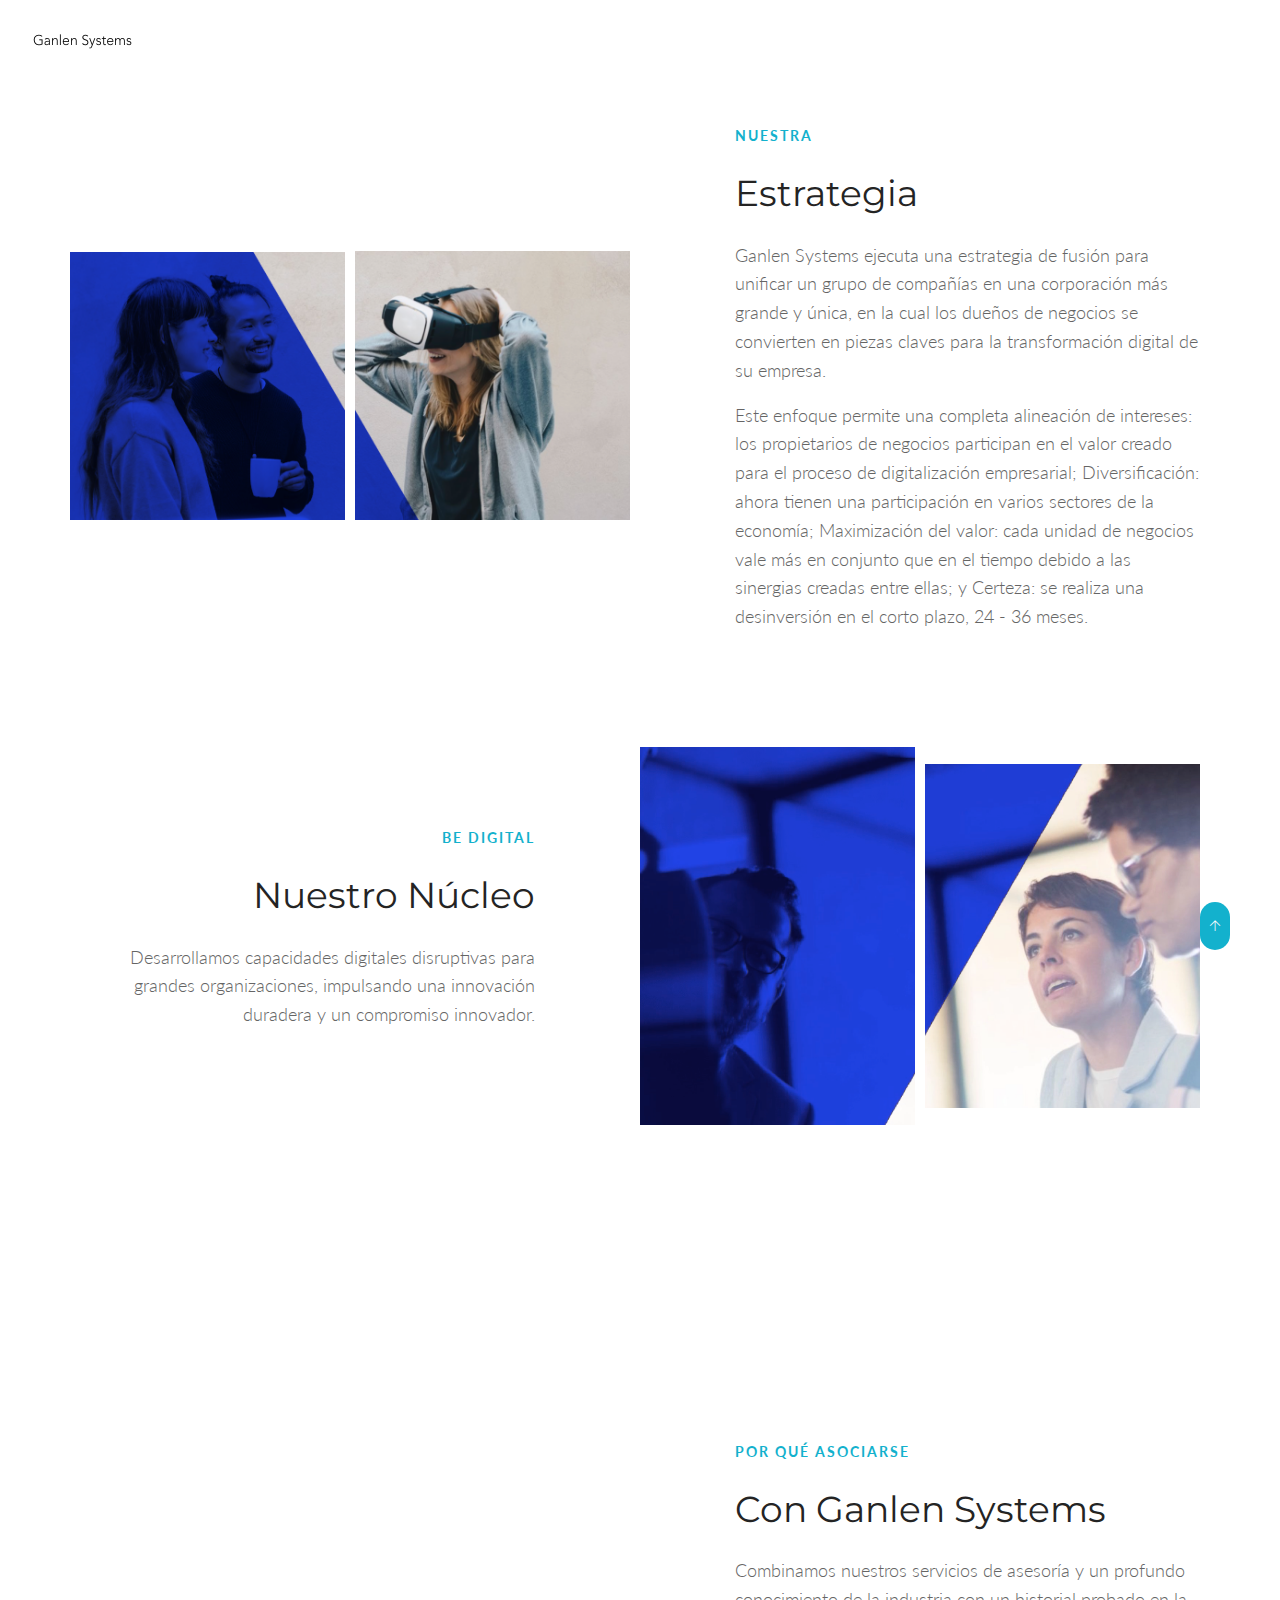
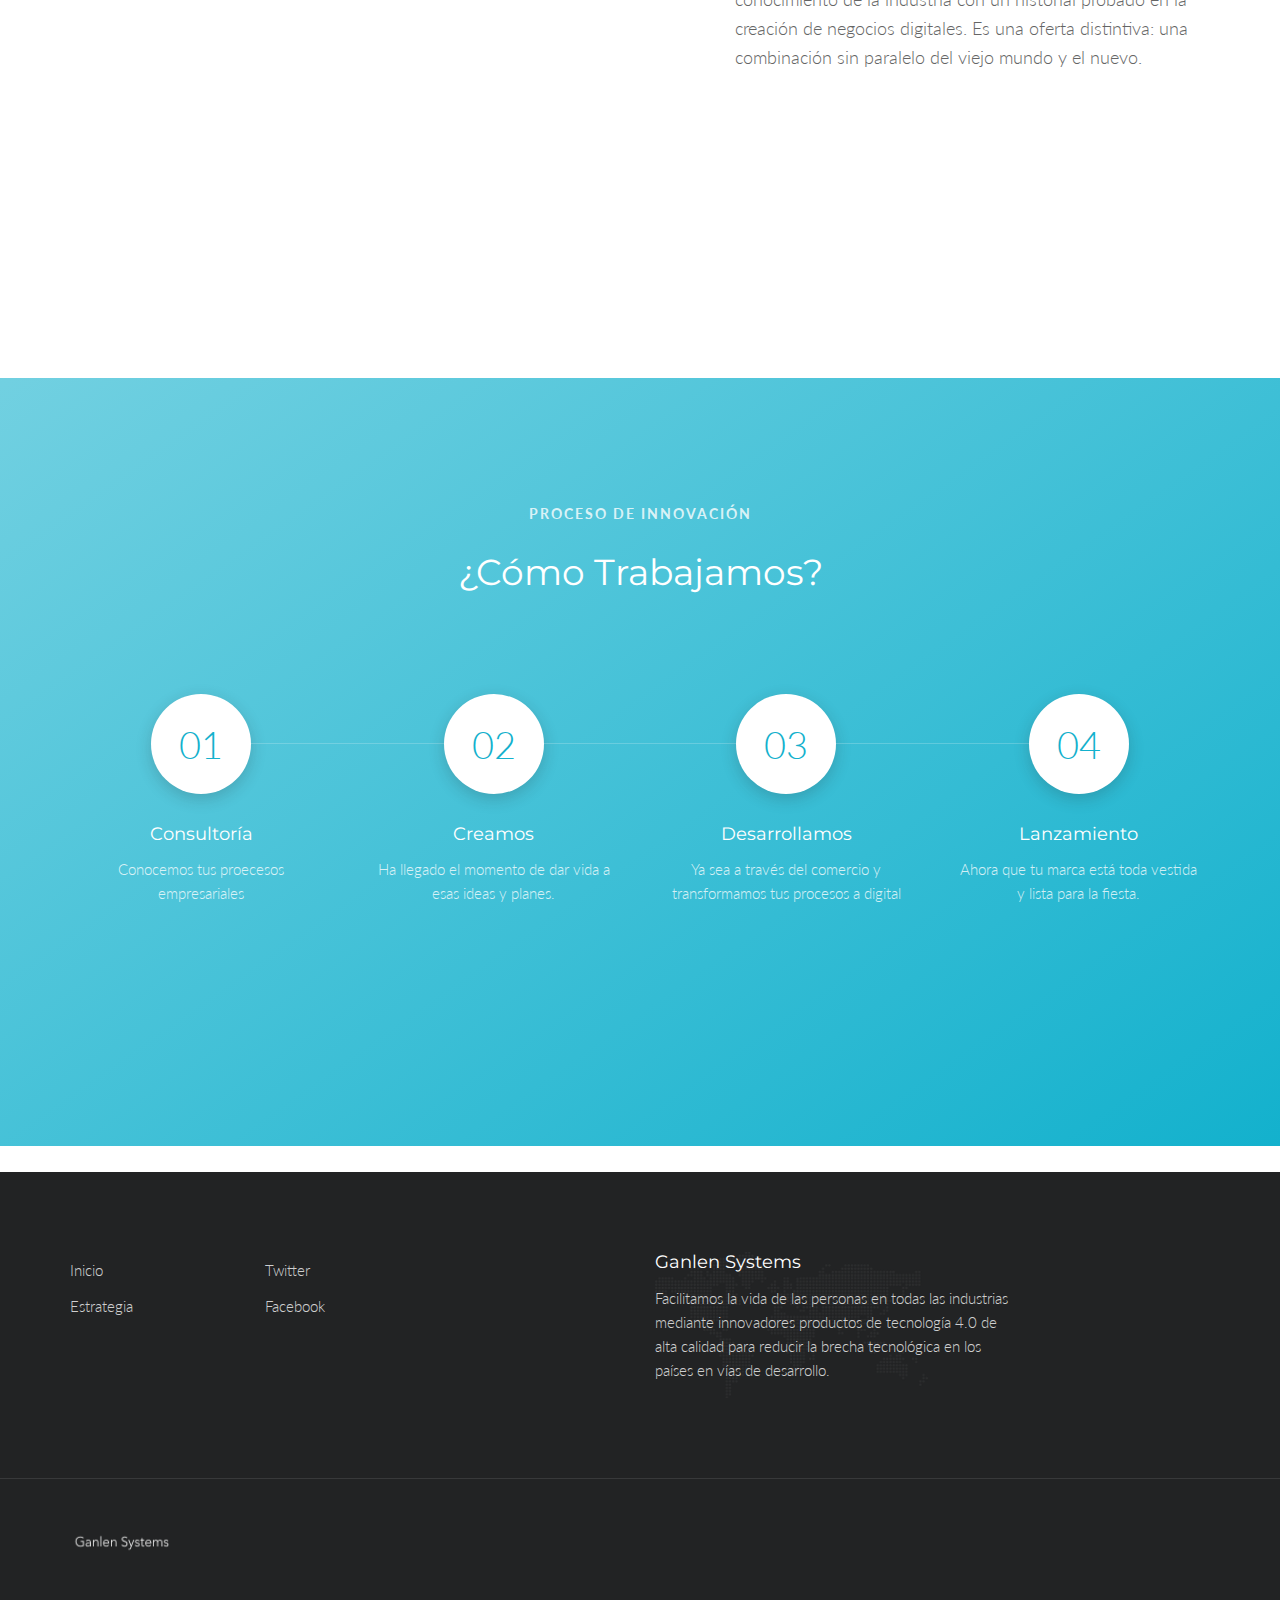
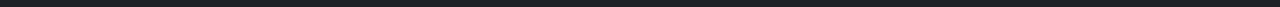
<file: estrategia.html>
<!DOCTYPE html>
<html lang="en" class="no-js">
    <!-- Comienza Head -->
    <head>
         <meta name="google-site-verification" content="_1r6peP7GCGLbVRb4kB0Ksm7ZvVlPj6wTdWTQBbpRN0" />
  
        <!-- Básico -->
        <meta charset="utf-8"/>
        <meta name="viewport" content="width=device-width, initial-scale=1, shrink-to-fit=no">
        <meta http-equiv="x-ua-compatible" content="ie=edge">
        <title>Estrategia</title>
        <meta name="keywords" content="Ganlen Systems" />
        <meta name="description" content="Ganlen Systems">
        <meta name="author" content="Ganlen Systems">

        <!-- Web Fonts -->
        <link href="https://fonts.googleapis.com/css?family=Lato:300,400,400i|Montserrat:400,700" rel="stylesheet">

        <!-- Vendor Styles -->
        <link href="vendor/bootstrap/css/bootstrap.min.css" rel="stylesheet" type="text/css"/>
        <link href="css/animate.css" rel="stylesheet" type="text/css"/>
        <link href="vendor/themify/themify.css" rel="stylesheet" type="text/css"/>
        <link href="vendor/scrollbar/scrollbar.min.css" rel="stylesheet" type="text/css"/>
        <link href="vendor/magnific-popup/magnific-popup.css" rel="stylesheet" type="text/css"/>
        <link href="vendor/swiper/swiper.min.css" rel="stylesheet" type="text/css"/>

        <!-- Tema Estilos -->
        <link href="css/style.css" rel="stylesheet" type="text/css"/>
        <link href="css/global/global.css" rel="stylesheet" type="text/css"/>

        <!-- Favicon -->
        <link rel="shortcut icon" href="img/favicon.ico" type="image/x-icon">
        <link rel="apple-touch-icon" href="img/apple-touch-icon.png">
    </head>
    <!-- Final Head -->

    <!-- Body -->
    <body>

        <!--========== HEADER ==========-->
        <header class="navbar-fixed-top s-header js__header-sticky js__header-overlay">
            <!-- Navbar -->
            <div class="s-header__navbar">
                <div class="s-header__container">
                    <div class="s-header__navbar-row">
                        <div class="s-header__navbar-row-col">
                            <!-- Logo -->
                            <div class="s-header__logo">
                                <a href="index.html" class="s-header__logo-link">
                                    <img class="s-header__logo-img s-header__logo-img-default" src="img/logo_black.png" alt="Ganlen Systems">
                                    <img class="s-header__logo-img s-header__logo-img-shrink" src="img/logo_black.png" alt="Ganlen Systems">
                                </a>
                            </div>
                            <!-- Final Logo -->
                        </div>
                        <div class="s-header__navbar-row-col">
                            <!-- Trigger -->
                            <a href="javascript:void(0);" class="s-header__trigger js__trigger">
                                <span class="s-header__trigger-icon"></span>
                                <svg x="0rem" y="0rem" width="3.125rem" height="3.125rem" viewbox="0 0 54 54">
                                    <circle fill="transparent" stroke="#fff" stroke-width="1" cx="27" cy="27" r="25" stroke-dasharray="157 157" stroke-dashoffset="157"></circle>
                                </svg>
                            </a>
                            <!-- Final Trigger -->
                        </div>
                    </div>
                </div>
            </div>
            <!-- Final Navbar -->

            <!-- Overlay -->
            <div class="s-header-bg-overlay js__bg-overlay">
                <!-- Nav -->
                <nav class="s-header__nav js__scrollbar">
                    <div class="container-fluid">
                        
                         <!-- Menu Lista -->                                
                        <ul class="list-unstyled s-header__nav-menu">
                            <li class="s-header__nav-menu-item"><a class="s-header__nav-menu-link s-header__nav-menu-link-divider" href="index.html">Inicio</a></li>
                            <li class="s-header__nav-menu-item"><a class="s-header__nav-menu-link s-header__nav-menu-link-divider -is-active" href="
                                .html">Estrategia</a></li>
                              <!-- <li class="s-header__nav-menu-item"><a class="s-header__nav-menu-link s-header__nav-menu-link-divider" href="services.html">Servicios</a></li>-->
                              <!-- <li class="s-header__nav-menu-item"><a class="s-header__nav-menu-link s-header__nav-menu-link-divider" href="events.html">Eventos</a></li>
                            <li class="s-header__nav-menu-item"><a class="s-header__nav-menu-link s-header__nav-menu-link-divider" href="faq.html">FAQ</a></li>
                            <li class="s-header__nav-menu-item"><a class="s-header__nav-menu-link s-header__nav-menu-link-divider" href="contacts.html">Contácto</a></li>-->
                        </ul>
                        <!-- Final Menu Lista -->
                    </div>
                </nav>
                <!-- Final Nav -->
                
                

                <!-- Accion -->
                <ul class="list-inline s-header__action s-header__action--rb">
                    <li class="s-header__action-item">
                        <a class="s-header__action-link" href="https://www.behance.net/keenthemes">
                            <i class="g-padding-r-5--xs ti-facebook"></i>
                            <span class="g-display-none--xs g-display-inline-block--sm">Facebook</span>
                        </a>
                    </li>
                    <li class="s-header__action-item">
                        <a class="s-header__action-link" href="https://twitter.com/keenthemes">
                            <i class="g-padding-r-5--xs ti-twitter"></i>
                            <span class="g-display-none--xs g-display-inline-block--sm">Twitter</span>
                        </a>
                    </li>
                   
                </ul>
                <!-- Final Accion -->
            </div>
            <!-- Final Overlay -->
        </header>
        <!--========== Final HEADER ==========-->


        <!--========== PAGE CONTENT ==========-->
        <!-- Acerca -->
        <div class="container g-padding-y-80--xs g-padding-y-125--sm">
            <div class="row g-hor-centered-row--md g-row-col--5 g-margin-b-60--xs g-margin-b-100--md">
                <div class="col-sm-3 col-xs-6 g-hor-centered-row__col">
                    <div class="wow fadeInLeft" data-wow-duration=".3" data-wow-delay=".1s">
                        <img class="img-responsive" src="img/art1.png" alt="Image">
                    </div>
                </div>
                <div class="col-sm-3 col-xs-6 g-hor-centered-row__col g-margin-b-60--xs g-margin-b-0--md">
                    <div class="wow fadeInLeft" data-wow-duration=".3" data-wow-delay=".2s">
                        <img class="img-responsive" src="img/art2.png" alt="Image">
                    </div>
                </div>
                <div class="col-sm-1"></div>
                <div class="col-sm-5 g-hor-centered-row__col">
                    <p class="text-uppercase g-font-size-14--xs g-font-weight--700 g-color--primary g-letter-spacing--2 g-margin-b-25--xs">Nuestra</p>
                    <h2 class="g-font-size-32--xs g-font-size-36--sm g-margin-b-25--xs"> Estrategia</h2>
                    <p class="g-font-size-18--sm">Ganlen Systems ejecuta una estrategia de fusión para unificar un grupo de compañías en una corporación más grande y única, en la cual los dueños de negocios se convierten en piezas claves para la transformación digital de su empresa.</p>
                    <p class="g-font-size-18--sm">Este enfoque permite una completa alineación de intereses: los propietarios de negocios participan en el valor creado para el proceso de digitalización empresarial; Diversificación: ahora tienen una participación en varios sectores de la economía; Maximización del valor: cada unidad de negocios vale más en conjunto que en el tiempo debido a las sinergias creadas entre ellas; y Certeza: se realiza una desinversión en el corto plazo, 24 - 36 meses.</p>
                </div>
            </div>

            <div class="row g-hor-centered-row--md g-row-col--5">
                <div class="col-sm-3 col-xs-6 col-sm-push-6 g-hor-centered-row__col">
                    <div class="wow fadeInRight" data-wow-duration=".3" data-wow-delay=".2s">
                        <img class="img-responsive" src="img/digital_two.png" alt="Image">
                    </div>
                </div>
                <div class="col-sm-3 col-xs-6 col-sm-push-6 g-hor-centered-row__col g-margin-b-60--xs g-margin-b-0--md">
                    <div class="wow fadeInRight" data-wow-duration=".3" data-wow-delay=".1s">
                        <img class="img-responsive" src="img/digital_one.png" alt="Image">
                    </div>
                </div>
                <div class="col-sm-1"></div>
                <div class="col-sm-5 col-sm-pull-7 g-hor-centered-row__col g-text-left--xs g-text-right--md">
                    <p class="text-uppercase g-font-size-14--xs g-font-weight--700 g-color--primary g-letter-spacing--2 g-margin-b-25--xs">Be Digital</p>
                    <h3 class="g-font-size-32--xs g-font-size-36--sm g-margin-b-25--xs">Nuestro Núcleo</h3>
                    <p class="g-font-size-18--sm">Desarrollamos capacidades digitales disruptivas para grandes organizaciones, impulsando una innovación duradera y un compromiso innovador.</p>
                </div>
            </div>
        </div>
         <div class="container g-padding-y-80--xs g-padding-y-125--sm">
            <div class="row g-hor-centered-row--md g-row-col--5 g-margin-b-60--xs g-margin-b-100--md">
                <div class="col-sm-3 col-xs-6 g-hor-centered-row__col">
                    <div class="wow fadeInLeft" data-wow-duration=".3" data-wow-delay=".1s">
                        <img class="img-responsive" src="img/aso_one.png" alt="Image">
                    </div>
                </div>
                <div class="col-sm-3 col-xs-6 g-hor-centered-row__col g-margin-b-60--xs g-margin-b-0--md">
                    <div class="wow fadeInLeft" data-wow-duration=".3" data-wow-delay=".2s">
                        <img class="img-responsive" src="img/aso_two.png" alt="Image">
                    </div>
                </div>
                <div class="col-sm-1"></div>
                <div class="col-sm-5 g-hor-centered-row__col">
                    <p class="text-uppercase g-font-size-14--xs g-font-weight--700 g-color--primary g-letter-spacing--2 g-margin-b-25--xs">Por qué asociarse</p>
                    <h2 class="g-font-size-32--xs g-font-size-36--sm g-margin-b-25--xs"> con Ganlen Systems</h2>
                    <p class="g-font-size-18--sm">Combinamos nuestros servicios de asesoría y un profundo conocimiento de la industria con un historial probado en la creación de negocios digitales. Es una oferta distintiva: una combinación sin paralelo del viejo mundo y el nuevo.</p>
                    
                </div>
             </div>

            </div>
        <!-- Final Acerca -->

        <!-- Proceso -->
        <div class="g-bg-color--primary-ltr">
            <div class="container g-padding-y-80--xs g-padding-y-125--sm">
                <div class="g-text-center--xs g-margin-b-100--xs">
                    <p class="text-uppercase g-font-size-14--xs g-font-weight--700 g-color--white-opacity g-letter-spacing--2 g-margin-b-25--xs">Proceso de Innovación</p>
                    <h2 class="g-font-size-32--xs g-font-size-36--md g-color--white">¿Cómo trabajamos?</h2>
                </div>
                <ul class="list-inline row g-margin-b-100--xs">
                    <!-- Proceso -->
                    <li class="col-sm-3 col-xs-6 g-full-width--xs s-process-v1 g-margin-b-60--xs g-margin-b-0--md">
                        <div class="center-block g-text-center--xs">
                            <div class="g-margin-b-30--xs">
                                <span class="g-display-inline-block--xs g-width-100--xs g-height-100--xs g-font-size-38--xs g-color--primary g-bg-color--white g-box-shadow__dark-lightest-v4 g-padding-x-20--xs g-padding-y-20--xs g-radius--circle">01</span>
                            </div>
                            <div class="g-padding-x-20--xs">
                                <h3 class="g-font-size-18--xs g-color--white">Consultoría</h3>
                                <p class="g-color--white-opacity">Conocemos tus proecesos empresariales</p>
                            </div>
                        </div>
                    </li>
                    <!-- Final Proceso -->

                    <!-- Proceso -->
                    <li class="col-sm-3 col-xs-6 g-full-width--xs s-process-v1 g-margin-b-60--xs g-margin-b-0--md">
                        <div class="center-block g-text-center--xs">
                            <div class="g-margin-b-30--xs">
                                <span class="g-display-inline-block--xs g-width-100--xs g-height-100--xs g-font-size-38--xs g-color--primary g-bg-color--white g-box-shadow__dark-lightest-v4 g-padding-x-20--xs g-padding-y-20--xs g-radius--circle">02</span>
                            </div>
                            <div class="g-padding-x-20--xs">
                                <h3 class="g-font-size-18--xs g-color--white">Creamos</h3>
                                <p class="g-color--white-opacity">Ha llegado el momento de dar vida a esas ideas y planes.</p>
                            </div>
                        </div>
                    </li>
                    <!-- Final Proceso -->

                    <!-- Proceso -->
                    <li class="col-sm-3 col-xs-6 g-full-width--xs s-process-v1 g-margin-b-60--xs g-margin-b-0--sm">
                        <div class="center-block g-text-center--xs">
                            <div class="g-margin-b-30--xs">
                                <span class="g-display-inline-block--xs g-width-100--xs g-height-100--xs g-font-size-38--xs g-color--primary g-bg-color--white g-box-shadow__dark-lightest-v4 g-padding-x-20--xs g-padding-y-20--xs g-radius--circle">03</span>
                            </div>
                            <div class="g-padding-x-20--xs">
                                <h3 class="g-font-size-18--xs g-color--white">Desarrollamos</h3>
                                <p class="g-color--white-opacity">Ya sea a través del comercio y transformamos tus procesos a digital
</p>
                            </div>
                        </div>
                    </li>
                    <!-- Final Proceso -->

                    <!-- Proceso -->
                    <li class="col-sm-3 col-xs-6 g-full-width--xs s-process-v1">
                        <div class="center-block g-text-center--xs">
                            <div class="g-margin-b-30--xs">
                                <span class="g-display-inline-block--xs g-width-100--xs g-height-100--xs g-font-size-38--xs g-color--primary g-bg-color--white g-box-shadow__dark-lightest-v4 g-padding-x-20--xs g-padding-y-20--xs g-radius--circle">04</span>
                            </div>
                            <div class="g-padding-x-20--xs">
                                <h3 class="g-font-size-18--xs g-color--white">Lanzamiento</h3>
                                <p class="g-color--white-opacity">Ahora que tu marca está toda vestida y lista para la fiesta.</p>
                            </div>
                        </div>
                    </li>
                    <!-- Final Proceso -->
                </ul>

            </div>
        </div>
        <!-- Final Process -->
<li></li>
        <!--========== Final PAGE CONTENT ==========-->
<!--========== FOOTER ==========-->
        <footer class="g-bg-color--dark">
            <!-- Links -->
            <div class="g-hor-divider__dashed--white-opacity-lightest">
                <div class="container g-padding-y-80--xs">
                    <div class="row">
                        <div class="col-sm-2 g-margin-b-20--xs g-margin-b-0--md">
                            <ul class="list-unstyled g-ul-li-tb-5--xs g-margin-b-0--xs">
                                <li><a class="g-font-size-15--xs g-color--white-opacity" href="index.html">Inicio</a></li>
                                <li><a class="g-font-size-15--xs g-color--white-opacity" href="estrategia.html">Estrategia</a></li>
                               <!-- <li><a class="g-font-size-15--xs g-color--white-opacity" href="services.html">Servicios</a></li>
                                <li><a class="g-font-size-15--xs g-color--white-opacity" href="faq.html">Contácto</a></li>-->
                            </ul>
                        </div>
                        <div class="col-sm-2 g-margin-b-20--xs g-margin-b-0--md">
                            <ul class="list-unstyled g-ul-li-tb-5--xs g-margin-b-0--xs">
                                <li><a class="g-font-size-15--xs g-color--white-opacity" href="https://twitter.com/GanlenSystemsMX">Twitter</a></li>
                                <li><a class="g-font-size-15--xs g-color--white-opacity" href="https://facebook.com/ganlensystemsmx">Facebook</a></li>
                            
                        
                            </ul>
                        </div>
                    
                        <div class="col-md-4 col-md-offset-2 col-sm-5 col-sm-offset-1 s-footer__logo g-padding-y-50--xs g-padding-y-0--md">
                            <h3 class="g-font-size-18--xs g-color--white">Ganlen Systems</h3>
                            <p class="g-color--white-opacity">Facilitamos la vida de las personas en todas las industrias mediante innovadores productos de tecnología 4.0 de alta calidad para reducir la brecha tecnológica en los países en vías de desarrollo.</p>
                        </div>
                    </div>
                </div>
            </div>
            <!-- Final Links -->

            <!-- Copyright -->
            <div class="container g-padding-y-50--xs">
                <div class="row">
                    <div class="col-xs-6">
                        <a href="index.html">
                            <img class="g-width-100--xs g-height-auto--xs" src="img/logo.png" alt="Megakit Logo">
                        </a>
                    </div>
                   
            </div>
            <!-- Final Copyright -->
        </footer>
        <!--========== Final FOOTER ==========-->


        <!-- Regresa al principio-->
        <a href="javascript:void(0);" class="s-back-to-top js__back-to-top"></a>

        <!--========== JAVASCRIPT (Cargar javascript en la parte inferior, esto reducirá el tiempo de carga de la página) ==========-->
        <!-- Vendor -->
        <script type="text/javascript" src="vendor/jquery.min.js"></script>
        <script type="text/javascript" src="vendor/jquery.migrate.min.js"></script>
        <script type="text/javascript" src="vendor/bootstrap/js/bootstrap.min.js"></script>
        <script type="text/javascript" src="vendor/jquery.smooth-scroll.min.js"></script>
        <script type="text/javascript" src="vendor/jquery.back-to-top.min.js"></script>
        <script type="text/javascript" src="vendor/scrollbar/jquery.scrollbar.min.js"></script>
        <script type="text/javascript" src="vendor/magnific-popup/jquery.magnific-popup.min.js"></script>
        <script type="text/javascript" src="vendor/jquery.parallax.min.js"></script>
        <script type="text/javascript" src="vendor/swiper/swiper.jquery.min.js"></script>
        <script type="text/javascript" src="vendor/jquery.wow.min.js"></script>

        <!-- General Components and Settings -->
        <script type="text/javascript" src="js/global.min.js"></script>
        <script type="text/javascript" src="js/components/header-sticky.min.js"></script>
        <script type="text/javascript" src="js/components/scrollbar.min.js"></script>
        <script type="text/javascript" src="js/components/magnific-popup.min.js"></script>
        <script type="text/javascript" src="js/components/swiper.min.js"></script>
        <script type="text/javascript" src="js/components/wow.min.js"></script>
        <!--========== Final JAVASCRIPTS ==========-->
      <!-- Start of HubSpot Embed Code -->
        <script type="text/javascript" id="hs-script-loader" async defer src="  //js.hs-scripts.com/4537934.js"></script>
        <!-- End of HubSpot Embed Code -->
    </body>
        
    <!-- Final Body -->
</html>
</file>
<file: vendor/themify/themify.css>
@font-face {
	font-family: 'themify';
	src:url('fonts/themify.eot?-fvbane');
	src:url('fonts/themify.eot?#iefix-fvbane') format('embedded-opentype'),
		url('fonts/themify.woff?-fvbane') format('woff'),
		url('fonts/themify.ttf?-fvbane') format('truetype'),
		url('fonts/themify.svg?-fvbane#themify') format('svg');
	font-weight: normal;
	font-style: normal;
}

[class^="ti-"], [class*=" ti-"] {
	font-family: 'themify';
	speak: none;
	font-style: normal;
	font-weight: normal;
	font-variant: normal;
	text-transform: none;
	line-height: 1;

	/* Better Font Rendering =========== */
	-webkit-font-smoothing: antialiased;
	-moz-osx-font-smoothing: grayscale;
}

.ti-wand:before {
	content: "\e600";
}
.ti-volume:before {
	content: "\e601";
}
.ti-user:before {
	content: "\e602";
}
.ti-unlock:before {
	content: "\e603";
}
.ti-unlink:before {
	content: "\e604";
}
.ti-trash:before {
	content: "\e605";
}
.ti-thought:before {
	content: "\e606";
}
.ti-target:before {
	content: "\e607";
}
.ti-tag:before {
	content: "\e608";
}
.ti-tablet:before {
	content: "\e609";
}
.ti-star:before {
	content: "\e60a";
}
.ti-spray:before {
	content: "\e60b";
}
.ti-signal:before {
	content: "\e60c";
}
.ti-shopping-cart:before {
	content: "\e60d";
}
.ti-shopping-cart-full:before {
	content: "\e60e";
}
.ti-settings:before {
	content: "\e60f";
}
.ti-search:before {
	content: "\e610";
}
.ti-zoom-in:before {
	content: "\e611";
}
.ti-zoom-out:before {
	content: "\e612";
}
.ti-cut:before {
	content: "\e613";
}
.ti-ruler:before {
	content: "\e614";
}
.ti-ruler-pencil:before {
	content: "\e615";
}
.ti-ruler-alt:before {
	content: "\e616";
}
.ti-bookmark:before {
	content: "\e617";
}
.ti-bookmark-alt:before {
	content: "\e618";
}
.ti-reload:before {
	content: "\e619";
}
.ti-plus:before {
	content: "\e61a";
}
.ti-pin:before {
	content: "\e61b";
}
.ti-pencil:before {
	content: "\e61c";
}
.ti-pencil-alt:before {
	content: "\e61d";
}
.ti-paint-roller:before {
	content: "\e61e";
}
.ti-paint-bucket:before {
	content: "\e61f";
}
.ti-na:before {
	content: "\e620";
}
.ti-mobile:before {
	content: "\e621";
}
.ti-minus:before {
	content: "\e622";
}
.ti-medall:before {
	content: "\e623";
}
.ti-medall-alt:before {
	content: "\e624";
}
.ti-marker:before {
	content: "\e625";
}
.ti-marker-alt:before {
	content: "\e626";
}
.ti-arrow-up:before {
	content: "\e627";
}
.ti-arrow-right:before {
	content: "\e628";
}
.ti-arrow-left:before {
	content: "\e629";
}
.ti-arrow-down:before {
	content: "\e62a";
}
.ti-lock:before {
	content: "\e62b";
}
.ti-location-arrow:before {
	content: "\e62c";
}
.ti-link:before {
	content: "\e62d";
}
.ti-layout:before {
	content: "\e62e";
}
.ti-layers:before {
	content: "\e62f";
}
.ti-layers-alt:before {
	content: "\e630";
}
.ti-key:before {
	content: "\e631";
}
.ti-import:before {
	content: "\e632";
}
.ti-image:before {
	content: "\e633";
}
.ti-heart:before {
	content: "\e634";
}
.ti-heart-broken:before {
	content: "\e635";
}
.ti-hand-stop:before {
	content: "\e636";
}
.ti-hand-open:before {
	content: "\e637";
}
.ti-hand-drag:before {
	content: "\e638";
}
.ti-folder:before {
	content: "\e639";
}
.ti-flag:before {
	content: "\e63a";
}
.ti-flag-alt:before {
	content: "\e63b";
}
.ti-flag-alt-2:before {
	content: "\e63c";
}
.ti-eye:before {
	content: "\e63d";
}
.ti-export:before {
	content: "\e63e";
}
.ti-exchange-vertical:before {
	content: "\e63f";
}
.ti-desktop:before {
	content: "\e640";
}
.ti-cup:before {
	content: "\e641";
}
.ti-crown:before {
	content: "\e642";
}
.ti-comments:before {
	content: "\e643";
}
.ti-comment:before {
	content: "\e644";
}
.ti-comment-alt:before {
	content: "\e645";
}
.ti-close:before {
	content: "\e646";
}
.ti-clip:before {
	content: "\e647";
}
.ti-angle-up:before {
	content: "\e648";
}
.ti-angle-right:before {
	content: "\e649";
}
.ti-angle-left:before {
	content: "\e64a";
}
.ti-angle-down:before {
	content: "\e64b";
}
.ti-check:before {
	content: "\e64c";
}
.ti-check-box:before {
	content: "\e64d";
}
.ti-camera:before {
	content: "\e64e";
}
.ti-announcement:before {
	content: "\e64f";
}
.ti-brush:before {
	content: "\e650";
}
.ti-briefcase:before {
	content: "\e651";
}
.ti-bolt:before {
	content: "\e652";
}
.ti-bolt-alt:before {
	content: "\e653";
}
.ti-blackboard:before {
	content: "\e654";
}
.ti-bag:before {
	content: "\e655";
}
.ti-move:before {
	content: "\e656";
}
.ti-arrows-vertical:before {
	content: "\e657";
}
.ti-arrows-horizontal:before {
	content: "\e658";
}
.ti-fullscreen:before {
	content: "\e659";
}
.ti-arrow-top-right:before {
	content: "\e65a";
}
.ti-arrow-top-left:before {
	content: "\e65b";
}
.ti-arrow-circle-up:before {
	content: "\e65c";
}
.ti-arrow-circle-right:before {
	content: "\e65d";
}
.ti-arrow-circle-left:before {
	content: "\e65e";
}
.ti-arrow-circle-down:before {
	content: "\e65f";
}
.ti-angle-double-up:before {
	content: "\e660";
}
.ti-angle-double-right:before {
	content: "\e661";
}
.ti-angle-double-left:before {
	content: "\e662";
}
.ti-angle-double-down:before {
	content: "\e663";
}
.ti-zip:before {
	content: "\e664";
}
.ti-world:before {
	content: "\e665";
}
.ti-wheelchair:before {
	content: "\e666";
}
.ti-view-list:before {
	content: "\e667";
}
.ti-view-list-alt:before {
	content: "\e668";
}
.ti-view-grid:before {
	content: "\e669";
}
.ti-uppercase:before {
	content: "\e66a";
}
.ti-upload:before {
	content: "\e66b";
}
.ti-underline:before {
	content: "\e66c";
}
.ti-truck:before {
	content: "\e66d";
}
.ti-timer:before {
	content: "\e66e";
}
.ti-ticket:before {
	content: "\e66f";
}
.ti-thumb-up:before {
	content: "\e670";
}
.ti-thumb-down:before {
	content: "\e671";
}
.ti-text:before {
	content: "\e672";
}
.ti-stats-up:before {
	content: "\e673";
}
.ti-stats-down:before {
	content: "\e674";
}
.ti-split-v:before {
	content: "\e675";
}
.ti-split-h:before {
	content: "\e676";
}
.ti-smallcap:before {
	content: "\e677";
}
.ti-shine:before {
	content: "\e678";
}
.ti-shift-right:before {
	content: "\e679";
}
.ti-shift-left:before {
	content: "\e67a";
}
.ti-shield:before {
	content: "\e67b";
}
.ti-notepad:before {
	content: "\e67c";
}
.ti-server:before {
	content: "\e67d";
}
.ti-quote-right:before {
	content: "\e67e";
}
.ti-quote-left:before {
	content: "\e67f";
}
.ti-pulse:before {
	content: "\e680";
}
.ti-printer:before {
	content: "\e681";
}
.ti-power-off:before {
	content: "\e682";
}
.ti-plug:before {
	content: "\e683";
}
.ti-pie-chart:before {
	content: "\e684";
}
.ti-paragraph:before {
	content: "\e685";
}
.ti-panel:before {
	content: "\e686";
}
.ti-package:before {
	content: "\e687";
}
.ti-music:before {
	content: "\e688";
}
.ti-music-alt:before {
	content: "\e689";
}
.ti-mouse:before {
	content: "\e68a";
}
.ti-mouse-alt:before {
	content: "\e68b";
}
.ti-money:before {
	content: "\e68c";
}
.ti-microphone:before {
	content: "\e68d";
}
.ti-menu:before {
	content: "\e68e";
}
.ti-menu-alt:before {
	content: "\e68f";
}
.ti-map:before {
	content: "\e690";
}
.ti-map-alt:before {
	content: "\e691";
}
.ti-loop:before {
	content: "\e692";
}
.ti-location-pin:before {
	content: "\e693";
}
.ti-list:before {
	content: "\e694";
}
.ti-light-bulb:before {
	content: "\e695";
}
.ti-Italic:before {
	content: "\e696";
}
.ti-info:before {
	content: "\e697";
}
.ti-infinite:before {
	content: "\e698";
}
.ti-id-badge:before {
	content: "\e699";
}
.ti-hummer:before {
	content: "\e69a";
}
.ti-home:before {
	content: "\e69b";
}
.ti-help:before {
	content: "\e69c";
}
.ti-headphone:before {
	content: "\e69d";
}
.ti-harddrives:before {
	content: "\e69e";
}
.ti-harddrive:before {
	content: "\e69f";
}
.ti-gift:before {
	content: "\e6a0";
}
.ti-game:before {
	content: "\e6a1";
}
.ti-filter:before {
	content: "\e6a2";
}
.ti-files:before {
	content: "\e6a3";
}
.ti-file:before {
	content: "\e6a4";
}
.ti-eraser:before {
	content: "\e6a5";
}
.ti-envelope:before {
	content: "\e6a6";
}
.ti-download:before {
	content: "\e6a7";
}
.ti-direction:before {
	content: "\e6a8";
}
.ti-direction-alt:before {
	content: "\e6a9";
}
.ti-dashboard:before {
	content: "\e6aa";
}
.ti-control-stop:before {
	content: "\e6ab";
}
.ti-control-shuffle:before {
	content: "\e6ac";
}
.ti-control-play:before {
	content: "\e6ad";
}
.ti-control-pause:before {
	content: "\e6ae";
}
.ti-control-forward:before {
	content: "\e6af";
}
.ti-control-backward:before {
	content: "\e6b0";
}
.ti-cloud:before {
	content: "\e6b1";
}
.ti-cloud-up:before {
	content: "\e6b2";
}
.ti-cloud-down:before {
	content: "\e6b3";
}
.ti-clipboard:before {
	content: "\e6b4";
}
.ti-car:before {
	content: "\e6b5";
}
.ti-calendar:before {
	content: "\e6b6";
}
.ti-book:before {
	content: "\e6b7";
}
.ti-bell:before {
	content: "\e6b8";
}
.ti-basketball:before {
	content: "\e6b9";
}
.ti-bar-chart:before {
	content: "\e6ba";
}
.ti-bar-chart-alt:before {
	content: "\e6bb";
}
.ti-back-right:before {
	content: "\e6bc";
}
.ti-back-left:before {
	content: "\e6bd";
}
.ti-arrows-corner:before {
	content: "\e6be";
}
.ti-archive:before {
	content: "\e6bf";
}
.ti-anchor:before {
	content: "\e6c0";
}
.ti-align-right:before {
	content: "\e6c1";
}
.ti-align-left:before {
	content: "\e6c2";
}
.ti-align-justify:before {
	content: "\e6c3";
}
.ti-align-center:before {
	content: "\e6c4";
}
.ti-alert:before {
	content: "\e6c5";
}
.ti-alarm-clock:before {
	content: "\e6c6";
}
.ti-agenda:before {
	content: "\e6c7";
}
.ti-write:before {
	content: "\e6c8";
}
.ti-window:before {
	content: "\e6c9";
}
.ti-widgetized:before {
	content: "\e6ca";
}
.ti-widget:before {
	content: "\e6cb";
}
.ti-widget-alt:before {
	content: "\e6cc";
}
.ti-wallet:before {
	content: "\e6cd";
}
.ti-video-clapper:before {
	content: "\e6ce";
}
.ti-video-camera:before {
	content: "\e6cf";
}
.ti-vector:before {
	content: "\e6d0";
}
.ti-themify-logo:before {
	content: "\e6d1";
}
.ti-themify-favicon:before {
	content: "\e6d2";
}
.ti-themify-favicon-alt:before {
	content: "\e6d3";
}
.ti-support:before {
	content: "\e6d4";
}
.ti-stamp:before {
	content: "\e6d5";
}
.ti-split-v-alt:before {
	content: "\e6d6";
}
.ti-slice:before {
	content: "\e6d7";
}
.ti-shortcode:before {
	content: "\e6d8";
}
.ti-shift-right-alt:before {
	content: "\e6d9";
}
.ti-shift-left-alt:before {
	content: "\e6da";
}
.ti-ruler-alt-2:before {
	content: "\e6db";
}
.ti-receipt:before {
	content: "\e6dc";
}
.ti-pin2:before {
	content: "\e6dd";
}
.ti-pin-alt:before {
	content: "\e6de";
}
.ti-pencil-alt2:before {
	content: "\e6df";
}
.ti-palette:before {
	content: "\e6e0";
}
.ti-more:before {
	content: "\e6e1";
}
.ti-more-alt:before {
	content: "\e6e2";
}
.ti-microphone-alt:before {
	content: "\e6e3";
}
.ti-magnet:before {
	content: "\e6e4";
}
.ti-line-double:before {
	content: "\e6e5";
}
.ti-line-dotted:before {
	content: "\e6e6";
}
.ti-line-dashed:before {
	content: "\e6e7";
}
.ti-layout-width-full:before {
	content: "\e6e8";
}
.ti-layout-width-default:before {
	content: "\e6e9";
}
.ti-layout-width-default-alt:before {
	content: "\e6ea";
}
.ti-layout-tab:before {
	content: "\e6eb";
}
.ti-layout-tab-window:before {
	content: "\e6ec";
}
.ti-layout-tab-v:before {
	content: "\e6ed";
}
.ti-layout-tab-min:before {
	content: "\e6ee";
}
.ti-layout-slider:before {
	content: "\e6ef";
}
.ti-layout-slider-alt:before {
	content: "\e6f0";
}
.ti-layout-sidebar-right:before {
	content: "\e6f1";
}
.ti-layout-sidebar-none:before {
	content: "\e6f2";
}
.ti-layout-sidebar-left:before {
	content: "\e6f3";
}
.ti-layout-placeholder:before {
	content: "\e6f4";
}
.ti-layout-menu:before {
	content: "\e6f5";
}
.ti-layout-menu-v:before {
	content: "\e6f6";
}
.ti-layout-menu-separated:before {
	content: "\e6f7";
}
.ti-layout-menu-full:before {
	content: "\e6f8";
}
.ti-layout-media-right-alt:before {
	content: "\e6f9";
}
.ti-layout-media-right:before {
	content: "\e6fa";
}
.ti-layout-media-overlay:before {
	content: "\e6fb";
}
.ti-layout-media-overlay-alt:before {
	content: "\e6fc";
}
.ti-layout-media-overlay-alt-2:before {
	content: "\e6fd";
}
.ti-layout-media-left-alt:before {
	content: "\e6fe";
}
.ti-layout-media-left:before {
	content: "\e6ff";
}
.ti-layout-media-center-alt:before {
	content: "\e700";
}
.ti-layout-media-center:before {
	content: "\e701";
}
.ti-layout-list-thumb:before {
	content: "\e702";
}
.ti-layout-list-thumb-alt:before {
	content: "\e703";
}
.ti-layout-list-post:before {
	content: "\e704";
}
.ti-layout-list-large-image:before {
	content: "\e705";
}
.ti-layout-line-solid:before {
	content: "\e706";
}
.ti-layout-grid4:before {
	content: "\e707";
}
.ti-layout-grid3:before {
	content: "\e708";
}
.ti-layout-grid2:before {
	content: "\e709";
}
.ti-layout-grid2-thumb:before {
	content: "\e70a";
}
.ti-layout-cta-right:before {
	content: "\e70b";
}
.ti-layout-cta-left:before {
	content: "\e70c";
}
.ti-layout-cta-center:before {
	content: "\e70d";
}
.ti-layout-cta-btn-right:before {
	content: "\e70e";
}
.ti-layout-cta-btn-left:before {
	content: "\e70f";
}
.ti-layout-column4:before {
	content: "\e710";
}
.ti-layout-column3:before {
	content: "\e711";
}
.ti-layout-column2:before {
	content: "\e712";
}
.ti-layout-accordion-separated:before {
	content: "\e713";
}
.ti-layout-accordion-merged:before {
	content: "\e714";
}
.ti-layout-accordion-list:before {
	content: "\e715";
}
.ti-ink-pen:before {
	content: "\e716";
}
.ti-info-alt:before {
	content: "\e717";
}
.ti-help-alt:before {
	content: "\e718";
}
.ti-headphone-alt:before {
	content: "\e719";
}
.ti-hand-point-up:before {
	content: "\e71a";
}
.ti-hand-point-right:before {
	content: "\e71b";
}
.ti-hand-point-left:before {
	content: "\e71c";
}
.ti-hand-point-down:before {
	content: "\e71d";
}
.ti-gallery:before {
	content: "\e71e";
}
.ti-face-smile:before {
	content: "\e71f";
}
.ti-face-sad:before {
	content: "\e720";
}
.ti-credit-card:before {
	content: "\e721";
}
.ti-control-skip-forward:before {
	content: "\e722";
}
.ti-control-skip-backward:before {
	content: "\e723";
}
.ti-control-record:before {
	content: "\e724";
}
.ti-control-eject:before {
	content: "\e725";
}
.ti-comments-smiley:before {
	content: "\e726";
}
.ti-brush-alt:before {
	content: "\e727";
}
.ti-youtube:before {
	content: "\e728";
}
.ti-vimeo:before {
	content: "\e729";
}
.ti-twitter:before {
	content: "\e72a";
}
.ti-time:before {
	content: "\e72b";
}
.ti-tumblr:before {
	content: "\e72c";
}
.ti-skype:before {
	content: "\e72d";
}
.ti-share:before {
	content: "\e72e";
}
.ti-share-alt:before {
	content: "\e72f";
}
.ti-rocket:before {
	content: "\e730";
}
.ti-pinterest:before {
	content: "\e731";
}
.ti-new-window:before {
	content: "\e732";
}
.ti-microsoft:before {
	content: "\e733";
}
.ti-list-ol:before {
	content: "\e734";
}
.ti-linkedin:before {
	content: "\e735";
}
.ti-layout-sidebar-2:before {
	content: "\e736";
}
.ti-layout-grid4-alt:before {
	content: "\e737";
}
.ti-layout-grid3-alt:before {
	content: "\e738";
}
.ti-layout-grid2-alt:before {
	content: "\e739";
}
.ti-layout-column4-alt:before {
	content: "\e73a";
}
.ti-layout-column3-alt:before {
	content: "\e73b";
}
.ti-layout-column2-alt:before {
	content: "\e73c";
}
.ti-instagram:before {
	content: "\e73d";
}
.ti-google:before {
	content: "\e73e";
}
.ti-github:before {
	content: "\e73f";
}
.ti-flickr:before {
	content: "\e740";
}
.ti-facebook:before {
	content: "\e741";
}
.ti-dropbox:before {
	content: "\e742";
}
.ti-dribbble:before {
	content: "\e743";
}
.ti-apple:before {
	content: "\e744";
}
.ti-android:before {
	content: "\e745";
}
.ti-save:before {
	content: "\e746";
}
.ti-save-alt:before {
	content: "\e747";
}
.ti-yahoo:before {
	content: "\e748";
}
.ti-wordpress:before {
	content: "\e749";
}
.ti-vimeo-alt:before {
	content: "\e74a";
}
.ti-twitter-alt:before {
	content: "\e74b";
}
.ti-tumblr-alt:before {
	content: "\e74c";
}
.ti-trello:before {
	content: "\e74d";
}
.ti-stack-overflow:before {
	content: "\e74e";
}
.ti-soundcloud:before {
	content: "\e74f";
}
.ti-sharethis:before {
	content: "\e750";
}
.ti-sharethis-alt:before {
	content: "\e751";
}
.ti-reddit:before {
	content: "\e752";
}
.ti-pinterest-alt:before {
	content: "\e753";
}
.ti-microsoft-alt:before {
	content: "\e754";
}
.ti-linux:before {
	content: "\e755";
}
.ti-jsfiddle:before {
	content: "\e756";
}
.ti-joomla:before {
	content: "\e757";
}
.ti-html5:before {
	content: "\e758";
}
.ti-flickr-alt:before {
	content: "\e759";
}
.ti-email:before {
	content: "\e75a";
}
.ti-drupal:before {
	content: "\e75b";
}
.ti-dropbox-alt:before {
	content: "\e75c";
}
.ti-css3:before {
	content: "\e75d";
}
.ti-rss:before {
	content: "\e75e";
}
.ti-rss-alt:before {
	content: "\e75f";
}
</file>
<file: css/style.css>
/*----------------------------------
	Common HTML elements and more for easier usage
------------------------------------*/
html {
  overflow-x: hidden;
}

html, html a, body {
  -webkit-font-smoothing: antialiased;
}

html {
  font-size: 16px;
  -webkit-tap-highlight-color: transparent;
}

body {
  font-size: 1rem;
  font-family: Lato, sans-serif;
  color: #222324;
  line-height: 1.6;
  background-color: #fff;
}

/* Typography */
h1, h2, h3, h4, h5, h6 {
  font-weight: 400;
  font-family: Montserrat, sans-serif;
  line-height: 1.2;
  color: #242424;
  margin-top: 0;
  margin-bottom: .5rem;
}

h1,
h2,
h3,
h4,
h5,
h6 {
  text-transform: capitalize;
  margin-bottom: 0.75rem;
}

h1 a,
h2 a,
h3 a,
h4 a,
h5 a,
h6 a {
  color: #242424;
  transition-duration: 200ms;
  transition-property: all;
  transition-timing-function: cubic-bezier(0.7, 1, 0.7, 1);
}

h1 a:focus, h1 a:hover,
h2 a:focus,
h2 a:hover,
h3 a:focus,
h3 a:hover,
h4 a:focus,
h4 a:hover,
h5 a:focus,
h5 a:hover,
h6 a:focus,
h6 a:hover {
  color: #13b1cd;
  transition-duration: 200ms;
  transition-property: all;
  transition-timing-function: cubic-bezier(0.7, 1, 0.7, 1);
}

h1 {
  font-size: 2.5rem;
}

h2 {
  font-size: 2rem;
}

h3 {
  font-size: 1.75rem;
}

h4 {
  font-size: 1.5rem;
}

h5 {
  font-size: 1.25rem;
}

h6 {
  font-size: 1rem;
}

em,
li {
  font-size: 1rem;
  font-weight: 300;
  color: #242424;
}

em > a,
li > a {
  color: #242424;
}

em > a:hover,
li > a:hover {
  color: #13b1cd;
}

small {
  color: #656565;
}

label {
  font-size: 0.8125rem;
  font-weight: 700;
  color: #242424;
  margin-bottom: .25rem;
}

i {
  line-height: 1;
}

/* Paragraph */
p {
  font-size: 0.9375rem;
  font-weight: 300;
  color: #656565;
  line-height: 1.6;
  margin-top: 0;
  margin-bottom: 1rem;
}

/* Links */
a {
  color: #13b1cd;
  text-decoration: none;
}

a:focus, a:hover {
  color: #1095ac;
  text-decoration: none;
}

a:focus {
  outline: none;
}

/*----------------------------------
  Selection
------------------------------------*/
::selection {
  color: #fff;
  background: #13b1cd;
  text-shadow: none;
}

::-webkit-selection {
  color: #fff;
  background: #13b1cd;
  text-shadow: none;
}

:active,
:focus {
  outline: none;
}

/*----------------------------------
  Button
------------------------------------*/
.s-btn {
  display: inline-block;
  text-align: center;
  vertical-align: middle;
  border: none;
  white-space: nowrap;
  touch-action: manipulation;
  cursor: pointer;
  user-select: none;
  transition-duration: 300ms;
  transition-property: all;
  transition-timing-function: cubic-bezier(0.7, 1, 0.7, 1);
}

.s-btn:focus, .s-btn:hover {
  text-decoration: none;
  transition-duration: 300ms;
  transition-property: all;
  transition-timing-function: cubic-bezier(0.7, 1, 0.7, 1);
}

.s-btn.focus {
  text-decoration: none;
}

.s-btn:active, .s-btn.active {
  background-image: none;
  outline: 0;
}

.s-btn.disabled, .s-btn:disabled,
fieldset[disabled] .s-btn {
  cursor: not-allowed;
  opacity: .65;
}

.s-btn__element--left, .s-btn__element--right {
  display: table-cell;
  vertical-align: middle;
  text-align: left;
}

/* Sizes
------------------------------ */
.s-btn--xs {
  font-size: 0.75rem;
  font-weight: 400;
  padding: 0.5rem 1.25rem;
}

.s-btn--sm {
  font-size: 0.875rem;
  font-weight: 400;
  padding: 0.75rem 1.25rem;
}

.s-btn--md {
  font-size: 0.8125rem;
  font-weight: 400;
  padding: 1rem 2.5rem;
}

.s-btn-icon--md {
  font-size: 1rem;
  padding: 0.9375rem 1.5625rem 0.75rem;
}

/* Styles
------------------------------ */
.s-btn--white-brd {
  color: #fff;
  background: transparent;
  border-width: 0.0625rem;
  border-style: solid;
  border-color: #fff;
}

.s-btn--white-brd:focus, .s-btn--white-brd:hover {
  color: #222324;
  background: #fff;
  border-color: #fff;
}

.s-btn--white-bg {
  color: #222324;
  background: #fff;
}

.s-btn--white-bg:focus, .s-btn--white-bg:hover {
  color: #13b1cd;
  background: #fff;
}

.s-btn--dark-bg {
  color: #fff;
  background: #222324;
  border-width: 0.0625rem;
  border-style: solid;
  border-color: #222324;
}

.s-btn--dark-bg:focus, .s-btn--dark-bg:hover {
  color: #fff;
  background: #13b1cd;
  border-color: #13b1cd;
}

.s-btn--dark-brd {
  color: #222324;
  background: transparent;
  border-width: 0.0625rem;
  border-style: solid;
  border-color: #222324;
}

.s-btn--dark-brd:focus, .s-btn--dark-brd:hover {
  color: #fff;
  background: #222324;
  border-color: #222324;
}

.s-btn--primary-bg {
  color: #fff;
  background: #13b1cd;
  border-width: 0.0625rem;
  border-style: solid;
  border-color: #13b1cd;
}

.s-btn--primary-bg:focus, .s-btn--primary-bg:hover {
  color: #fff;
  background: #13b1cd;
  border-color: #13b1cd;
}

.s-btn--primary-brd {
  color: #13b1cd;
  background: transparent;
  border-width: 0.0625rem;
  border-style: solid;
  border-color: #13b1cd;
}

.s-btn--primary-brd:focus, .s-btn--primary-brd:hover {
  color: #fff;
  background: #13b1cd;
  border-color: #13b1cd;
}

.s-btn-icon--white-brd {
  border-left: none;
}

.s-btn-icon--dark-brd {
  border-left: none;
}

/*----------------------------------
  Clients v1
------------------------------------*/
.s-clients-v1 {
  display: block;
  width: 6.25rem;
  height: auto;
  margin: 0 auto;
  opacity: 1;
  cursor: pointer;
  transition-duration: 200ms;
  transition-property: all;
  transition-timing-function: cubic-bezier(0.7, 1, 0.7, 1);
}

.s-clients-v1:hover {
  opacity: .8;
  transition-duration: 200ms;
  transition-property: all;
  transition-timing-function: cubic-bezier(0.7, 1, 0.7, 1);
}

/*----------------------------------
  FAQ
------------------------------------*/
.s-faq__pseudo {
  position: relative;
}

.s-faq__pseudo:before {
  position: absolute;
  left: 12.5rem;
  bottom: -1rem;
  z-index: -1;
  font-size: 9.375rem;
  font-family: Playfair Display, serif;
  color: rgba(245, 248, 249, 0.8);
  content: "\0026";
}

.s-faq-grid__divider {
  display: inline-block;
  border-bottom: 0.0625rem solid rgba(255, 255, 255, 0.3);
  margin: .3125rem 0;
}

.s-faq-grid__title {
  font-size: 1rem;
  color: #fff;
  margin: .3125rem 0 0 .5rem;
}

.s-faq .cbp-caption {
  border-bottom: none;
}

/*----------------------------------
  Form Input
------------------------------------*/
/* Form Input v1 */
.s-form-v1__input {
  height: 3.375rem;
  color: #fff;
  font-size: 0.875rem;
  font-weight: 300;
  background: transparent;
  border-color: #fff;
  border-right: none;
  box-shadow: none;
  letter-spacing: .1rem;
  text-transform: uppercase;
  padding: .625rem 2.5rem;
}

.s-form-v1__input::-webkit-input-placeholder {
  color: #fff;
}

.s-form-v1__input::-moz-placeholder {
  color: #fff;
}

.s-form-v1__input:-ms-input-placeholder {
  color: #fff;
}

.s-form-v1__input::placeholder {
  color: #fff;
}

.s-form-v1__input:focus {
  box-shadow: none;
  border-color: #fff;
  background: rgba(255, 255, 255, 0.1);
}

/* Form Input v2 */
.s-form-v2__input {
  height: 3.5rem;
  font-size: 0.875rem;
  font-weight: 300;
  color: #656565;
  border: none;
  box-shadow: none;
  letter-spacing: .1rem;
  text-transform: uppercase;
  padding: .625rem 1.25rem;
  transition-duration: 300ms;
  transition-property: all;
  transition-timing-function: cubic-bezier(0.7, 1, 0.7, 1);
}

.s-form-v2__input::-webkit-input-placeholder {
  color: #656565;
}

.s-form-v2__input::-moz-placeholder {
  color: #656565;
}

.s-form-v2__input:-ms-input-placeholder {
  color: #656565;
}

.s-form-v2__input::placeholder {
  color: #656565;
}

.s-form-v2__input:focus {
  font-weight: 400;
  color: #656565;
  box-shadow: none;
  transition-duration: 300ms;
  transition-property: all;
  transition-timing-function: cubic-bezier(0.7, 1, 0.7, 1);
}

.s-form-v2__input:focus::-webkit-input-placeholder {
  color: #656565;
}

.s-form-v2__input:focus::-moz-placeholder {
  color: #656565;
}

.s-form-v2__input:focus:-ms-input-placeholder {
  color: #656565;
}

.s-form-v2__input:focus::placeholder {
  color: #656565;
}

/* Form Input v3 */
.s-form-v3__input {
  position: relative;
  height: 3.125rem;
  font-size: 0.8125rem;
  font-weight: 400;
  color: rgba(255, 255, 255, 0.7);
  border: none;
  border-bottom: 0.0625rem solid rgba(255, 255, 255, 0.5);
  background: transparent;
  box-shadow: none;
  border-radius: 0;
  letter-spacing: .1rem;
  text-transform: uppercase;
  padding: 0 1.25rem 0 0;
  transition-duration: 300ms;
  transition-property: all;
  transition-timing-function: cubic-bezier(0.7, 1, 0.7, 1);
}

.s-form-v3__input::-webkit-input-placeholder {
  color: rgba(255, 255, 255, 0.7);
}

.s-form-v3__input::-moz-placeholder {
  color: rgba(255, 255, 255, 0.7);
}

.s-form-v3__input:-ms-input-placeholder {
  color: rgba(255, 255, 255, 0.7);
}

.s-form-v3__input::placeholder {
  color: rgba(255, 255, 255, 0.7);
}

.s-form-v3__input:focus {
  color: #fff;
  border-color: rgba(255, 255, 255, 0.99);
  box-shadow: none;
}

.s-form-v3__input:focus::-webkit-input-placeholder {
  color: #fff;
}

.s-form-v3__input:focus::-moz-placeholder {
  color: #fff;
}

.s-form-v3__input:focus:-ms-input-placeholder {
  color: #fff;
}

.s-form-v3__input:focus::placeholder {
  color: #fff;
}

/* Form Input v4 */
.s-form-v4__input {
  position: relative;
  height: 3.125rem;
  font-size: 0.8125rem;
  font-weight: 400;
  color: rgba(34, 35, 36, 0.5);
  border: none;
  border-bottom: .0625rem solid;
  background: rgba(34, 35, 36, 0.3);
  background: transparent;
  box-shadow: none;
  border-radius: 0;
  letter-spacing: .1rem;
  text-transform: uppercase;
  padding: 0 1.25rem .3125rem 1rem;
  transition-duration: 300ms;
  transition-property: all;
  transition-timing-function: cubic-bezier(0.7, 1, 0.7, 1);
}

.s-form-v4__input::-webkit-input-placeholder {
  color: rgba(34, 35, 36, 0.5);
}

.s-form-v4__input::-moz-placeholder {
  color: rgba(34, 35, 36, 0.5);
}

.s-form-v4__input:-ms-input-placeholder {
  color: rgba(34, 35, 36, 0.5);
}

.s-form-v4__input::placeholder {
  color: rgba(34, 35, 36, 0.5);
}

.s-form-v4__input:focus {
  color: #222324;
  border-color: #222324;
  box-shadow: none;
}

.s-form-v4__input:focus::-webkit-input-placeholder {
  color: #222324;
}

.s-form-v4__input:focus::-moz-placeholder {
  color: #222324;
}

.s-form-v4__input:focus:-ms-input-placeholder {
  color: #222324;
}

.s-form-v4__input:focus::placeholder {
  color: #222324;
}

.s-form-v4__icon {
  font-size: 1.125rem;
  color: rgba(34, 35, 36, 0.7);
  border-bottom: 0.0625rem solid #222324;
  padding: 0 .75rem .95rem;
}

/* Form Input v5 */
.s-form-v5__input {
  height: 3.375rem;
  color: #656565;
  font-size: 0.875rem;
  font-weight: 300;
  background: transparent;
  border-color: #222324;
  border-right: none;
  box-shadow: none;
  letter-spacing: .1rem;
  text-transform: uppercase;
  padding: .625rem 2.5rem;
}

.s-form-v5__input::-webkit-input-placeholder {
  color: #656565;
}

.s-form-v5__input::-moz-placeholder {
  color: #656565;
}

.s-form-v5__input:-ms-input-placeholder {
  color: #656565;
}

.s-form-v5__input::placeholder {
  color: #656565;
}

.s-form-v5__input:focus {
  color: #222324;
  box-shadow: none;
  border-color: #222324;
}

.s-form-v5__input:focus::-webkit-input-placeholder {
  color: #222324;
}

.s-form-v5__input:focus::-moz-placeholder {
  color: #222324;
}

.s-form-v5__input:focus:-ms-input-placeholder {
  color: #222324;
}

.s-form-v5__input:focus::placeholder {
  color: #222324;
}

/*----------------------------------
  Icons
------------------------------------*/
.s-icon {
  display: inline-block;
  text-align: center;
  vertical-align: middle;
  transition-duration: 300ms;
  transition-property: all;
  transition-timing-function: cubic-bezier(0.7, 1, 0.7, 1);
}

.s-icon:focus, .s-icon:hover {
  text-decoration: none;
  transition-duration: 300ms;
  transition-property: all;
  transition-timing-function: cubic-bezier(0.7, 1, 0.7, 1);
}

/* Sizes
------------------------------ */
.s-icon--sm {
  width: 2.5rem;
  height: 2.5rem;
  font-size: 0.8125rem;
  padding: 0.6875rem;
}

.s-icon--md {
  width: 3.125rem;
  height: 3.125rem;
  font-size: 1.125rem;
  padding: 0.75rem;
}

.s-icon--lg {
  width: 3.5rem;
  height: 3.5rem;
  font-size: 1.625rem;
  padding: 0.5625rem 1rem;
}

/* Styles
------------------------------ */
.s-icon--white-brd {
  color: #fff;
  background: transparent;
  border-width: 0.0625rem;
  border-style: solid;
  border-color: #fff;
  line-height: 1.4;
}

.s-icon--white-brd:focus, .s-icon--white-brd:hover {
  color: #fff;
  background: #13b1cd;
  border-color: #13b1cd;
}

.s-icon--white-bg {
  color: #222324;
  background: #fff;
  border-width: 0.0625rem;
  border-style: solid;
  border-color: #fff;
  line-height: 1.4;
}

.s-icon--white-bg:focus, .s-icon--white-bg:hover {
  color: #13b1cd;
  background: #fff;
  border-color: #fff;
}

.s-icon--primary-brd {
  color: #13b1cd;
  background: transparent;
  border-width: 0.0625rem;
  border-style: solid;
  border-color: #13b1cd;
  line-height: 1.4;
}

.s-icon--primary-brd:focus, .s-icon--primary-brd:hover {
  color: #fff;
  background: #13b1cd;
  border-color: #13b1cd;
}

.s-icon--primary-bg {
  color: #fff;
  background: #13b1cd;
  line-height: 1.6;
}

/*----------------------------------
  Promo Block
------------------------------------*/
/* Promo Block v1 */
.s-promo-block-v1__square-effect {
  position: relative;
}

.s-promo-block-v1__square-effect:before {
  position: absolute;
  top: -5rem;
  left: -1.875rem;
  width: 18.75rem;
  height: 10.9375rem;
  border: .625rem solid;
  border-color: rgba(255, 255, 255, 0.2);
  content: " ";
}

.s-promo-block-v1__square-effect:after {
  position: absolute;
  right: 0;
  bottom: -2rem;
  width: 9.375rem;
  height: 9.375rem;
  border: .625rem solid;
  z-index: -1;
  border-color: rgba(108, 184, 237, 0.9);
  content: " ";
}

/* Promo Block v2 */
.s-promo-block-v2 {
  position: relative;
  z-index: 1;
}

.s-promo-block-v2:before {
  position: absolute;
  top: 0;
  left: 0;
  right: 0;
  bottom: 0;
  z-index: -1;
  width: 100%;
  height: 100%;
  background-image: linear-gradient(145deg, rgba(152, 119, 234, 0.7) -25%, #13b1cd 100%);
  background-repeat: repeat-x;
  content: " ";
}

.s-promo-block-v2__form {
  position: absolute;
  top: 50%;
  right: 0;
  -webkit-transform: translate3d(0, -50%, 0);
  transform: translate3d(0, -50%, 0);
}

@media (max-width: 61.9em) {
  .s-promo-block-v2__form {
    position: static;
    -webkit-transform: translate3d(0, 0, 0);
    transform: translate3d(0, 0, 0);
  }
}

/* Promo Block v3 */
.s-promo-block-v3__divider {
  position: relative;
  padding-bottom: 1.875rem;
}

.s-promo-block-v3__divider:before {
  position: absolute;
  top: 0;
  left: 0;
  right: 0;
  bottom: 0;
  width: 100%;
  height: 0.1875rem;
  background-image: linear-gradient(145deg, rgba(152, 119, 234, 0.9) -25%, #13b1cd 100%);
  background-repeat: repeat-x;
  content: " ";
}

.s-promo-block-v3__date {
  line-height: .8;
  margin-right: 1rem;
}

.s-promo-block-v3__month, .s-promo-block-v3__year {
  display: block;
  line-height: 1.3;
}

.s-promo-block-v3__month {
  vertical-align: top;
}

/* Promo Block v4 */
.s-promo-block-v4 {
  position: relative;
  z-index: 1;
}

.s-promo-block-v4:before {
  position: absolute;
  top: 0;
  left: 0;
  right: 0;
  bottom: 0;
  z-index: -1;
  width: 100%;
  height: 100%;
  background-image: linear-gradient(to bottom, rgba(34, 35, 36, 0.3) 0%, rgba(19, 177, 205, 0.6) 100%);
  background-repeat: repeat-x;
  content: " ";
}

/* Promo Block v5 */
.s-promo-block-v5 {
  position: relative;
  z-index: 1;
}

.s-promo-block-v5:before {
  position: absolute;
  top: 0;
  left: 0;
  right: 0;
  bottom: 0;
  z-index: -1;
  width: 100%;
  height: 100%;
  background-image: linear-gradient(90deg, rgba(28, 123, 172, 0.93) 0%, rgba(19, 177, 205, 0.93) 100%);
  background-repeat: repeat-x;
  content: " ";
}

/* Promo Block v6 */
.s-promo-block-v6 {
  position: relative;
  z-index: 1;
}

.s-promo-block-v6:before {
  position: absolute;
  top: 0;
  left: 0;
  right: 0;
  bottom: 0;
  z-index: -1;
  width: 100%;
  height: 100%;
  background-image: linear-gradient(-180deg, rgba(28, 123, 172, 0.1) 0%, #13b1cd 80%);
  background-repeat: repeat-x;
  content: " ";
}

/* Promo Block v7 */
.s-promo-block-v7 {
  position: relative;
  z-index: 1;
}

.s-promo-block-v7:before {
  position: absolute;
  top: 0;
  left: 0;
  right: 0;
  bottom: 0;
  z-index: -1;
  width: 100%;
  height: 100%;
  background-image: linear-gradient(145deg, rgba(19, 177, 205, 0.97) 0%, rgba(152, 119, 234, 0.97) 100%);
  background-repeat: repeat-x;
  content: " ";
}

/*----------------------------------
  Mockup
------------------------------------*/
/* Mockup v1 */
.s-mockup-v1 {
  position: relative;
  width: 55rem;
  height: auto;
  z-index: 1;
}

@media (max-width: 61.9em) {
  .s-mockup-v1 {
    width: 100%;
    height: auto;
  }
}

/* Mockup v2 */
.s-mockup-v2 {
  position: absolute;
  left: 6.25rem;
  bottom: 6.25rem;
  width: 25rem;
  height: auto;
}

@media (max-width: 33.9em) {
  .s-mockup-v2 {
    display: none;
  }
}

@media (min-width: 34em) {
  .s-mockup-v2 {
    position: absolute;
    left: 0.625rem;
    bottom: 0.625rem;
    width: 18.75rem;
    height: auto;
  }
}

@media (min-width: 48em) {
  .s-mockup-v2 {
    position: absolute;
    left: 5rem;
    bottom: 5rem;
    width: 18.75rem;
    height: auto;
  }
}

/*----------------------------------
  Plan
------------------------------------*/
/* Plan v1 */
.s-plan-v1 {
  box-shadow: 0.625rem 0.625rem 0.9375rem 0 rgba(31, 31, 31, 0.075);
}

.s-plan-v1__price-mark, .s-plan-v1__price-tag {
  color: #13b1cd;
}

.s-plan-v1__price-mark {
  font-size: 1.375rem;
  vertical-align: top;
}

.s-plan-v1__price-tag {
  font-size: 1.875rem;
  line-height: 1.1;
}

/* Plan v2 */
@media (min-width: 62em) {
  .s-plan-v2__main {
    position: relative;
    z-index: 1;
    box-shadow: 0 -1.25rem 3.125rem 0 rgba(34, 35, 36, 0.05);
    margin-top: -.4375rem;
  }
}

/*----------------------------------
  Process v1
------------------------------------*/
.s-process-v1 {
  position: relative;
}

.s-process-v1:before {
  position: absolute;
  top: 3.125rem;
  left: 60%;
  width: 80%;
  height: 0.0625rem;
  background: rgba(255, 255, 255, 0.2);
  content: " ";
  margin-top: -.03125rem;
}

@media (max-width: 47.9em) {
  .s-process-v1:before {
    display: none;
  }
}

.s-process-v1:last-child:before {
  display: none;
}

/*----------------------------------
  Scroll To Section
------------------------------------*/
/* Scroll To Section v1 */
.s-scroll-to-section-v1--bc {
  position: absolute;
  left: 50%;
  bottom: 0.625rem;
  z-index: 1;
  -webkit-transform: translate3d(-50%, 0, 0);
  transform: translate3d(-50%, 0, 0);
  text-align: center;
}

/*----------------------------------
  Team v1
------------------------------------*/
.s-team-v1 {
  position: relative;
  cursor: pointer;
}

.s-team-v1:before {
  position: absolute;
  top: 0;
  left: 0;
  z-index: 1;
  width: 100%;
  height: 100%;
  content: " ";
  transition-duration: 300ms;
  transition-property: all;
  transition-timing-function: cubic-bezier(0.7, 1, 0.7, 1);
}

.s-team-v1:hover:before {
  box-shadow: 0 0 1.25rem 0.3125rem rgba(34, 35, 36, 0.07);
}

/*----------------------------------
  Video
------------------------------------*/
.s-video__bg {
  position: relative;
}

.s-video__bg:before {
  position: absolute;
  top: 0;
  left: 0;
  width: 100%;
  height: 100%;
  z-index: 1;
  background-image: linear-gradient(145deg, rgba(103, 181, 241, 0.8) 0, rgba(152, 119, 234, 0.8) 100%);
  background-repeat: repeat-x;
  content: " ";
}

/* Video v2 */
.s-video-v2__bg {
  position: relative;
}

.s-video-v2__bg:before {
  position: absolute;
  top: 0;
  left: 0;
  width: 100%;
  height: 100%;
  z-index: 1;
  background: rgba(34, 35, 36, 0.85);
  content: " ";
}

/*----------------------------------
  Header
------------------------------------*/
.s-header__navbar {
  background: transparent;
  transition-duration: 300ms;
  transition-property: all;
  transition-timing-function: cubic-bezier(0.7, 1, 0.7, 1);
}

/* Container
------------------------------ */
.s-header__container {
  width: 100%;
  height: auto;
  display: table;
  padding: .75rem 1.875rem;
}

.s-header__container:before, .s-header__container:after {
  content: " ";
  display: table;
}

.s-header__container:after {
  clear: both;
}

.container-fluid {
  padding-left: 2.1875rem;
  padding-right: 2.1875rem;
}

/* Navbar Row
------------------------------ */
.s-header__navbar-row {
  position: relative;
  display: table-row;
  clear: both;
}

.s-header__navbar-row-col {
  width: 50%;
  display: table-cell;
  vertical-align: middle;
}

/* Logo
------------------------------ */
.s-header__logo {
  position: relative;
  z-index: 9999;
  width: 100%;
  height: auto;
  float: left;
}

.s-header__logo-link {
  display: inline-block;
  padding: 1rem 0;
}

.s-header__logo-link:focus, .s-header__logo-link:hover {
  text-decoration: none;
}

.s-header__logo-img-default, .s-header__logo-img-shrink {
  display: block;
  transition-duration: 300ms;
  transition-property: all;
  transition-timing-function: cubic-bezier(0.7, 1, 0.7, 1);
}

.s-header__logo-img-default {
  opacity: 1;
}

.s-header__logo-img-shrink {
  position: absolute;
  top: 1rem;
  left: 0;
  opacity: 0;
}

@media (max-width: 61.9em) {
  .s-header__logo {
    width: auto;
    height: auto;
    float: left;
  }
}

/* Trigger
------------------------------ */
.s-header__trigger {
  position: relative;
  z-index: 9999;
  width: 3.125rem;
  height: 3.125rem;
  float: right;
  overflow: hidden;
  transition-duration: 500ms;
  transition-property: all;
  transition-timing-function: cubic-bezier(0.7, 1, 0.7, 1);
}

/* Trigger Icon */
.s-header__trigger-icon {
  position: absolute;
  top: 50%;
  left: 50%;
  right: auto;
  bottom: auto;
  width: 1.375rem;
  height: 0.0625rem;
  background: #fff;
  -webkit-transform: translate3d(-50%, -50%, 0);
  transform: translate3d(-50%, -50%, 0);
  transition-duration: 500ms;
  transition-property: all;
  transition-timing-function: cubic-bezier(0.7, 1, 0.7, 1);
}

.s-header__trigger-icon:before, .s-header__trigger-icon:after {
  position: absolute;
  top: 0;
  width: 100%;
  height: 100%;
  background: inherit;
  content: " ";
  -webkit-transform: translate3d(0, 0, 0);
  transform: translate3d(0, 0, 0);
  -webkit-backface-visibility: hidden;
  backface-visibility: hidden;
  -webkit-transition: transform 0.5s, width 0.5s, top 0.3s;
  transition: transform 0.5s, width 0.5s, top 0.3s;
}

.s-header__trigger-icon:before {
  -webkit-transform-origin: left top;
  transform-origin: left top;
  -webkit-transform: translate3d(0, 0.4375rem, 0);
  transform: translate3d(0, 0.4375rem, 0);
}

.s-header__trigger-icon:after {
  -webkit-transform-origin: left top;
  transform-origin: left top;
  -webkit-transform: translate3d(0, -0.4375rem, 0);
  transform: translate3d(0, -0.4375rem, 0);
}

.s-header__trigger--dark .s-header__trigger-icon {
  background: #222324;
}

.s-header__trigger svg {
  position: absolute;
  top: 0;
  left: 0;
}

.s-header__trigger circle {
  -webkit-transition: stroke-dashoffset 0.4s 0s;
  transition: stroke-dashoffset 0.4s 0s;
}

/* Trigger Is Active Style */
.-is-active.s-header__trigger {
  -webkit-transform: rotate(90deg);
  transform: rotate(90deg);
}

.-is-active .s-header__trigger-icon {
  background: #fff;
}

.-is-active .s-header__trigger-icon:before, .-is-active .s-header__trigger-icon:after {
  width: 50%;
  -webkit-transition: transform 0.5s, width 0.5s;
  transition: transform 0.5s, width 0.5s;
}

.-is-active .s-header__trigger-icon:before {
  -webkit-transform: rotate(45deg);
  transform: rotate(45deg);
}

.-is-active .s-header__trigger-icon:after {
  -webkit-transform: rotate(-45deg);
  transform: rotate(-45deg);
}

.-is-active.s-header__trigger circle {
  stroke-dashoffset: 0;
  -webkit-transition: stroke-dashoffset 0.4s 0.3s;
  transition: stroke-dashoffset 0.4s 0.3s;
}

/* Overlay
------------------------------ */
.s-header-bg-overlay {
  position: fixed;
  top: 0;
  left: 0;
  z-index: 999;
  width: 100%;
  height: 100%;
  background: rgba(34, 35, 36, 0);
  visibility: hidden;
  -webkit-transition: all 1s ease-in 0.4s;
  transition: all 1s ease-in 0.4s;
}

.s-header-bg-overlay.-is-open {
  background: rgba(34, 35, 36, 0.99);
  visibility: visible;
  -webkit-transition: all 0.2s ease-out;
  transition: all 0.2s ease-out;
}

/* Nav
------------------------------ */
.s-header__nav {
  height: 100%;
  padding: 7.5rem 0;
}

/* Menu List */
.s-header__nav-menu {
  width: 18.75rem;
  float: right;
  text-align: right;
  margin-bottom: 0;
}

@media (max-width: 47.9em) {
  .s-header__nav-menu {
    width: 50%;
  }
}

@media (max-width: 33.9em) {
  .s-header__nav-menu {
    width: 100%;
    float: none;
  }
}

.s-header__nav-menu-item {
  padding: 0 0 0 5.625rem;
  margin-bottom: .3125rem;
}

@media (max-width: 47.9em) {
  .s-header__nav-menu-item {
    padding-left: 0;
  }
}

.s-header__nav-menu-link {
  display: inline-block;
  font-size: 1.25rem;
  font-weight: 300;
  color: #fff;
  opacity: .85;
  padding: .3125rem;
  transition-duration: 300ms;
  transition-property: all;
  transition-timing-function: cubic-bezier(0.7, 1, 0.7, 1);
}

.s-header__nav-menu-link-divider {
  position: relative;
}

.s-header__nav-menu-link-divider:before {
  position: absolute;
  top: 50%;
  right: -2.5rem;
  width: 2.1875rem;
  height: 0.0625rem;
  background: rgba(255, 255, 255, 0);
  content: " ";
  transition-duration: 300ms;
  transition-property: all;
  transition-timing-function: cubic-bezier(0.7, 1, 0.7, 1);
}

.s-header__nav-menu-link-divider[href]:focus, .s-header__nav-menu-link-divider[href]:hover {
  color: #fff;
}

.s-header__nav-menu-link-divider[href]:hover:before {
  right: 0;
  background: white;
}

.s-header__nav-menu-link-divider:focus, .s-header__nav-menu-link-divider:hover {
  color: #fff;
}

.s-header__nav-menu-link-divider:hover {
  opacity: 1;
  padding-right: 2.5rem;
}

.s-header__nav-menu-link-divider.-is-active {
  padding-right: 2.5rem;
}

.s-header__nav-menu-link-divider.-is-active:before {
  right: 0;
  background: white;
}

/* Action
------------------------------ */
.s-header__action {
  margin-bottom: 0;
}

.s-header__action--lb {
  position: absolute;
  left: 1.875rem;
  bottom: 1.875rem;
}

.s-header__action--rb {
  position: absolute;
  right: 1.875rem;
  bottom: 1.875rem;
}

.s-header__action-item {
  padding: 0;
  margin-left: .1875rem;
  margin-right: .3125rem;
}

.s-header__action-link {
  position: relative;
  font-size: 0.75rem;
  color: rgba(255, 255, 255, 0.4);
  text-transform: uppercase;
  padding: .3125rem;
}

.s-header__action-link:first-child {
  padding-left: 0;
}

.s-header__action-link:last-child {
  padding-right: 0;
}

.s-header__action-link:hover {
  color: rgba(255, 255, 255, 0.7);
}

.s-header__action-link.-is-active {
  color: white;
}

/* Menu Open/Close
------------------------------ */
.s-header-bg-overlay .s-header__nav-menu-item {
  opacity: 0;
  -webkit-transition: all 0.4s ease-in;
  transition: all 0.4s ease-in;
  -webkit-transform: translate3d(0, 1.25rem, 0);
  transform: translate3d(0, 1.25rem, 0);
}

.s-header-bg-overlay .s-header__action-item {
  opacity: 0;
  -webkit-transition: all 0.3s ease-in;
  transition: all 0.3s ease-in;
}

@media (max-width: 47.9em) {
  .s-header-bg-overlay.-is-open .s-header__nav-menu-item,
  .s-header-bg-overlay.-is-open .s-header__action-item {
    opacity: 1;
  }
}

@media (min-width: 34em) {
  .s-header-bg-overlay.-is-open .s-header__nav-menu-item {
    opacity: 1;
  }
  .s-header-bg-overlay.-is-open .s-header__nav-menu-item:nth-child(1) {
    -webkit-transition: all 0.4s 0.2s ease-out;
    transition: all 0.4s 0.2s ease-out;
    -webkit-transform: translate3d(0, 0, 0);
    transform: translate3d(0, 0, 0);
  }
  .s-header-bg-overlay.-is-open .s-header__nav-menu-item:nth-child(2) {
    -webkit-transition: all 0.4s 0.4s ease-out;
    transition: all 0.4s 0.4s ease-out;
    -webkit-transform: translate3d(0, 0, 0);
    transform: translate3d(0, 0, 0);
  }
  .s-header-bg-overlay.-is-open .s-header__nav-menu-item:nth-child(3) {
    -webkit-transition: all 0.4s 0.6s ease-out;
    transition: all 0.4s 0.6s ease-out;
    -webkit-transform: translate3d(0, 0, 0);
    transform: translate3d(0, 0, 0);
  }
  .s-header-bg-overlay.-is-open .s-header__nav-menu-item:nth-child(4) {
    -webkit-transition: all 0.4s 0.8s ease-out;
    transition: all 0.4s 0.8s ease-out;
    -webkit-transform: translate3d(0, 0, 0);
    transform: translate3d(0, 0, 0);
  }
  .s-header-bg-overlay.-is-open .s-header__nav-menu-item:nth-child(5) {
    -webkit-transition: all 0.4s 1s ease-out;
    transition: all 0.4s 1s ease-out;
    -webkit-transform: translate3d(0, 0, 0);
    transform: translate3d(0, 0, 0);
  }
  .s-header-bg-overlay.-is-open .s-header__nav-menu-item:nth-child(6) {
    -webkit-transition: all 0.4s 1.2s ease-out;
    transition: all 0.4s 1.2s ease-out;
    -webkit-transform: translate3d(0, 0, 0);
    transform: translate3d(0, 0, 0);
  }
  .s-header-bg-overlay.-is-open .s-header__nav-menu-item:nth-child(7) {
    -webkit-transition: all 0.4s 1.4s ease-out;
    transition: all 0.4s 1.4s ease-out;
    -webkit-transform: translate3d(0, 0, 0);
    transform: translate3d(0, 0, 0);
  }
  .s-header-bg-overlay.-is-open .s-header__nav-menu-item:nth-child(8) {
    -webkit-transition: all 0.4s 1.6s ease-out;
    transition: all 0.4s 1.6s ease-out;
    -webkit-transform: translate3d(0, 0, 0);
    transform: translate3d(0, 0, 0);
  }
  .s-header-bg-overlay.-is-open .s-header__nav-menu-item:nth-child(9) {
    -webkit-transition: all 0.4s 1.8s ease-out;
    transition: all 0.4s 1.8s ease-out;
    -webkit-transform: translate3d(0, 0, 0);
    transform: translate3d(0, 0, 0);
  }
  .s-header-bg-overlay.-is-open .s-header__nav-menu-item:nth-child(10) {
    -webkit-transition: all 0.4s 2s ease-out;
    transition: all 0.4s 2s ease-out;
    -webkit-transform: translate3d(0, 0, 0);
    transform: translate3d(0, 0, 0);
  }
  .s-header-bg-overlay.-is-open .s-header__action-item {
    opacity: 1;
  }
  .s-header-bg-overlay.-is-open .s-header__action-item:nth-child(1) {
    -webkit-transition: all 0.4s 0.4s ease-out;
    transition: all 0.4s 0.4s ease-out;
  }
  .s-header-bg-overlay.-is-open .s-header__action-item:nth-child(2) {
    -webkit-transition: all 0.4s 0.8s ease-out;
    transition: all 0.4s 0.8s ease-out;
  }
  .s-header-bg-overlay.-is-open .s-header__action-item:nth-child(3) {
    -webkit-transition: all 0.4s 1.2s ease-out;
    transition: all 0.4s 1.2s ease-out;
  }
}

/* Shrink
------------------------------ */
/* Navbar */
.s-header__shrink .s-header__navbar {
  box-shadow: 0 0 0.9375rem 0 rgba(34, 35, 36, 0.05);
}

.s-header__shrink.-is-open .s-header__navbar {
  background: transparent;
}

/* Logo */
.s-header__shrink.-is-open .s-header__logo-img-default {
  opacity: 1;
}

.s-header__shrink.-is-open .s-header__logo-img-shrink {
  opacity: 0;
}

.s-header__shrink .s-header__navbar {
  background: #fff;
}

.s-header__shrink .s-header__logo-img-default {
  opacity: 0;
}

.s-header__shrink .s-header__logo-img-shrink {
  opacity: 1;
}

/* Trigger Icon */
.s-header__shrink.-is-open .s-header__trigger-icon {
  background: #fff;
}

.s-header__shrink .s-header__trigger-icon {
  background: #222324;
}

/*----------------------------------
  Header v2
------------------------------------*/
/* Navbar
------------------------------ */
.s-header-v2__navbar {
  position: relative;
  z-index: 1000;
  min-height: 3.125rem;
  border-bottom: 0.0625rem solid rgba(255, 255, 255, 0.3);
  transition-duration: 300ms;
  transition-property: all;
  transition-timing-function: cubic-bezier(0.7, 1, 0.7, 1);
}

.s-header-v2__navbar:before, .s-header-v2__navbar:after {
  content: " ";
  display: table;
}

.s-header-v2__navbar:after {
  clear: both;
}

@media (max-width: 61.9em) {
  .s-header-v2__navbar {
    background: #fff;
    box-shadow: 0 0 0.9375rem 0.25rem rgba(34, 35, 36, 0.05);
  }
}

/* Navbar Row
------------------------------ */
.s-header-v2__navbar-row {
  display: table-row;
  clear: both;
}

@media (max-width: 61.9em) {
  .s-header-v2__navbar-row {
    display: inherit;
  }
}

/* Columns */
.s-header-v2__navbar-col {
  display: table-cell;
  vertical-align: middle;
}

@media (max-width: 61.9em) {
  .s-header-v2__navbar-col {
    display: block;
  }
}

/* Space */
.s-header-v2__navbar-col-width--180 {
  width: 11.250rem;
}

@media (max-width: 61.9em) {
  .s-header-v2__navbar-col-width--180 {
    width: auto;
  }
}

/* Variations */
@media (min-width: 62em) {
  .s-header-v2__navbar-col--left {
    float: left;
  }
  .s-header-v2__navbar-col--left .dropdown__mega-menu {
    right: auto;
    left: 10rem;
  }
}

@media (min-width: 62em) {
  .s-header-v2__navbar-col--right {
    float: right;
  }
}

/* Navbar Toggle
------------------------------ */
.s-header-v2__toggle {
  position: relative;
  display: none;
  float: right;
  background: transparent;
  border: none;
  outline: none;
  line-height: 4.3rem;
  padding: .5625rem .3125rem .5625rem .625rem;
  margin: 0;
}

.s-header-v2__toggle-icon-bar {
  position: relative;
  width: 1.315rem;
  height: 0.0625rem;
  display: inline-block;
  transition-duration: 300ms;
  transition-property: all;
  transition-timing-function: cubic-bezier(0.7, 1, 0.7, 1);
}

.s-header-v2__toggle-icon-bar, .s-header-v2__toggle-icon-bar:before, .s-header-v2__toggle-icon-bar:after {
  background: #222324;
}

.s-header-v2__toggle-icon-bar:before, .s-header-v2__toggle-icon-bar:after {
  position: absolute;
  left: 0;
  content: " ";
  transition-duration: 300ms;
  transition-property: all;
  transition-timing-function: cubic-bezier(0.7, 1, 0.7, 1);
}

.s-header-v2__toggle-icon-bar:before {
  width: 0.625rem;
  height: 0.0625rem;
  bottom: .625rem;
}

.s-header-v2__toggle-icon-bar:after {
  width: 1rem;
  height: 0.0625rem;
  top: -.3125rem;
}

.s-header-v2__toggle:hover .s-header-v2__toggle-icon-bar:before, .s-header-v2__toggle:hover .s-header-v2__toggle-icon-bar:after {
  width: 1.315rem;
  height: 0.0625rem;
}

@media (max-width: 61.9em) {
  .s-header-v2__toggle {
    display: block;
  }
}

/* Logo
------------------------------ */
.s-header-v2__logo {
  width: 100%;
  height: auto;
  float: left;
}

.s-header-v2__logo-link {
  display: inline-block;
  padding: 1rem 1.25rem 1rem 0;
  transition-duration: 300ms;
  transition-property: all;
  transition-timing-function: cubic-bezier(0.7, 1, 0.7, 1);
}

.s-header-v2__logo-link:focus, .s-header-v2__logo-link:hover {
  text-decoration: none;
}

.s-header-v2__logo-img {
  display: inline-block;
}

.s-header-v2__logo-img--default {
  display: block;
}

@media (max-width: 61.9em) {
  .s-header-v2__logo-img--default {
    display: none;
  }
}

.s-header-v2__logo-img--shrink {
  display: none;
}

@media (max-width: 61.9em) {
  .s-header-v2__logo-img--shrink {
    display: block;
  }
}

@media (max-width: 61.9em) {
  .s-header-v2__logo {
    width: auto;
    height: auto;
    float: left;
  }
  .s-header-v2__logo-link {
    padding-left: .875rem;
    padding-right: .625rem;
  }
}

/* Collapse
------------------------------ */
@media (max-width: 61.9em) {
  .s-header-v2__navbar-collapse {
    width: 100%;
    padding: 0 .9375rem !important;
  }
}

@media (max-width: 61.9em) {
  .s-header-v2__navbar-collapse.collapse {
    display: none !important;
  }
  .s-header-v2__navbar-collapse.collapse.in {
    display: block !important;
    max-height: 35rem;
    overflow-y: auto !important;
  }
}

/* Nav Menu
------------------------------ */
.s-header-v2__nav {
  list-style: none;
  padding-left: 0;
  margin-bottom: 0;
}

.s-header-v2__nav:before, .s-header-v2__nav:after {
  content: " ";
  display: table;
}

.s-header-v2__nav:after {
  clear: both;
}

@media (max-width: 61.9em) {
  .s-header-v2__nav {
    background: #fff;
    padding: 1.25rem 0;
  }
}

.s-header-v2__nav-item {
  position: relative;
  display: block;
  float: left;
}

.s-header-v2__nav-item:last-child .s-header-v2__nav-link {
  margin-right: 0;
}

@media (max-width: 61.9em) {
  .s-header-v2__nav-item {
    float: none;
  }
}

.s-header-v2__nav-item .dropdown-backdrop {
  position: relative;
}

.s-header-v2__nav-link {
  position: relative;
  display: block;
  font-size: 0.8125rem;
  font-weight: 700;
  font-family: Montserrat, sans-serif;
  color: rgba(255, 255, 255, 0.75);
  line-height: 5.5rem;
  text-transform: uppercase;
  margin: 0 .9rem;
  transition-duration: 300ms;
  transition-property: all;
  transition-timing-function: cubic-bezier(0.7, 1, 0.7, 1);
}

.s-header-v2__nav-link:hover {
  color: #fff;
}

.s-header-v2__nav-link:focus {
  color: rgba(255, 255, 255, 0.75);
}

.s-header-v2__nav-link.-is-active {
  color: #fff;
}

@media (max-width: 61.9em) {
  .s-header-v2__nav-link {
    color: rgba(34, 35, 36, 0.7);
    line-height: 1.6;
    margin: 1.5rem 0;
  }
  .s-header-v2__nav-link:focus, .s-header-v2__nav-link:hover {
    color: rgba(34, 35, 36, 0.7);
  }
  .s-header-v2__nav-link.-is-active {
    color: #13b1cd;
  }
}

/* Dropdown
------------------------------ */
.s-header-v2__dropdown-menu {
  display: none;
  font-size: 0.8125rem;
  min-width: 13.750rem;
  background: #fff;
  border: none;
  border-radius: 0;
  box-shadow: 0 0.3125rem 0.75rem rgba(34, 35, 36, 0.05);
  padding: .9375rem 0;
  margin-top: 0;
}

@media (max-width: 61.9em) {
  .s-header-v2__dropdown-menu {
    position: static;
    float: none;
    box-shadow: none;
  }
}

.s-header-v2__dropdown-menu:focus .s-header-v2__dropdown-menu-link, .s-header-v2__dropdown-menu:hover .s-header-v2__dropdown-menu-link {
  background: transparent;
}

.s-header-v2__dropdown-menu-link {
  font-size: 0.875rem;
  font-weight: 400;
  font-family: Lato, sans-serif;
  color: rgba(34, 35, 36, 0.7) !important;
  padding: .4375rem 2rem .4375rem 1.375rem !important;
  transition-duration: 300ms;
  transition-property: all;
  transition-timing-function: cubic-bezier(0.7, 1, 0.7, 1);
}

.s-header-v2__dropdown-menu-link:hover {
  color: #13b1cd !important;
}

.s-header-v2__dropdown-menu-link.-is-active {
  color: #13b1cd !important;
}

/* Dropdown Menu Open On Hover
------------------------------ */
@media (min-width: 62em) {
  .s-header-v2__dropdown-on-hover:hover > .s-header-v2__dropdown-menu {
    display: block;
  }
}

/* Shrink
------------------------------ */
@media (min-width: 62em) {
  .s-header__shrink .s-header-v2__navbar {
    background: #fff;
    box-shadow: 0 0 0.9375rem 0.25rem rgba(34, 35, 36, 0.05);
  }
  /* Toggle */
  .s-header__shrink .s-header-v2__toggle-icon-bar--white, .s-header__shrink .s-header-v2__toggle-icon-bar--white:before, .s-header__shrink .s-header-v2__toggle-icon-bar--white:after {
    background: #222324;
  }
  /* Logo */
  .s-header__shrink .s-header-v2__logo-img--default {
    display: none;
  }
  .s-header__shrink .s-header-v2__logo-img--shrink {
    display: block;
  }
  /* Nav Link */
  .s-header__shrink .s-header-v2__nav-link {
    color: rgba(34, 35, 36, 0.7);
  }
  .s-header__shrink .s-header-v2__nav-link:hover {
    color: #13b1cd;
  }
  .s-header__shrink .s-header-v2__nav-link:focus {
    color: rgba(34, 35, 36, 0.7);
  }
  .s-header__shrink .s-header-v2__nav-link.-is-active {
    color: #13b1cd;
  }
}

/*----------------------------------
  Footer
------------------------------------*/
.s-footer__logo {
  position: relative;
  z-index: 1;
}

.s-footer__logo:before {
  position: absolute;
  top: 0;
  left: 0.9375rem;
  bottom: 0;
  width: 70%;
  height: auto;
  z-index: -1;
  background: url("../img/widgets/worldmap.png") no-repeat center center;
  background-size: cover;
  content: " ";
}

/*----------------------------------
  Back To Top
------------------------------------*/
.s-back-to-top {
  position: fixed;
  right: 3.125rem;
  bottom: -3.125rem;
  display: block;
  width: 1.875rem;
  height: 3rem;
  z-index: 9;
  background: #13b1cd;
  border-radius: 3.125rem;
  text-align: center;
  transition-duration: 300ms;
  transition-property: all;
  transition-timing-function: cubic-bezier(0.7, 1, 0.7, 1);
}

.s-back-to-top:before {
  display: block;
  font-size: 0.75rem;
  font-style: normal;
  font-family: themify;
  color: #fff;
  line-height: 3rem;
  content: "\e627";
  transition-duration: 300ms;
  transition-property: all;
  transition-timing-function: cubic-bezier(0.7, 1, 0.7, 1);
}

.s-back-to-top:hover {
  background: #fff;
}

.s-back-to-top:hover:before {
  color: #13b1cd;
}

.s-back-to-top:focus, .s-back-to-top:hover {
  text-decoration: none;
}

/* The button becomes visible */
.s-back-to-top.-is-visible {
  bottom: 3.125rem;
  opacity: .8;
}

.s-back-to-top.-is-visible:hover {
  opacity: 1;
}

/* If the user keeps scrolling down, the button is out of focus and becomes less visible */
.s-back-to-top.-zoom-out {
  opacity: .6;
}

/*----------------------------------
  Cubeportfolio
------------------------------------*/
.s-portfolio__filter-v1-item {
  font-size: 0.8125rem;
  color: #656565 !important;
  text-transform: uppercase;
  margin-bottom: 0 !important;
}

.s-portfolio__filter-v1-item:hover {
  color: #242424 !important;
}

.s-portfolio__filter-v1-item.cbp-filter-item-active {
  color: #13b1cd !important;
}

.s-portfolio__filter-v1.cbp-l-filters-text {
  margin-bottom: 0;
}

/* Image Effect
------------------------------ */
.s-portfolio__img-effect {
  position: relative;
  display: block;
}

.s-portfolio__img-effect:after {
  position: absolute;
  top: 0;
  left: 0;
  right: 0;
  width: 100%;
  height: 100%;
  background: rgba(19, 177, 205, 0.95);
  content: " ";
  -webkit-transform: translate3d(0, 100%, 0);
  transform: translate3d(0, 100%, 0);
  transition-duration: 400ms;
  transition-property: all;
  transition-timing-function: cubic-bezier(0.7, 1, 0.7, 1);
}

.s-portfolio__item:hover .s-portfolio__img-effect:after {
  -webkit-transform: translate3d(0, 0, 0);
  transform: translate3d(0, 0, 0);
}

/* Position
------------------------------ */
.s-portfolio__caption-hover--cc {
  position: absolute;
  top: 50%;
  left: 0;
  right: 0;
  text-align: center;
  padding: 1.875rem;
  opacity: 0;
  -webkit-transform: translate3d(0, 100%, 0);
  transform: translate3d(0, 100%, 0);
  transition-duration: 400ms;
  transition-property: all;
  transition-timing-function: cubic-bezier(0.7, 1, 0.7, 1);
}

.s-portfolio__item:hover .s-portfolio__caption-hover--cc {
  opacity: 1;
  -webkit-transform: translate3d(0, -50%, 0);
  transform: translate3d(0, -50%, 0);
}

/* Paginations v1
------------------------------ */
.s-portfolio__paginations-v1 .cbp-nav-controls {
  display: none;
}

.s-portfolio__paginations-v1 .cbp-nav-pagination {
  padding-left: .625rem;
}

.s-portfolio__paginations-v1 .cbp-nav-pagination-item {
  margin: 0 .9375rem;
}

.s-portfolio__paginations-v1 .cbp-nav-pagination-active {
  background: #13b1cd;
}

/* Tab v1
------------------------------ */
.s-tab__filter-v1 {
  display: block;
  font-size: 1.75rem;
  color: #fff;
  text-align: center;
  border: none;
  cursor: pointer;
  letter-spacing: .0625rem;
  line-height: 2rem;
  padding: 0 0 2rem;
  margin: 0 0 2rem;
  transition-duration: 300ms;
  transition-property: all;
  transition-timing-function: cubic-bezier(0.7, 1, 0.7, 1);
}

.s-tab__filter-v1:before {
  position: absolute;
  left: 50%;
  bottom: 0;
  width: 5rem;
  height: 0.0625rem;
  background: rgba(255, 255, 255, 0.3);
  content: " ";
  margin-left: -2.5rem;
}

.s-tab__filter-v1:last-child {
  padding: 0;
  margin: 0;
}

.s-tab__filter-v1:last-child:before {
  display: none;
}

.s-tab__filter-v1.cbp-filter-item-active {
  color: #13b1cd;
}

.s-tab__grid-v1-item {
  font-size: 0.9375rem;
  font-weight: 300;
  color: #656565;
}

/*----------------------------------
  Google Map
------------------------------------*/
/* Custom Style */
.s-google-map,
.s-google-map .s-google-container {
  position: relative;
}

/* Info Window: White background and box outline */
.gm-style > div:first-child > div + div > div:last-child > div > div:first-child > div {
  background-color: #fff !important;
  box-shadow: none !important;
}

/* Info Window: Arrow colour */
.gm-style > div:first-child > div + div > div:last-child > div > div:first-child > div > div > div {
  background-color: #fff !important;
  box-shadow: none !important;
}

.gm-style > div:first-child > div + div > div:last-child > div > div:first-child > div:first-child {
  display: none;
}

/* Info Window: Let's remove image icon inside close button */
.gm-style > div:first-child > div + div > div:last-child > div > div:last-child > img {
  display: none;
}

/* Info Window: New arrow style */
.gm-style > div:first-child > div + div > div:last-child > div > div:last-child {
  overflow: inherit !important;
}

.gm-style > div:first-child > div + div > div:last-child > div > div:last-child:after {
  position: absolute;
  top: 0;
  right: 0;
  font-size: 0.75rem;
  font-family: themify;
  color: #656565;
  content: "\e646";
}

/* Info Window: Positioning of infowindow */
.gm-style-iw {
  top: 1.375rem !important;
  left: 1.375rem !important;
}

/*----------------------------------
  Swiper
------------------------------------*/
.s-swiper {
  position: relative;
  width: 100%;
  overflow: hidden;
}

/* Arrows v1
------------------------------ */
.s-swiper__arrow-v1--left, .s-swiper__arrow-v1--right {
  position: absolute;
  top: 50%;
  z-index: 1;
  -webkit-transform: translate3d(0, -50%, 0);
  transform: translate3d(0, -50%, 0);
}

@media (max-width: 47.9em) {
  .s-swiper__arrow-v1--left, .s-swiper__arrow-v1--right {
    opacity: 0;
  }
}

.s-swiper__arrow-v1--left {
  left: 2rem;
}

.s-swiper__arrow-v1--right {
  right: 2rem;
}

@media (max-width: 47.9em) {
  .s-swiper:hover .s-swiper__arrow-v1--left, .s-swiper:hover .s-swiper__arrow-v1--right {
    opacity: 1;
  }
}

/* Pagination v1
------------------------------ */
.s-swiper__pagination-v1--bc {
  position: absolute;
  bottom: 1.875rem !important;
  text-align: center;
  z-index: 1;
}

.s-swiper__pagination-v1 .swiper-pagination-bullet {
  width: 1rem;
  height: 0.5625rem;
  border-radius: 0.9375rem;
  opacity: .7;
  transition-duration: 300ms;
  transition-property: all;
  transition-timing-function: cubic-bezier(0.7, 1, 0.7, 1);
}

.s-swiper__pagination-v1 .swiper-pagination-bullet-active {
  width: 1.875rem;
  background: #13b1cd;
  opacity: 1;
}

.s-swiper__pagination-v1--white .swiper-pagination-bullet {
  background: #fff;
}

.s-swiper__pagination-v1--white .swiper-pagination-bullet-active {
  background: #13b1cd;
}

.s-swiper__pagination-v1--dark .swiper-pagination-bullet {
  background: #b2b2b2;
}

.s-swiper__pagination-v1--dark .swiper-pagination-bullet-active {
  background: #13b1cd;
}
</file>
<file: css/global/global.css>
/*----------------------------------
  Font Size
------------------------------------*/
.g-font-size-10--xs {
  font-size: 0.625rem !important;
}

.g-font-size-11--xs {
  font-size: 0.6875rem !important;
}

.g-font-size-12--xs {
  font-size: 0.75rem !important;
}

.g-font-size-13--xs {
  font-size: 0.8125rem !important;
}

.g-font-size-14--xs {
  font-size: 0.875rem !important;
}

.g-font-size-15--xs {
  font-size: 0.9375rem !important;
}

.g-font-size-16--xs {
  font-size: 1rem !important;
}

.g-font-size-17--xs {
  font-size: 1.0625rem !important;
}

.g-font-size-18--xs {
  font-size: 1.125rem !important;
}

.g-font-size-19--xs {
  font-size: 1.1875rem !important;
}

.g-font-size-20--xs {
  font-size: 1.25rem !important;
}

.g-font-size-22--xs {
  font-size: 1.375rem !important;
}

.g-font-size-24--xs {
  font-size: 1.5rem !important;
}

.g-font-size-26--xs {
  font-size: 1.625rem !important;
}

.g-font-size-28--xs {
  font-size: 1.75rem !important;
}

.g-font-size-30--xs {
  font-size: 1.875rem !important;
}

.g-font-size-32--xs {
  font-size: 2rem !important;
}

.g-font-size-34--xs {
  font-size: 2.125rem !important;
}

.g-font-size-36--xs {
  font-size: 2.25rem !important;
}

.g-font-size-38--xs {
  font-size: 2.375rem !important;
}

.g-font-size-40--xs {
  font-size: 2.5rem !important;
}

.g-font-size-42--xs {
  font-size: 2.625rem !important;
}

.g-font-size-44--xs {
  font-size: 2.75rem !important;
}

.g-font-size-46--xs {
  font-size: 2.875rem !important;
}

.g-font-size-48--xs {
  font-size: 3rem !important;
}

.g-font-size-50--xs {
  font-size: 3.125rem !important;
}

.g-font-size-55--xs {
  font-size: 3.4375rem !important;
}

.g-font-size-60--xs {
  font-size: 3.75rem !important;
}

.g-font-size-65--xs {
  font-size: 4.0625rem !important;
}

.g-font-size-70--xs {
  font-size: 4.375rem !important;
}

.g-font-size-75--xs {
  font-size: 4.6875rem !important;
}

.g-font-size-80--xs {
  font-size: 5rem !important;
}

.g-font-size-85--xs {
  font-size: 5.3125rem !important;
}

.g-font-size-90--xs {
  font-size: 5.625rem !important;
}

.g-font-size-95--xs {
  font-size: 5.9375rem !important;
}

.g-font-size-100--xs {
  font-size: 6.25rem !important;
}

.g-font-size-105--xs {
  font-size: 6.5625rem !important;
}

.g-font-size-110--xs {
  font-size: 6.875rem !important;
}

.g-font-size-115--xs {
  font-size: 7.1875rem !important;
}

.g-font-size-120--xs {
  font-size: 7.5rem !important;
}

.g-font-size-125--xs {
  font-size: 7.8125rem !important;
}

.g-font-size-130--xs {
  font-size: 8.125rem !important;
}

.g-font-size-135--xs {
  font-size: 8.4375rem !important;
}

.g-font-size-140--xs {
  font-size: 8.75rem !important;
}

.g-font-size-145--xs {
  font-size: 9.0625rem !important;
}

.g-font-size-150--xs {
  font-size: 9.375rem !important;
}

/* Small screen / phone */
@media (min-width: 34em) {
  .g-font-size-10--sm {
    font-size: 0.625rem !important;
  }
  .g-font-size-11--sm {
    font-size: 0.6875rem !important;
  }
  .g-font-size-12--sm {
    font-size: 0.75rem !important;
  }
  .g-font-size-13--sm {
    font-size: 0.8125rem !important;
  }
  .g-font-size-14--sm {
    font-size: 0.875rem !important;
  }
  .g-font-size-15--sm {
    font-size: 0.9375rem !important;
  }
  .g-font-size-16--sm {
    font-size: 1rem !important;
  }
  .g-font-size-17--sm {
    font-size: 1.0625rem !important;
  }
  .g-font-size-18--sm {
    font-size: 1.125rem !important;
  }
  .g-font-size-19--sm {
    font-size: 1.1875rem !important;
  }
  .g-font-size-20--sm {
    font-size: 1.25rem !important;
  }
  .g-font-size-22--sm {
    font-size: 1.375rem !important;
  }
  .g-font-size-24--sm {
    font-size: 1.5rem !important;
  }
  .g-font-size-26--sm {
    font-size: 1.625rem !important;
  }
  .g-font-size-28--sm {
    font-size: 1.75rem !important;
  }
  .g-font-size-30--sm {
    font-size: 1.875rem !important;
  }
  .g-font-size-32--sm {
    font-size: 2rem !important;
  }
  .g-font-size-34--sm {
    font-size: 2.125rem !important;
  }
  .g-font-size-36--sm {
    font-size: 2.25rem !important;
  }
  .g-font-size-38--sm {
    font-size: 2.375rem !important;
  }
  .g-font-size-40--sm {
    font-size: 2.5rem !important;
  }
  .g-font-size-42--sm {
    font-size: 2.625rem !important;
  }
  .g-font-size-44--sm {
    font-size: 2.75rem !important;
  }
  .g-font-size-46--sm {
    font-size: 2.875rem !important;
  }
  .g-font-size-48--sm {
    font-size: 3rem !important;
  }
  .g-font-size-50--sm {
    font-size: 3.125rem !important;
  }
  .g-font-size-55--sm {
    font-size: 3.4375rem !important;
  }
  .g-font-size-60--sm {
    font-size: 3.75rem !important;
  }
  .g-font-size-65--sm {
    font-size: 4.0625rem !important;
  }
  .g-font-size-70--sm {
    font-size: 4.375rem !important;
  }
  .g-font-size-75--sm {
    font-size: 4.6875rem !important;
  }
  .g-font-size-80--sm {
    font-size: 5rem !important;
  }
  .g-font-size-85--sm {
    font-size: 5.3125rem !important;
  }
  .g-font-size-90--sm {
    font-size: 5.625rem !important;
  }
  .g-font-size-95--sm {
    font-size: 5.9375rem !important;
  }
  .g-font-size-100--sm {
    font-size: 6.25rem !important;
  }
  .g-font-size-105--sm {
    font-size: 6.5625rem !important;
  }
  .g-font-size-110--sm {
    font-size: 6.875rem !important;
  }
  .g-font-size-115--sm {
    font-size: 7.1875rem !important;
  }
  .g-font-size-120--sm {
    font-size: 7.5rem !important;
  }
  .g-font-size-125--sm {
    font-size: 7.8125rem !important;
  }
  .g-font-size-130--sm {
    font-size: 8.125rem !important;
  }
  .g-font-size-135--sm {
    font-size: 8.4375rem !important;
  }
  .g-font-size-140--sm {
    font-size: 8.75rem !important;
  }
  .g-font-size-145--sm {
    font-size: 9.0625rem !important;
  }
  .g-font-size-150--sm {
    font-size: 9.375rem !important;
  }
}

/* Medium screen / tablet */
@media (min-width: 48em) {
  .g-font-size-10--md {
    font-size: 0.625rem !important;
  }
  .g-font-size-11--md {
    font-size: 0.6875rem !important;
  }
  .g-font-size-12--md {
    font-size: 0.75rem !important;
  }
  .g-font-size-13--md {
    font-size: 0.8125rem !important;
  }
  .g-font-size-14--md {
    font-size: 0.875rem !important;
  }
  .g-font-size-15--md {
    font-size: 0.9375rem !important;
  }
  .g-font-size-16--md {
    font-size: 1rem !important;
  }
  .g-font-size-17--md {
    font-size: 1.0625rem !important;
  }
  .g-font-size-18--md {
    font-size: 1.125rem !important;
  }
  .g-font-size-19--md {
    font-size: 1.1875rem !important;
  }
  .g-font-size-20--md {
    font-size: 1.25rem !important;
  }
  .g-font-size-22--md {
    font-size: 1.375rem !important;
  }
  .g-font-size-24--md {
    font-size: 1.5rem !important;
  }
  .g-font-size-26--md {
    font-size: 1.625rem !important;
  }
  .g-font-size-28--md {
    font-size: 1.75rem !important;
  }
  .g-font-size-30--md {
    font-size: 1.875rem !important;
  }
  .g-font-size-32--md {
    font-size: 2rem !important;
  }
  .g-font-size-34--md {
    font-size: 2.125rem !important;
  }
  .g-font-size-36--md {
    font-size: 2.25rem !important;
  }
  .g-font-size-38--md {
    font-size: 2.375rem !important;
  }
  .g-font-size-40--md {
    font-size: 2.5rem !important;
  }
  .g-font-size-42--md {
    font-size: 2.625rem !important;
  }
  .g-font-size-44--md {
    font-size: 2.75rem !important;
  }
  .g-font-size-46--md {
    font-size: 2.875rem !important;
  }
  .g-font-size-48--md {
    font-size: 3rem !important;
  }
  .g-font-size-50--md {
    font-size: 3.125rem !important;
  }
  .g-font-size-55--md {
    font-size: 3.4375rem !important;
  }
  .g-font-size-60--md {
    font-size: 3.75rem !important;
  }
  .g-font-size-65--md {
    font-size: 4.0625rem !important;
  }
  .g-font-size-70--md {
    font-size: 4.375rem !important;
  }
  .g-font-size-75--md {
    font-size: 4.6875rem !important;
  }
  .g-font-size-80--md {
    font-size: 5rem !important;
  }
  .g-font-size-85--md {
    font-size: 5.3125rem !important;
  }
  .g-font-size-90--md {
    font-size: 5.625rem !important;
  }
  .g-font-size-95--md {
    font-size: 5.9375rem !important;
  }
  .g-font-size-100--md {
    font-size: 6.25rem !important;
  }
  .g-font-size-105--md {
    font-size: 6.5625rem !important;
  }
  .g-font-size-110--md {
    font-size: 6.875rem !important;
  }
  .g-font-size-115--md {
    font-size: 7.1875rem !important;
  }
  .g-font-size-120--md {
    font-size: 7.5rem !important;
  }
  .g-font-size-125--md {
    font-size: 7.8125rem !important;
  }
  .g-font-size-130--md {
    font-size: 8.125rem !important;
  }
  .g-font-size-135--md {
    font-size: 8.4375rem !important;
  }
  .g-font-size-140--md {
    font-size: 8.75rem !important;
  }
  .g-font-size-145--md {
    font-size: 9.0625rem !important;
  }
  .g-font-size-150--md {
    font-size: 9.375rem !important;
  }
}

/* Extra large screen / wide desktop */
@media (min-width: 62em) {
  .g-font-size-10--lg {
    font-size: 0.625rem !important;
  }
  .g-font-size-11--lg {
    font-size: 0.6875rem !important;
  }
  .g-font-size-12--lg {
    font-size: 0.75rem !important;
  }
  .g-font-size-13--lg {
    font-size: 0.8125rem !important;
  }
  .g-font-size-14--lg {
    font-size: 0.875rem !important;
  }
  .g-font-size-15--lg {
    font-size: 0.9375rem !important;
  }
  .g-font-size-16--lg {
    font-size: 1rem !important;
  }
  .g-font-size-17--lg {
    font-size: 1.0625rem !important;
  }
  .g-font-size-18--lg {
    font-size: 1.125rem !important;
  }
  .g-font-size-19--lg {
    font-size: 1.1875rem !important;
  }
  .g-font-size-20--lg {
    font-size: 1.25rem !important;
  }
  .g-font-size-22--lg {
    font-size: 1.375rem !important;
  }
  .g-font-size-24--lg {
    font-size: 1.5rem !important;
  }
  .g-font-size-26--lg {
    font-size: 1.625rem !important;
  }
  .g-font-size-28--lg {
    font-size: 1.75rem !important;
  }
  .g-font-size-30--lg {
    font-size: 1.875rem !important;
  }
  .g-font-size-32--lg {
    font-size: 2rem !important;
  }
  .g-font-size-34--lg {
    font-size: 2.125rem !important;
  }
  .g-font-size-36--lg {
    font-size: 2.25rem !important;
  }
  .g-font-size-38--lg {
    font-size: 2.375rem !important;
  }
  .g-font-size-40--lg {
    font-size: 2.5rem !important;
  }
  .g-font-size-42--lg {
    font-size: 2.625rem !important;
  }
  .g-font-size-44--lg {
    font-size: 2.75rem !important;
  }
  .g-font-size-46--lg {
    font-size: 2.875rem !important;
  }
  .g-font-size-48--lg {
    font-size: 3rem !important;
  }
  .g-font-size-50--lg {
    font-size: 3.125rem !important;
  }
  .g-font-size-55--lg {
    font-size: 3.4375rem !important;
  }
  .g-font-size-60--lg {
    font-size: 3.75rem !important;
  }
  .g-font-size-65--lg {
    font-size: 4.0625rem !important;
  }
  .g-font-size-70--lg {
    font-size: 4.375rem !important;
  }
  .g-font-size-75--lg {
    font-size: 4.6875rem !important;
  }
  .g-font-size-80--lg {
    font-size: 5rem !important;
  }
  .g-font-size-85--lg {
    font-size: 5.3125rem !important;
  }
  .g-font-size-90--lg {
    font-size: 5.625rem !important;
  }
  .g-font-size-95--lg {
    font-size: 5.9375rem !important;
  }
  .g-font-size-100--lg {
    font-size: 6.25rem !important;
  }
  .g-font-size-105--lg {
    font-size: 6.5625rem !important;
  }
  .g-font-size-110--lg {
    font-size: 6.875rem !important;
  }
  .g-font-size-115--lg {
    font-size: 7.1875rem !important;
  }
  .g-font-size-120--lg {
    font-size: 7.5rem !important;
  }
  .g-font-size-125--lg {
    font-size: 7.8125rem !important;
  }
  .g-font-size-130--lg {
    font-size: 8.125rem !important;
  }
  .g-font-size-135--lg {
    font-size: 8.4375rem !important;
  }
  .g-font-size-140--lg {
    font-size: 8.75rem !important;
  }
  .g-font-size-145--lg {
    font-size: 9.0625rem !important;
  }
  .g-font-size-150--lg {
    font-size: 9.375rem !important;
  }
}

/*----------------------------------
  Font Family
------------------------------------*/
.g-font-family--primary {
  font-family: Lato, sans-serif !important;
}

.g-font-family--secondary {
  font-family: Montserrat, sans-serif !important;
}

.g-font-family--playfair {
  font-family: Playfair Display, serif !important;
}

/*----------------------------------
  Font Weight
------------------------------------*/
.g-font-weight--300 {
  font-weight: 300 !important;
}

.g-font-weight--400 {
  font-weight: 400 !important;
}

.g-font-weight--500 {
  font-weight: 500 !important;
}

.g-font-weight--600 {
  font-weight: 600 !important;
}

.g-font-weight--700 {
  font-weight: 700 !important;
}

/*----------------------------------
  Letter Spacing
------------------------------------*/
.g-letter-spacing--1 {
  letter-spacing: .0625rem;
}

.g-letter-spacing--2 {
  letter-spacing: .125rem;
}

.g-letter-spacing--3 {
  letter-spacing: .1875rem;
}

/*----------------------------------
  Display
------------------------------------*/
.g-display-none--xs {
  display: none;
}

.g-display-block--xs {
  display: block;
}

.g-display-inline--xs {
  display: inline;
}

.g-display-inline-block--xs {
  display: inline-block;
}

.g-display-inherit--xs {
  display: inherit;
}

.g-display-table--xs {
  display: table;
}

/* Small screen / phone */
@media (min-width: 34em) {
  .g-display-none--sm {
    display: none;
  }
  .g-display-block--sm {
    display: block;
  }
  .g-display-inline--sm {
    display: inline;
  }
  .g-display-inline-block--sm {
    display: inline-block;
  }
  .g-display-inherit--sm {
    display: inherit;
  }
  .g-display-table--sm {
    display: table;
  }
}

/* Medium screen / tablet */
@media (min-width: 48em) {
  .g-display-none--md {
    display: none;
  }
  .g-display-block--md {
    display: block;
  }
  .g-display-inline--md {
    display: inline;
  }
  .g-display-inline-block--md {
    display: inline-block;
  }
  .g-display-inherit--md {
    display: inherit;
  }
  .g-display-table--md {
    display: table;
  }
}

/* Extra large screen / wide desktop */
@media (min-width: 62em) {
  .g-display-none--lg {
    display: none;
  }
  .g-display-block--lg {
    display: block;
  }
  .g-display-inline--lg {
    display: inline;
  }
  .g-display-inline-block--lg {
    display: inline-block;
  }
  .g-display-inherit--lg {
    display: inherit;
  }
  .g-display-table--lg {
    display: table;
  }
}

/*----------------------------------
  Text Alignment
------------------------------------*/
.g-text-center--xs {
  text-align: center;
}

.g-text-left--xs {
  text-align: left;
}

.g-text-right--xs {
  text-align: right;
}

.g-text-inherit--xs {
  text-align: inherit;
}

/* Small screen / phone */
@media (min-width: 34em) {
  .g-text-center--sm {
    text-align: center;
  }
  .g-text-left--sm {
    text-align: left;
  }
  .g-text-right--sm {
    text-align: right;
  }
  .g-text-inherit--sm {
    text-align: inherit;
  }
}

/* Medium screen / tablet */
@media (min-width: 48em) {
  .g-text-center--md {
    text-align: center;
  }
  .g-text-left--md {
    text-align: left;
  }
  .g-text-right--md {
    text-align: right;
  }
  .g-text-inherit--md {
    text-align: inherit;
  }
}

/* Extra large screen / wide desktop */
@media (min-width: 62em) {
  .g-text-center--lg {
    text-align: center;
  }
  .g-text-left--lg {
    text-align: left;
  }
  .g-text-right--lg {
    text-align: right;
  }
  .g-text-inherit--lg {
    text-align: inherit;
  }
}

/*----------------------------------
  Pulls
------------------------------------*/
.g-pull-left--xs {
  float: left;
}

.g-pull-right--xs {
  float: right;
}

.g-pull-none--xs {
  float: none;
}

/* Small screen / phone */
@media (min-width: 34em) {
  .g-pull-left--sm {
    float: left;
  }
  .g-pull-right--sm {
    float: right;
  }
  .g-pull-none--sm {
    float: none;
  }
}

/* Medium screen / tablet */
@media (min-width: 48em) {
  .g-pull-left--md {
    float: left;
  }
  .g-pull-right--md {
    float: right;
  }
  .g-pull-none--md {
    float: none;
  }
}

/* Extra large screen / wide desktop */
@media (min-width: 62em) {
  .g-pull-left--lg {
    float: left;
  }
  .g-pull-right--lg {
    float: right;
  }
  .g-pull-none--lg {
    float: none;
  }
}

/*----------------------------------
  Fullheight
------------------------------------*/
.g-fullheight--xs {
  height: 100vh;
}

/* Small screen / phone */
@media (min-width: 34em) {
  .g-fullheight--sm {
    height: 100vh;
  }
}

/* Medium screen / tablet */
@media (min-width: 48em) {
  .g-fullheight--md {
    height: 100vh;
  }
}

/* Extra large screen / wide desktop */
@media (min-width: 62em) {
  .g-fullheight--lg {
    height: 100vh;
  }
}

/*----------------------------------
  Vertical Center Align
------------------------------------*/
.g-ver-center--xs {
  position: absolute;
  top: 50%;
  left: 0;
  right: 0;
  -webkit-transform: translate3d(0, -50%, 0);
  transform: translate3d(0, -50%, 0);
}

/* Small screen / phone */
@media (min-width: 34em) {
  .g-ver-center--sm {
    position: absolute;
    top: 50%;
    left: 0;
    right: 0;
    -webkit-transform: translate3d(0, -50%, 0);
    transform: translate3d(0, -50%, 0);
  }
}

/* Medium screen / tablet */
@media (min-width: 48em) {
  .g-ver-center--md {
    position: absolute;
    top: 50%;
    left: 0;
    right: 0;
    -webkit-transform: translate3d(0, -50%, 0);
    transform: translate3d(0, -50%, 0);
  }
}

/* Extra large screen / wide desktop */
@media (min-width: 62em) {
  .g-ver-center--lg {
    position: absolute;
    top: 50%;
    left: 0;
    right: 0;
    -webkit-transform: translate3d(0, -50%, 0);
    transform: translate3d(0, -50%, 0);
  }
}

/*----------------------------------
  Overflow
------------------------------------*/
.g-overflow--hidden {
  overflow: hidden;
}

/*----------------------------------
  Overlay
------------------------------------*/
.g-overlay {
  position: relative;
  z-index: 1;
}

.g-overlay:before {
  position: absolute;
  top: 0;
  left: 0;
  right: 0;
  z-index: -1;
  height: 100%;
  content: " ";
}

/*----------------------------------
  Background Position
------------------------------------*/
.g-bg-position--center {
  background-size: cover !important;
  background-position: center center !important;
}

.g-bg--fixed {
  background-attachment: fixed;
  min-height: 100%;
}

/*----------------------------------
  Promo Section
------------------------------------*/
.g-promo-section {
  position: relative;
}

.g-promo-section .g-promo-section__img-left--xs {
  position: absolute;
  top: 0;
  left: 0;
}

.g-promo-section .g-promo-section__img-right--xs {
  position: absolute;
  top: 0;
  right: 0;
}

/* Small screen / phone */
@media (min-width: 34em) {
  .g-promo-section__img-left--sm {
    position: absolute;
    top: 0;
    left: 0;
  }
  .g-promo-section__img-right--sm {
    position: absolute;
    top: 0;
    right: 0;
  }
}

/* Medium screen / tablet */
@media (min-width: 48em) {
  .g-promo-section__img-left--md {
    position: absolute;
    top: 0;
    left: 0;
  }
  .g-promo-section__img-right--md {
    position: absolute;
    top: 0;
    right: 0;
  }
}

/* Extra large screen / wide desktop */
@media (min-width: 62em) {
  .g-promo-section__img-left--lg {
    position: absolute;
    top: 0;
    left: 0;
  }
  .g-promo-section__img-right--lg {
    position: absolute;
    top: 0;
    right: 0;
  }
}

/*----------------------------------
  Horizontal Center Align
------------------------------------*/
.g-hor-centered-row--xs {
  width: 100%;
  display: table;
}

.g-hor-centered-row--xs .g-hor-centered-row__col {
  display: table-cell;
  float: none;
  vertical-align: middle;
}

/* Medium screen / tablet */
@media (min-width: 34em) {
  .g-hor-centered-row--sm {
    width: 100%;
    display: table;
  }
  .g-hor-centered-row--sm .g-hor-centered-row__col {
    display: table-cell;
    float: none;
    vertical-align: middle;
  }
}

/* Large screen / desktop */
@media (min-width: 48em) {
  .g-hor-centered-row--md {
    width: 100%;
    display: table;
  }
  .g-hor-centered-row--md .g-hor-centered-row__col {
    display: table-cell;
    float: none;
    vertical-align: middle;
  }
}

/* Extra large screen / wide desktop */
@media (min-width: 62em) {
  .g-hor-centered-row--lg {
    width: 100%;
    display: table;
  }
  .g-hor-centered-row--lg .g-hor-centered-row__col {
    display: table-cell;
    float: none;
    vertical-align: middle;
  }
}

/*----------------------------------
  Z-index
------------------------------------*/
.g-z-index--1 {
  z-index: 1;
}

.g-z-index--2 {
  z-index: 2;
}

/*----------------------------------
  Line Height
------------------------------------*/
.g-line-height--normal {
  line-height: normal;
}

.g-line-height--exs {
  line-height: .7;
}

.g-line-height--xs {
  line-height: 1;
}

.g-line-height--sm {
  line-height: 1.2;
}

.g-line-height {
  line-height: 1.4;
}

.g-line-height--lg {
  line-height: 1.6;
}

/*----------------------------------
  Media
------------------------------------*/
.g-media {
  float: left;
}

.g-media__body {
  overflow: hidden;
}

/*----------------------------------
  Box Shadow
------------------------------------*/
.g-position--relative {
  position: relative;
}

.g-position--absolute {
  position: absolute;
}

.g-position--overlay {
  position: relative;
  z-index: 1;
}

/*----------------------------------
  Divider
------------------------------------*/
.g-hor-divider__dashed--sky-light {
  border-bottom: 0.0625rem dashed #d5e2e6;
}

.g-hor-divider__solid--sky-light {
  border-bottom: 0.0625rem solid #f5f8f9;
}

.g-hor-divider__solid--white {
  border-bottom: 0.0625rem solid #fff;
}

.g-hor-divider__solid--heading-light {
  border-bottom: 0.0625rem solid #717171;
}

.g-hor-divider__dashed--white-opacity-lightest {
  border-bottom: 0.0625rem solid rgba(255, 255, 255, 0.1);
}

/*----------------------------------
  Border
------------------------------------*/
.g-hor-border-1__solid--primary {
  border: 0.0625rem solid #13b1cd;
}

.g-hor-border-4__solid--white {
  border: 0.25rem solid #fff;
}

/*----------------------------------
  Box Shadow
------------------------------------*/
.g-box-shadow__primary-v1 {
  box-shadow: 0 0.3125rem 1rem 0 rgba(19, 177, 205, 0.2);
}

.g-box-shadow__blueviolet-v1 {
  box-shadow: 0 0 3.125rem 0 rgba(152, 119, 234, 0.3);
}

.g-box-shadow__dark-lightest-v1 {
  box-shadow: 0 -5rem 2.5rem rgba(34, 35, 36, 0.05);
}

.g-box-shadow__dark-lightest-v2 {
  box-shadow: 0 1.25rem 1.25rem rgba(34, 35, 36, 0.05);
}

.g-box-shadow__dark-lightest-v3 {
  box-shadow: 0 0 2.5rem 0.3125rem rgba(34, 35, 36, 0.05);
}

.g-box-shadow__dark-lightest-v4 {
  box-shadow: 0 0.3125rem 1rem 0 rgba(34, 35, 36, 0.2);
}

/*----------------------------------
  Border Radius
------------------------------------*/
.g-radius--3 {
  border-radius: 0.1875rem !important;
}

.g-radius--4 {
  border-radius: 0.25rem !important;
}

.g-radius--10 {
  border-radius: 0.625rem !important;
}

.g-radius--50 {
  border-radius: 3.125rem !important;
}

.g-radius--circle {
  border-radius: 50% !important;
}

.g-radius--left-4 {
  border-top-left-radius: 0.25rem !important;
  border-bottom-left-radius: 0.25rem !important;
}

.g-radius--right-4 {
  border-top-right-radius: 0.25rem !important;
  border-bottom-right-radius: 0.25rem !important;
}

.g-radius--left-50 {
  border-top-left-radius: 3.125rem !important;
  border-bottom-left-radius: 3.125rem !important;
}

.g-radius--right-50 {
  border-top-right-radius: 3.125rem !important;
  border-bottom-right-radius: 3.125rem !important;
}

/*----------------------------------
  Media Queries
------------------------------------*/
@media (max-width: 33.9em) {
  .g-full-width--xs {
    width: 100%;
  }
}

@media (max-width: 33.9em) {
  .g-full-width-offset-0--xs {
    margin-left: 0;
  }
}

/*----------------------------------
  Container
------------------------------------*/
/* Small container */
.g-container--sm {
  padding-right: .9375rem;
  padding-left: .9375rem;
  margin-right: auto;
  margin-left: auto;
}

.g-container--sm:before, .g-container--sm:after {
  content: " ";
  display: table;
}

.g-container--sm:after {
  clear: both;
}

@media (min-width: 48em) {
  .g-container--sm {
    width: 750px;
  }
}

/* Medium container */
.g-container--md {
  padding-right: .9375rem;
  padding-left: .9375rem;
  margin-right: auto;
  margin-left: auto;
}

.g-container--md:before, .g-container--md:after {
  content: " ";
  display: table;
}

.g-container--md:after {
  clear: both;
}

@media (min-width: 48em) {
  .g-container--md {
    width: 750px;
  }
}

@media (min-width: 62em) {
  .g-container--md {
    width: 970px;
  }
}

/*----------------------------------
  Row
------------------------------------*/
/* No Space in a row class */
.g-row-col--0 {
  margin-right: 0;
  margin-left: 0;
}

.g-row-col--0 > [class*="col-"] {
  padding-left: 0;
  padding-right: 0;
}

.g-row-col--2 {
  margin-right: -.125rem;
  margin-left: -.125rem;
}

.g-row-col--2 > [class*="col-"] {
  padding-left: .125rem;
  padding-right: .125rem;
}

/* 5px space row class */
.g-row-col--5 {
  margin-right: -.3125rem;
  margin-left: -.3125rem;
}

.g-row-col--5 > [class*="col-"] {
  padding-left: .3125rem;
  padding-right: .3125rem;
}

/* 10px space row class */
.g-row-col--10 {
  margin-right: -.625rem;
  margin-left: -.625rem;
}

.g-row-col--10 > [class*="col-"] {
  padding-left: .625rem;
  padding-right: .625rem;
}

/*----------------------------------
  Width
------------------------------------*/
.g-width-auto--xs {
  width: auto;
}

.g-width-100-percent--xs {
  width: 100%;
}

.g-width-5--xs {
  width: 0.3125rem;
}

.g-width-10--xs {
  width: 0.625rem;
}

.g-width-15--xs {
  width: 0.9375rem;
}

.g-width-20--xs {
  width: 1.25rem;
}

.g-width-25--xs {
  width: 1.5625rem;
}

.g-width-30--xs {
  width: 1.875rem;
}

.g-width-35--xs {
  width: 2.1875rem;
}

.g-width-40--xs {
  width: 2.5rem;
}

.g-width-45--xs {
  width: 2.8125rem;
}

.g-width-50--xs {
  width: 3.125rem;
}

.g-width-60--xs {
  width: 3.75rem;
}

.g-width-70--xs {
  width: 4.375rem;
}

.g-width-80--xs {
  width: 5rem;
}

.g-width-90--xs {
  width: 5.625rem;
}

.g-width-100--xs {
  width: 6.25rem;
}

.g-width-150--xs {
  width: 9.375rem;
}

.g-width-200--xs {
  width: 12.5rem;
}

.g-width-250--xs {
  width: 15.625rem;
}

.g-width-300--xs {
  width: 18.75rem;
}

.g-width-350--xs {
  width: 21.875rem;
}

.g-width-400--xs {
  width: 25rem;
}

.g-width-450--xs {
  width: 28.125rem;
}

.g-width-500--xs {
  width: 31.25rem;
}

.g-width-550--xs {
  width: 34.375rem;
}

.g-width-600--xs {
  width: 37.5rem;
}

/* Small screen / phone */
@media (min-width: 34em) {
  .g-width-auto--sm {
    width: auto;
  }
  .g-width-100-percent--sm {
    width: 100%;
  }
  .g-width-5--sm {
    width: 0.3125rem;
  }
  .g-width-10--sm {
    width: 0.625rem;
  }
  .g-width-15--sm {
    width: 0.9375rem;
  }
  .g-width-20--sm {
    width: 1.25rem;
  }
  .g-width-25--sm {
    width: 1.5625rem;
  }
  .g-width-30--sm {
    width: 1.875rem;
  }
  .g-width-35--sm {
    width: 2.1875rem;
  }
  .g-width-40--sm {
    width: 2.5rem;
  }
  .g-width-45--sm {
    width: 2.8125rem;
  }
  .g-width-50--sm {
    width: 3.125rem;
  }
  .g-width-60--sm {
    width: 3.75rem;
  }
  .g-width-70--sm {
    width: 4.375rem;
  }
  .g-width-80--sm {
    width: 5rem;
  }
  .g-width-90--sm {
    width: 5.625rem;
  }
  .g-width-100--sm {
    width: 6.25rem;
  }
  .g-width-150--sm {
    width: 9.375rem;
  }
  .g-width-200--sm {
    width: 12.5rem;
  }
  .g-width-250--sm {
    width: 15.625rem;
  }
  .g-width-300--sm {
    width: 18.75rem;
  }
  .g-width-350--sm {
    width: 21.875rem;
  }
  .g-width-400--sm {
    width: 25rem;
  }
  .g-width-450--sm {
    width: 28.125rem;
  }
  .g-width-500--sm {
    width: 31.25rem;
  }
  .g-width-550--sm {
    width: 34.375rem;
  }
  .g-width-600--sm {
    width: 37.5rem;
  }
}

/* Medium screen / tablet */
@media (min-width: 48em) {
  .g-width-auto--md {
    width: auto;
  }
  .g-width-100-percent--md {
    width: 100%;
  }
  .g-width-5--md {
    width: 0.3125rem;
  }
  .g-width-10--md {
    width: 0.625rem;
  }
  .g-width-15--md {
    width: 0.9375rem;
  }
  .g-width-20--md {
    width: 1.25rem;
  }
  .g-width-25--md {
    width: 1.5625rem;
  }
  .g-width-30--md {
    width: 1.875rem;
  }
  .g-width-35--md {
    width: 2.1875rem;
  }
  .g-width-40--md {
    width: 2.5rem;
  }
  .g-width-45--md {
    width: 2.8125rem;
  }
  .g-width-50--md {
    width: 3.125rem;
  }
  .g-width-60--md {
    width: 3.75rem;
  }
  .g-width-70--md {
    width: 4.375rem;
  }
  .g-width-80--md {
    width: 5rem;
  }
  .g-width-90--md {
    width: 5.625rem;
  }
  .g-width-100--md {
    width: 6.25rem;
  }
  .g-width-150--md {
    width: 9.375rem;
  }
  .g-width-200--md {
    width: 12.5rem;
  }
  .g-width-250--md {
    width: 15.625rem;
  }
  .g-width-300--md {
    width: 18.75rem;
  }
  .g-width-350--md {
    width: 21.875rem;
  }
  .g-width-400--md {
    width: 25rem;
  }
  .g-width-450--md {
    width: 28.125rem;
  }
  .g-width-500--md {
    width: 31.25rem;
  }
  .g-width-550--md {
    width: 34.375rem;
  }
  .g-width-600--md {
    width: 37.5rem;
  }
}

/* Extra large screen / wide desktop */
@media (min-width: 62em) {
  .g-width-auto--lg {
    width: auto;
  }
  .g-width-100-percent--lg {
    width: 100%;
  }
  .g-width-5--lg {
    width: 0.3125rem;
  }
  .g-width-10--lg {
    width: 0.625rem;
  }
  .g-width-15--lg {
    width: 0.9375rem;
  }
  .g-width-20--lg {
    width: 1.25rem;
  }
  .g-width-25--lg {
    width: 1.5625rem;
  }
  .g-width-30--lg {
    width: 1.875rem;
  }
  .g-width-35--lg {
    width: 2.1875rem;
  }
  .g-width-40--lg {
    width: 2.5rem;
  }
  .g-width-45--lg {
    width: 2.8125rem;
  }
  .g-width-50--lg {
    width: 3.125rem;
  }
  .g-width-60--lg {
    width: 3.75rem;
  }
  .g-width-70--lg {
    width: 4.375rem;
  }
  .g-width-80--lg {
    width: 5rem;
  }
  .g-width-90--lg {
    width: 5.625rem;
  }
  .g-width-100--lg {
    width: 6.25rem;
  }
  .g-width-150--lg {
    width: 9.375rem;
  }
  .g-width-200--lg {
    width: 12.5rem;
  }
  .g-width-250--lg {
    width: 15.625rem;
  }
  .g-width-300--lg {
    width: 18.75rem;
  }
  .g-width-350--lg {
    width: 21.875rem;
  }
  .g-width-400--lg {
    width: 25rem;
  }
  .g-width-450--lg {
    width: 28.125rem;
  }
  .g-width-500--lg {
    width: 31.25rem;
  }
  .g-width-550--lg {
    width: 34.375rem;
  }
  .g-width-600--lg {
    width: 37.5rem;
  }
}

/*----------------------------------
  Height
------------------------------------*/
.g-height-auto--xs {
  height: auto;
}

.g-height-100-percent--xs {
  height: 100%;
}

.g-height-5--xs {
  height: 0.3125rem;
}

.g-height-10--xs {
  height: 0.625rem;
}

.g-height-15--xs {
  height: 0.9375rem;
}

.g-height-20--xs {
  height: 1.25rem;
}

.g-height-25--xs {
  height: 1.5625rem;
}

.g-height-30--xs {
  height: 1.875rem;
}

.g-height-35--xs {
  height: 2.1875rem;
}

.g-height-40--xs {
  height: 2.5rem;
}

.g-height-45--xs {
  height: 2.8125rem;
}

.g-height-50--xs {
  height: 3.125rem;
}

.g-height-60--xs {
  height: 3.75rem;
}

.g-height-70--xs {
  height: 4.375rem;
}

.g-height-80--xs {
  height: 5rem;
}

.g-height-90--xs {
  height: 5.625rem;
}

.g-height-100--xs {
  height: 6.25rem;
}

.g-height-150--xs {
  height: 9.375rem;
}

.g-height-200--xs {
  height: 12.5rem;
}

.g-height-250--xs {
  height: 15.625rem;
}

.g-height-300--xs {
  height: 18.75rem;
}

.g-height-350--xs {
  height: 21.875rem;
}

.g-height-400--xs {
  height: 25rem;
}

.g-height-450--xs {
  height: 28.125rem;
}

.g-height-500--xs {
  height: 31.25rem;
}

.g-height-550--xs {
  height: 34.375rem;
}

.g-height-600--xs {
  height: 37.5rem;
}

/* Small screen / phone */
@media (min-width: 34em) {
  .g-height-auto--sm {
    height: auto;
  }
  .g-height-100-percent--sm {
    height: 100%;
  }
  .g-height-5--sm {
    height: 0.3125rem;
  }
  .g-height-10--sm {
    height: 0.625rem;
  }
  .g-height-15--sm {
    height: 0.9375rem;
  }
  .g-height-20--sm {
    height: 1.25rem;
  }
  .g-height-25--sm {
    height: 1.5625rem;
  }
  .g-height-30--sm {
    height: 1.875rem;
  }
  .g-height-35--sm {
    height: 2.1875rem;
  }
  .g-height-40--sm {
    height: 2.5rem;
  }
  .g-height-45--sm {
    height: 2.8125rem;
  }
  .g-height-50--sm {
    height: 3.125rem;
  }
  .g-height-60--sm {
    height: 3.75rem;
  }
  .g-height-70--sm {
    height: 4.375rem;
  }
  .g-height-80--sm {
    height: 5rem;
  }
  .g-height-90--sm {
    height: 5.625rem;
  }
  .g-height-100--sm {
    height: 6.25rem;
  }
  .g-height-150--sm {
    height: 9.375rem;
  }
  .g-height-200--sm {
    height: 12.5rem;
  }
  .g-height-250--sm {
    height: 15.625rem;
  }
  .g-height-300--sm {
    height: 18.75rem;
  }
  .g-height-350--sm {
    height: 21.875rem;
  }
  .g-height-400--sm {
    height: 25rem;
  }
  .g-height-450--sm {
    height: 28.125rem;
  }
  .g-height-500--sm {
    height: 31.25rem;
  }
  .g-height-550--sm {
    height: 34.375rem;
  }
  .g-height-600--sm {
    height: 37.5rem;
  }
}

/* Medium screen / tablet */
@media (min-width: 48em) {
  .g-height-auto--md {
    height: auto;
  }
  .g-height-100-percent--md {
    height: 100%;
  }
  .g-height-5--md {
    height: 0.3125rem;
  }
  .g-height-10--md {
    height: 0.625rem;
  }
  .g-height-15--md {
    height: 0.9375rem;
  }
  .g-height-20--md {
    height: 1.25rem;
  }
  .g-height-25--md {
    height: 1.5625rem;
  }
  .g-height-30--md {
    height: 1.875rem;
  }
  .g-height-35--md {
    height: 2.1875rem;
  }
  .g-height-40--md {
    height: 2.5rem;
  }
  .g-height-45--md {
    height: 2.8125rem;
  }
  .g-height-50--md {
    height: 3.125rem;
  }
  .g-height-60--md {
    height: 3.75rem;
  }
  .g-height-70--md {
    height: 4.375rem;
  }
  .g-height-80--md {
    height: 5rem;
  }
  .g-height-90--md {
    height: 5.625rem;
  }
  .g-height-100--md {
    height: 6.25rem;
  }
  .g-height-150--md {
    height: 9.375rem;
  }
  .g-height-200--md {
    height: 12.5rem;
  }
  .g-height-250--md {
    height: 15.625rem;
  }
  .g-height-300--md {
    height: 18.75rem;
  }
  .g-height-350--md {
    height: 21.875rem;
  }
  .g-height-400--md {
    height: 25rem;
  }
  .g-height-450--md {
    height: 28.125rem;
  }
  .g-height-500--md {
    height: 31.25rem;
  }
  .g-height-550--md {
    height: 34.375rem;
  }
  .g-height-600--md {
    height: 37.5rem;
  }
}

/* Extra large screen / wide desktop */
@media (min-width: 62em) {
  .g-height-auto--lg {
    height: auto;
  }
  .g-height-100-percent--lg {
    height: 100%;
  }
  .g-height-5--lg {
    height: 0.3125rem;
  }
  .g-height-10--lg {
    height: 0.625rem;
  }
  .g-height-15--lg {
    height: 0.9375rem;
  }
  .g-height-20--lg {
    height: 1.25rem;
  }
  .g-height-25--lg {
    height: 1.5625rem;
  }
  .g-height-30--lg {
    height: 1.875rem;
  }
  .g-height-35--lg {
    height: 2.1875rem;
  }
  .g-height-40--lg {
    height: 2.5rem;
  }
  .g-height-45--lg {
    height: 2.8125rem;
  }
  .g-height-50--lg {
    height: 3.125rem;
  }
  .g-height-60--lg {
    height: 3.75rem;
  }
  .g-height-70--lg {
    height: 4.375rem;
  }
  .g-height-80--lg {
    height: 5rem;
  }
  .g-height-90--lg {
    height: 5.625rem;
  }
  .g-height-100--lg {
    height: 6.25rem;
  }
  .g-height-150--lg {
    height: 9.375rem;
  }
  .g-height-200--lg {
    height: 12.5rem;
  }
  .g-height-250--lg {
    height: 15.625rem;
  }
  .g-height-300--lg {
    height: 18.75rem;
  }
  .g-height-350--lg {
    height: 21.875rem;
  }
  .g-height-400--lg {
    height: 25rem;
  }
  .g-height-450--lg {
    height: 28.125rem;
  }
  .g-height-500--lg {
    height: 31.25rem;
  }
  .g-height-550--lg {
    height: 34.375rem;
  }
  .g-height-600--lg {
    height: 37.5rem;
  }
}

/*----------------------------------
  Margin Bottom
------------------------------------*/
.g-margin-b-2--xs {
  margin-bottom: .125rem;
}

.g-margin-b-4--xs {
  margin-bottom: .25rem;
}

.g-margin-b-0--xs {
  margin-bottom: 0rem;
}

.g-margin-b-5--xs {
  margin-bottom: 0.3125rem;
}

.g-margin-b-10--xs {
  margin-bottom: 0.625rem;
}

.g-margin-b-15--xs {
  margin-bottom: 0.9375rem;
}

.g-margin-b-20--xs {
  margin-bottom: 1.25rem;
}

.g-margin-b-25--xs {
  margin-bottom: 1.5625rem;
}

.g-margin-b-30--xs {
  margin-bottom: 1.875rem;
}

.g-margin-b-35--xs {
  margin-bottom: 2.1875rem;
}

.g-margin-b-40--xs {
  margin-bottom: 2.5rem;
}

.g-margin-b-45--xs {
  margin-bottom: 2.8125rem;
}

.g-margin-b-50--xs {
  margin-bottom: 3.125rem;
}

.g-margin-b-55--xs {
  margin-bottom: 3.4375rem;
}

.g-margin-b-60--xs {
  margin-bottom: 3.75rem;
}

.g-margin-b-65--xs {
  margin-bottom: 4.0625rem;
}

.g-margin-b-70--xs {
  margin-bottom: 4.375rem;
}

.g-margin-b-75--xs {
  margin-bottom: 4.6875rem;
}

.g-margin-b-80--xs {
  margin-bottom: 5rem;
}

.g-margin-b-85--xs {
  margin-bottom: 5.3125rem;
}

.g-margin-b-90--xs {
  margin-bottom: 5.625rem;
}

.g-margin-b-95--xs {
  margin-bottom: 5.9375rem;
}

.g-margin-b-100--xs {
  margin-bottom: 6.25rem;
}

.g-margin-b-105--xs {
  margin-bottom: 6.5625rem;
}

.g-margin-b-110--xs {
  margin-bottom: 6.875rem;
}

.g-margin-b-115--xs {
  margin-bottom: 7.1875rem;
}

.g-margin-b-120--xs {
  margin-bottom: 7.5rem;
}

.g-margin-b-125--xs {
  margin-bottom: 7.8125rem;
}

.g-margin-b-130--xs {
  margin-bottom: 8.125rem;
}

.g-margin-b-135--xs {
  margin-bottom: 8.4375rem;
}

.g-margin-b-140--xs {
  margin-bottom: 8.75rem;
}

.g-margin-b-145--xs {
  margin-bottom: 9.0625rem;
}

.g-margin-b-150--xs {
  margin-bottom: 9.375rem;
}

.g-margin-b-250--xs {
  margin-bottom: 15.625rem;
}

/* Small screen / phone */
@media (min-width: 34em) {
  .g-margin-b-2--sm {
    margin-bottom: .125rem;
  }
  .g-margin-b-4--sm {
    margin-bottom: .25rem;
  }
  .g-margin-b-0--sm {
    margin-bottom: 0rem;
  }
  .g-margin-b-250--sm {
    margin-bottom: 15.625rem;
  }
  .g-margin-b-5--sm {
    margin-bottom: 0.3125rem;
  }
  .g-margin-b-250--sm {
    margin-bottom: 15.625rem;
  }
  .g-margin-b-10--sm {
    margin-bottom: 0.625rem;
  }
  .g-margin-b-250--sm {
    margin-bottom: 15.625rem;
  }
  .g-margin-b-15--sm {
    margin-bottom: 0.9375rem;
  }
  .g-margin-b-250--sm {
    margin-bottom: 15.625rem;
  }
  .g-margin-b-20--sm {
    margin-bottom: 1.25rem;
  }
  .g-margin-b-250--sm {
    margin-bottom: 15.625rem;
  }
  .g-margin-b-25--sm {
    margin-bottom: 1.5625rem;
  }
  .g-margin-b-250--sm {
    margin-bottom: 15.625rem;
  }
  .g-margin-b-30--sm {
    margin-bottom: 1.875rem;
  }
  .g-margin-b-250--sm {
    margin-bottom: 15.625rem;
  }
  .g-margin-b-35--sm {
    margin-bottom: 2.1875rem;
  }
  .g-margin-b-250--sm {
    margin-bottom: 15.625rem;
  }
  .g-margin-b-40--sm {
    margin-bottom: 2.5rem;
  }
  .g-margin-b-250--sm {
    margin-bottom: 15.625rem;
  }
  .g-margin-b-45--sm {
    margin-bottom: 2.8125rem;
  }
  .g-margin-b-250--sm {
    margin-bottom: 15.625rem;
  }
  .g-margin-b-50--sm {
    margin-bottom: 3.125rem;
  }
  .g-margin-b-250--sm {
    margin-bottom: 15.625rem;
  }
  .g-margin-b-55--sm {
    margin-bottom: 3.4375rem;
  }
  .g-margin-b-250--sm {
    margin-bottom: 15.625rem;
  }
  .g-margin-b-60--sm {
    margin-bottom: 3.75rem;
  }
  .g-margin-b-250--sm {
    margin-bottom: 15.625rem;
  }
  .g-margin-b-65--sm {
    margin-bottom: 4.0625rem;
  }
  .g-margin-b-250--sm {
    margin-bottom: 15.625rem;
  }
  .g-margin-b-70--sm {
    margin-bottom: 4.375rem;
  }
  .g-margin-b-250--sm {
    margin-bottom: 15.625rem;
  }
  .g-margin-b-75--sm {
    margin-bottom: 4.6875rem;
  }
  .g-margin-b-250--sm {
    margin-bottom: 15.625rem;
  }
  .g-margin-b-80--sm {
    margin-bottom: 5rem;
  }
  .g-margin-b-250--sm {
    margin-bottom: 15.625rem;
  }
  .g-margin-b-85--sm {
    margin-bottom: 5.3125rem;
  }
  .g-margin-b-250--sm {
    margin-bottom: 15.625rem;
  }
  .g-margin-b-90--sm {
    margin-bottom: 5.625rem;
  }
  .g-margin-b-250--sm {
    margin-bottom: 15.625rem;
  }
  .g-margin-b-95--sm {
    margin-bottom: 5.9375rem;
  }
  .g-margin-b-250--sm {
    margin-bottom: 15.625rem;
  }
  .g-margin-b-100--sm {
    margin-bottom: 6.25rem;
  }
  .g-margin-b-250--sm {
    margin-bottom: 15.625rem;
  }
  .g-margin-b-105--sm {
    margin-bottom: 6.5625rem;
  }
  .g-margin-b-250--sm {
    margin-bottom: 15.625rem;
  }
  .g-margin-b-110--sm {
    margin-bottom: 6.875rem;
  }
  .g-margin-b-250--sm {
    margin-bottom: 15.625rem;
  }
  .g-margin-b-115--sm {
    margin-bottom: 7.1875rem;
  }
  .g-margin-b-250--sm {
    margin-bottom: 15.625rem;
  }
  .g-margin-b-120--sm {
    margin-bottom: 7.5rem;
  }
  .g-margin-b-250--sm {
    margin-bottom: 15.625rem;
  }
  .g-margin-b-125--sm {
    margin-bottom: 7.8125rem;
  }
  .g-margin-b-250--sm {
    margin-bottom: 15.625rem;
  }
  .g-margin-b-130--sm {
    margin-bottom: 8.125rem;
  }
  .g-margin-b-250--sm {
    margin-bottom: 15.625rem;
  }
  .g-margin-b-135--sm {
    margin-bottom: 8.4375rem;
  }
  .g-margin-b-250--sm {
    margin-bottom: 15.625rem;
  }
  .g-margin-b-140--sm {
    margin-bottom: 8.75rem;
  }
  .g-margin-b-250--sm {
    margin-bottom: 15.625rem;
  }
  .g-margin-b-145--sm {
    margin-bottom: 9.0625rem;
  }
  .g-margin-b-250--sm {
    margin-bottom: 15.625rem;
  }
  .g-margin-b-150--sm {
    margin-bottom: 9.375rem;
  }
  .g-margin-b-250--sm {
    margin-bottom: 15.625rem;
  }
}

/* Medium screen / tablet */
@media (min-width: 48em) {
  .g-margin-b-2--md {
    margin-bottom: .125rem;
  }
  .g-margin-b-4--md {
    margin-bottom: .25rem;
  }
  .g-margin-b-0--md {
    margin-bottom: 0rem;
  }
  .g-margin-b-5--md {
    margin-bottom: 0.3125rem;
  }
  .g-margin-b-10--md {
    margin-bottom: 0.625rem;
  }
  .g-margin-b-15--md {
    margin-bottom: 0.9375rem;
  }
  .g-margin-b-20--md {
    margin-bottom: 1.25rem;
  }
  .g-margin-b-25--md {
    margin-bottom: 1.5625rem;
  }
  .g-margin-b-30--md {
    margin-bottom: 1.875rem;
  }
  .g-margin-b-35--md {
    margin-bottom: 2.1875rem;
  }
  .g-margin-b-40--md {
    margin-bottom: 2.5rem;
  }
  .g-margin-b-45--md {
    margin-bottom: 2.8125rem;
  }
  .g-margin-b-50--md {
    margin-bottom: 3.125rem;
  }
  .g-margin-b-55--md {
    margin-bottom: 3.4375rem;
  }
  .g-margin-b-60--md {
    margin-bottom: 3.75rem;
  }
  .g-margin-b-65--md {
    margin-bottom: 4.0625rem;
  }
  .g-margin-b-70--md {
    margin-bottom: 4.375rem;
  }
  .g-margin-b-75--md {
    margin-bottom: 4.6875rem;
  }
  .g-margin-b-80--md {
    margin-bottom: 5rem;
  }
  .g-margin-b-85--md {
    margin-bottom: 5.3125rem;
  }
  .g-margin-b-90--md {
    margin-bottom: 5.625rem;
  }
  .g-margin-b-95--md {
    margin-bottom: 5.9375rem;
  }
  .g-margin-b-100--md {
    margin-bottom: 6.25rem;
  }
  .g-margin-b-105--md {
    margin-bottom: 6.5625rem;
  }
  .g-margin-b-110--md {
    margin-bottom: 6.875rem;
  }
  .g-margin-b-115--md {
    margin-bottom: 7.1875rem;
  }
  .g-margin-b-120--md {
    margin-bottom: 7.5rem;
  }
  .g-margin-b-125--md {
    margin-bottom: 7.8125rem;
  }
  .g-margin-b-130--md {
    margin-bottom: 8.125rem;
  }
  .g-margin-b-135--md {
    margin-bottom: 8.4375rem;
  }
  .g-margin-b-140--md {
    margin-bottom: 8.75rem;
  }
  .g-margin-b-145--md {
    margin-bottom: 9.0625rem;
  }
  .g-margin-b-150--md {
    margin-bottom: 9.375rem;
  }
  .g-margin-b-250--md {
    margin-bottom: 15.625rem;
  }
}

/* Extra large screen / wide desktop */
@media (min-width: 62em) {
  .g-margin-b-2--lg {
    margin-bottom: .125rem;
  }
  .g-margin-b-4--lg {
    margin-bottom: .25rem;
  }
  .g-margin-b-0--lg {
    margin-bottom: 0rem;
  }
  .g-margin-b-5--lg {
    margin-bottom: 0.3125rem;
  }
  .g-margin-b-10--lg {
    margin-bottom: 0.625rem;
  }
  .g-margin-b-15--lg {
    margin-bottom: 0.9375rem;
  }
  .g-margin-b-20--lg {
    margin-bottom: 1.25rem;
  }
  .g-margin-b-25--lg {
    margin-bottom: 1.5625rem;
  }
  .g-margin-b-30--lg {
    margin-bottom: 1.875rem;
  }
  .g-margin-b-35--lg {
    margin-bottom: 2.1875rem;
  }
  .g-margin-b-40--lg {
    margin-bottom: 2.5rem;
  }
  .g-margin-b-45--lg {
    margin-bottom: 2.8125rem;
  }
  .g-margin-b-50--lg {
    margin-bottom: 3.125rem;
  }
  .g-margin-b-55--lg {
    margin-bottom: 3.4375rem;
  }
  .g-margin-b-60--lg {
    margin-bottom: 3.75rem;
  }
  .g-margin-b-65--lg {
    margin-bottom: 4.0625rem;
  }
  .g-margin-b-70--lg {
    margin-bottom: 4.375rem;
  }
  .g-margin-b-75--lg {
    margin-bottom: 4.6875rem;
  }
  .g-margin-b-80--lg {
    margin-bottom: 5rem;
  }
  .g-margin-b-85--lg {
    margin-bottom: 5.3125rem;
  }
  .g-margin-b-90--lg {
    margin-bottom: 5.625rem;
  }
  .g-margin-b-95--lg {
    margin-bottom: 5.9375rem;
  }
  .g-margin-b-100--lg {
    margin-bottom: 6.25rem;
  }
  .g-margin-b-105--lg {
    margin-bottom: 6.5625rem;
  }
  .g-margin-b-110--lg {
    margin-bottom: 6.875rem;
  }
  .g-margin-b-115--lg {
    margin-bottom: 7.1875rem;
  }
  .g-margin-b-120--lg {
    margin-bottom: 7.5rem;
  }
  .g-margin-b-125--lg {
    margin-bottom: 7.8125rem;
  }
  .g-margin-b-130--lg {
    margin-bottom: 8.125rem;
  }
  .g-margin-b-135--lg {
    margin-bottom: 8.4375rem;
  }
  .g-margin-b-140--lg {
    margin-bottom: 8.75rem;
  }
  .g-margin-b-145--lg {
    margin-bottom: 9.0625rem;
  }
  .g-margin-b-150--lg {
    margin-bottom: 9.375rem;
  }
  .g-margin-b-250--lg {
    margin-bottom: 15.625rem;
  }
}

/*----------------------------------
  Margin Top
------------------------------------*/
.g-margin-t-0--xs {
  margin-top: 0rem;
}

.g-margin-t-5--xs {
  margin-top: 0.3125rem;
}

.g-margin-t-10--xs {
  margin-top: 0.625rem;
}

.g-margin-t-15--xs {
  margin-top: 0.9375rem;
}

.g-margin-t-20--xs {
  margin-top: 1.25rem;
}

.g-margin-t-25--xs {
  margin-top: 1.5625rem;
}

.g-margin-t-30--xs {
  margin-top: 1.875rem;
}

.g-margin-t-35--xs {
  margin-top: 2.1875rem;
}

.g-margin-t-40--xs {
  margin-top: 2.5rem;
}

.g-margin-t-45--xs {
  margin-top: 2.8125rem;
}

.g-margin-t-50--xs {
  margin-top: 3.125rem;
}

.g-margin-t-55--xs {
  margin-top: 3.4375rem;
}

.g-margin-t-60--xs {
  margin-top: 3.75rem;
}

.g-margin-t-65--xs {
  margin-top: 4.0625rem;
}

.g-margin-t-70--xs {
  margin-top: 4.375rem;
}

.g-margin-t-75--xs {
  margin-top: 4.6875rem;
}

.g-margin-t-80--xs {
  margin-top: 5rem;
}

.g-margin-t-85--xs {
  margin-top: 5.3125rem;
}

.g-margin-t-90--xs {
  margin-top: 5.625rem;
}

.g-margin-t-95--xs {
  margin-top: 5.9375rem;
}

.g-margin-t-100--xs {
  margin-top: 6.25rem;
}

.g-margin-t-105--xs {
  margin-top: 6.5625rem;
}

.g-margin-t-110--xs {
  margin-top: 6.875rem;
}

.g-margin-t-115--xs {
  margin-top: 7.1875rem;
}

.g-margin-t-120--xs {
  margin-top: 7.5rem;
}

.g-margin-t-125--xs {
  margin-top: 7.8125rem;
}

.g-margin-t-130--xs {
  margin-top: 8.125rem;
}

.g-margin-t-135--xs {
  margin-top: 8.4375rem;
}

.g-margin-t-140--xs {
  margin-top: 8.75rem;
}

.g-margin-t-145--xs {
  margin-top: 9.0625rem;
}

.g-margin-t-150--xs {
  margin-top: 9.375rem;
}

/* Small screen / phone */
@media (min-width: 34em) {
  .g-margin-t-0--sm {
    margin-top: 0rem;
  }
  .g-margin-t-5--sm {
    margin-top: 0.3125rem;
  }
  .g-margin-t-10--sm {
    margin-top: 0.625rem;
  }
  .g-margin-t-15--sm {
    margin-top: 0.9375rem;
  }
  .g-margin-t-20--sm {
    margin-top: 1.25rem;
  }
  .g-margin-t-25--sm {
    margin-top: 1.5625rem;
  }
  .g-margin-t-30--sm {
    margin-top: 1.875rem;
  }
  .g-margin-t-35--sm {
    margin-top: 2.1875rem;
  }
  .g-margin-t-40--sm {
    margin-top: 2.5rem;
  }
  .g-margin-t-45--sm {
    margin-top: 2.8125rem;
  }
  .g-margin-t-50--sm {
    margin-top: 3.125rem;
  }
  .g-margin-t-55--sm {
    margin-top: 3.4375rem;
  }
  .g-margin-t-60--sm {
    margin-top: 3.75rem;
  }
  .g-margin-t-65--sm {
    margin-top: 4.0625rem;
  }
  .g-margin-t-70--sm {
    margin-top: 4.375rem;
  }
  .g-margin-t-75--sm {
    margin-top: 4.6875rem;
  }
  .g-margin-t-80--sm {
    margin-top: 5rem;
  }
  .g-margin-t-85--sm {
    margin-top: 5.3125rem;
  }
  .g-margin-t-90--sm {
    margin-top: 5.625rem;
  }
  .g-margin-t-95--sm {
    margin-top: 5.9375rem;
  }
  .g-margin-t-100--sm {
    margin-top: 6.25rem;
  }
  .g-margin-t-105--sm {
    margin-top: 6.5625rem;
  }
  .g-margin-t-110--sm {
    margin-top: 6.875rem;
  }
  .g-margin-t-115--sm {
    margin-top: 7.1875rem;
  }
  .g-margin-t-120--sm {
    margin-top: 7.5rem;
  }
  .g-margin-t-125--sm {
    margin-top: 7.8125rem;
  }
  .g-margin-t-130--sm {
    margin-top: 8.125rem;
  }
  .g-margin-t-135--sm {
    margin-top: 8.4375rem;
  }
  .g-margin-t-140--sm {
    margin-top: 8.75rem;
  }
  .g-margin-t-145--sm {
    margin-top: 9.0625rem;
  }
  .g-margin-t-150--sm {
    margin-top: 9.375rem;
  }
}

/* Medium screen / tablet */
@media (min-width: 48em) {
  .g-margin-t-0--md {
    margin-top: 0rem;
  }
  .g-margin-t-5--md {
    margin-top: 0.3125rem;
  }
  .g-margin-t-10--md {
    margin-top: 0.625rem;
  }
  .g-margin-t-15--md {
    margin-top: 0.9375rem;
  }
  .g-margin-t-20--md {
    margin-top: 1.25rem;
  }
  .g-margin-t-25--md {
    margin-top: 1.5625rem;
  }
  .g-margin-t-30--md {
    margin-top: 1.875rem;
  }
  .g-margin-t-35--md {
    margin-top: 2.1875rem;
  }
  .g-margin-t-40--md {
    margin-top: 2.5rem;
  }
  .g-margin-t-45--md {
    margin-top: 2.8125rem;
  }
  .g-margin-t-50--md {
    margin-top: 3.125rem;
  }
  .g-margin-t-55--md {
    margin-top: 3.4375rem;
  }
  .g-margin-t-60--md {
    margin-top: 3.75rem;
  }
  .g-margin-t-65--md {
    margin-top: 4.0625rem;
  }
  .g-margin-t-70--md {
    margin-top: 4.375rem;
  }
  .g-margin-t-75--md {
    margin-top: 4.6875rem;
  }
  .g-margin-t-80--md {
    margin-top: 5rem;
  }
  .g-margin-t-85--md {
    margin-top: 5.3125rem;
  }
  .g-margin-t-90--md {
    margin-top: 5.625rem;
  }
  .g-margin-t-95--md {
    margin-top: 5.9375rem;
  }
  .g-margin-t-100--md {
    margin-top: 6.25rem;
  }
  .g-margin-t-105--md {
    margin-top: 6.5625rem;
  }
  .g-margin-t-110--md {
    margin-top: 6.875rem;
  }
  .g-margin-t-115--md {
    margin-top: 7.1875rem;
  }
  .g-margin-t-120--md {
    margin-top: 7.5rem;
  }
  .g-margin-t-125--md {
    margin-top: 7.8125rem;
  }
  .g-margin-t-130--md {
    margin-top: 8.125rem;
  }
  .g-margin-t-135--md {
    margin-top: 8.4375rem;
  }
  .g-margin-t-140--md {
    margin-top: 8.75rem;
  }
  .g-margin-t-145--md {
    margin-top: 9.0625rem;
  }
  .g-margin-t-150--md {
    margin-top: 9.375rem;
  }
}

/* Extra large screen / wide desktop */
@media (min-width: 62em) {
  .g-margin-t-0--lg {
    margin-top: 0rem;
  }
  .g-margin-t-5--lg {
    margin-top: 0.3125rem;
  }
  .g-margin-t-10--lg {
    margin-top: 0.625rem;
  }
  .g-margin-t-15--lg {
    margin-top: 0.9375rem;
  }
  .g-margin-t-20--lg {
    margin-top: 1.25rem;
  }
  .g-margin-t-25--lg {
    margin-top: 1.5625rem;
  }
  .g-margin-t-30--lg {
    margin-top: 1.875rem;
  }
  .g-margin-t-35--lg {
    margin-top: 2.1875rem;
  }
  .g-margin-t-40--lg {
    margin-top: 2.5rem;
  }
  .g-margin-t-45--lg {
    margin-top: 2.8125rem;
  }
  .g-margin-t-50--lg {
    margin-top: 3.125rem;
  }
  .g-margin-t-55--lg {
    margin-top: 3.4375rem;
  }
  .g-margin-t-60--lg {
    margin-top: 3.75rem;
  }
  .g-margin-t-65--lg {
    margin-top: 4.0625rem;
  }
  .g-margin-t-70--lg {
    margin-top: 4.375rem;
  }
  .g-margin-t-75--lg {
    margin-top: 4.6875rem;
  }
  .g-margin-t-80--lg {
    margin-top: 5rem;
  }
  .g-margin-t-85--lg {
    margin-top: 5.3125rem;
  }
  .g-margin-t-90--lg {
    margin-top: 5.625rem;
  }
  .g-margin-t-95--lg {
    margin-top: 5.9375rem;
  }
  .g-margin-t-100--lg {
    margin-top: 6.25rem;
  }
  .g-margin-t-105--lg {
    margin-top: 6.5625rem;
  }
  .g-margin-t-110--lg {
    margin-top: 6.875rem;
  }
  .g-margin-t-115--lg {
    margin-top: 7.1875rem;
  }
  .g-margin-t-120--lg {
    margin-top: 7.5rem;
  }
  .g-margin-t-125--lg {
    margin-top: 7.8125rem;
  }
  .g-margin-t-130--lg {
    margin-top: 8.125rem;
  }
  .g-margin-t-135--lg {
    margin-top: 8.4375rem;
  }
  .g-margin-t-140--lg {
    margin-top: 8.75rem;
  }
  .g-margin-t-145--lg {
    margin-top: 9.0625rem;
  }
  .g-margin-t-150--lg {
    margin-top: 9.375rem;
  }
}

/*----------------------------------
  Margin Left
------------------------------------*/
.g-margin-l-0--xs {
  margin-left: 0rem;
}

.g-margin-l-5--xs {
  margin-left: 0.3125rem;
}

.g-margin-l-10--xs {
  margin-left: 0.625rem;
}

.g-margin-l-15--xs {
  margin-left: 0.9375rem;
}

.g-margin-l-20--xs {
  margin-left: 1.25rem;
}

.g-margin-l-25--xs {
  margin-left: 1.5625rem;
}

.g-margin-l-30--xs {
  margin-left: 1.875rem;
}

.g-margin-l-35--xs {
  margin-left: 2.1875rem;
}

.g-margin-l-40--xs {
  margin-left: 2.5rem;
}

.g-margin-l-45--xs {
  margin-left: 2.8125rem;
}

.g-margin-l-50--xs {
  margin-left: 3.125rem;
}

.g-margin-l-55--xs {
  margin-left: 3.4375rem;
}

.g-margin-l-60--xs {
  margin-left: 3.75rem;
}

.g-margin-l-65--xs {
  margin-left: 4.0625rem;
}

.g-margin-l-70--xs {
  margin-left: 4.375rem;
}

.g-margin-l-75--xs {
  margin-left: 4.6875rem;
}

.g-margin-l-80--xs {
  margin-left: 5rem;
}

.g-margin-l-85--xs {
  margin-left: 5.3125rem;
}

.g-margin-l-90--xs {
  margin-left: 5.625rem;
}

.g-margin-l-95--xs {
  margin-left: 5.9375rem;
}

.g-margin-l-100--xs {
  margin-left: 6.25rem;
}

.g-margin-l-105--xs {
  margin-left: 6.5625rem;
}

.g-margin-l-110--xs {
  margin-left: 6.875rem;
}

.g-margin-l-115--xs {
  margin-left: 7.1875rem;
}

.g-margin-l-120--xs {
  margin-left: 7.5rem;
}

.g-margin-l-125--xs {
  margin-left: 7.8125rem;
}

.g-margin-l-130--xs {
  margin-left: 8.125rem;
}

.g-margin-l-135--xs {
  margin-left: 8.4375rem;
}

.g-margin-l-140--xs {
  margin-left: 8.75rem;
}

.g-margin-l-145--xs {
  margin-left: 9.0625rem;
}

.g-margin-l-150--xs {
  margin-left: 9.375rem;
}

/* Small screen / phone */
@media (min-width: 34em) {
  .g-margin-l-0--sm {
    margin-left: 0rem;
  }
  .g-margin-l-5--sm {
    margin-left: 0.3125rem;
  }
  .g-margin-l-10--sm {
    margin-left: 0.625rem;
  }
  .g-margin-l-15--sm {
    margin-left: 0.9375rem;
  }
  .g-margin-l-20--sm {
    margin-left: 1.25rem;
  }
  .g-margin-l-25--sm {
    margin-left: 1.5625rem;
  }
  .g-margin-l-30--sm {
    margin-left: 1.875rem;
  }
  .g-margin-l-35--sm {
    margin-left: 2.1875rem;
  }
  .g-margin-l-40--sm {
    margin-left: 2.5rem;
  }
  .g-margin-l-45--sm {
    margin-left: 2.8125rem;
  }
  .g-margin-l-50--sm {
    margin-left: 3.125rem;
  }
  .g-margin-l-55--sm {
    margin-left: 3.4375rem;
  }
  .g-margin-l-60--sm {
    margin-left: 3.75rem;
  }
  .g-margin-l-65--sm {
    margin-left: 4.0625rem;
  }
  .g-margin-l-70--sm {
    margin-left: 4.375rem;
  }
  .g-margin-l-75--sm {
    margin-left: 4.6875rem;
  }
  .g-margin-l-80--sm {
    margin-left: 5rem;
  }
  .g-margin-l-85--sm {
    margin-left: 5.3125rem;
  }
  .g-margin-l-90--sm {
    margin-left: 5.625rem;
  }
  .g-margin-l-95--sm {
    margin-left: 5.9375rem;
  }
  .g-margin-l-100--sm {
    margin-left: 6.25rem;
  }
  .g-margin-l-105--sm {
    margin-left: 6.5625rem;
  }
  .g-margin-l-110--sm {
    margin-left: 6.875rem;
  }
  .g-margin-l-115--sm {
    margin-left: 7.1875rem;
  }
  .g-margin-l-120--sm {
    margin-left: 7.5rem;
  }
  .g-margin-l-125--sm {
    margin-left: 7.8125rem;
  }
  .g-margin-l-130--sm {
    margin-left: 8.125rem;
  }
  .g-margin-l-135--sm {
    margin-left: 8.4375rem;
  }
  .g-margin-l-140--sm {
    margin-left: 8.75rem;
  }
  .g-margin-l-145--sm {
    margin-left: 9.0625rem;
  }
  .g-margin-l-150--sm {
    margin-left: 9.375rem;
  }
}

/* Medium screen / tablet */
@media (min-width: 48em) {
  .g-margin-l-0--md {
    margin-left: 0rem;
  }
  .g-margin-l-5--md {
    margin-left: 0.3125rem;
  }
  .g-margin-l-10--md {
    margin-left: 0.625rem;
  }
  .g-margin-l-15--md {
    margin-left: 0.9375rem;
  }
  .g-margin-l-20--md {
    margin-left: 1.25rem;
  }
  .g-margin-l-25--md {
    margin-left: 1.5625rem;
  }
  .g-margin-l-30--md {
    margin-left: 1.875rem;
  }
  .g-margin-l-35--md {
    margin-left: 2.1875rem;
  }
  .g-margin-l-40--md {
    margin-left: 2.5rem;
  }
  .g-margin-l-45--md {
    margin-left: 2.8125rem;
  }
  .g-margin-l-50--md {
    margin-left: 3.125rem;
  }
  .g-margin-l-55--md {
    margin-left: 3.4375rem;
  }
  .g-margin-l-60--md {
    margin-left: 3.75rem;
  }
  .g-margin-l-65--md {
    margin-left: 4.0625rem;
  }
  .g-margin-l-70--md {
    margin-left: 4.375rem;
  }
  .g-margin-l-75--md {
    margin-left: 4.6875rem;
  }
  .g-margin-l-80--md {
    margin-left: 5rem;
  }
  .g-margin-l-85--md {
    margin-left: 5.3125rem;
  }
  .g-margin-l-90--md {
    margin-left: 5.625rem;
  }
  .g-margin-l-95--md {
    margin-left: 5.9375rem;
  }
  .g-margin-l-100--md {
    margin-left: 6.25rem;
  }
  .g-margin-l-105--md {
    margin-left: 6.5625rem;
  }
  .g-margin-l-110--md {
    margin-left: 6.875rem;
  }
  .g-margin-l-115--md {
    margin-left: 7.1875rem;
  }
  .g-margin-l-120--md {
    margin-left: 7.5rem;
  }
  .g-margin-l-125--md {
    margin-left: 7.8125rem;
  }
  .g-margin-l-130--md {
    margin-left: 8.125rem;
  }
  .g-margin-l-135--md {
    margin-left: 8.4375rem;
  }
  .g-margin-l-140--md {
    margin-left: 8.75rem;
  }
  .g-margin-l-145--md {
    margin-left: 9.0625rem;
  }
  .g-margin-l-150--md {
    margin-left: 9.375rem;
  }
}

/* Extra large screen / wide desktop */
@media (min-width: 62em) {
  .g-margin-l-0--lg {
    margin-left: 0rem;
  }
  .g-margin-l-5--lg {
    margin-left: 0.3125rem;
  }
  .g-margin-l-10--lg {
    margin-left: 0.625rem;
  }
  .g-margin-l-15--lg {
    margin-left: 0.9375rem;
  }
  .g-margin-l-20--lg {
    margin-left: 1.25rem;
  }
  .g-margin-l-25--lg {
    margin-left: 1.5625rem;
  }
  .g-margin-l-30--lg {
    margin-left: 1.875rem;
  }
  .g-margin-l-35--lg {
    margin-left: 2.1875rem;
  }
  .g-margin-l-40--lg {
    margin-left: 2.5rem;
  }
  .g-margin-l-45--lg {
    margin-left: 2.8125rem;
  }
  .g-margin-l-50--lg {
    margin-left: 3.125rem;
  }
  .g-margin-l-55--lg {
    margin-left: 3.4375rem;
  }
  .g-margin-l-60--lg {
    margin-left: 3.75rem;
  }
  .g-margin-l-65--lg {
    margin-left: 4.0625rem;
  }
  .g-margin-l-70--lg {
    margin-left: 4.375rem;
  }
  .g-margin-l-75--lg {
    margin-left: 4.6875rem;
  }
  .g-margin-l-80--lg {
    margin-left: 5rem;
  }
  .g-margin-l-85--lg {
    margin-left: 5.3125rem;
  }
  .g-margin-l-90--lg {
    margin-left: 5.625rem;
  }
  .g-margin-l-95--lg {
    margin-left: 5.9375rem;
  }
  .g-margin-l-100--lg {
    margin-left: 6.25rem;
  }
  .g-margin-l-105--lg {
    margin-left: 6.5625rem;
  }
  .g-margin-l-110--lg {
    margin-left: 6.875rem;
  }
  .g-margin-l-115--lg {
    margin-left: 7.1875rem;
  }
  .g-margin-l-120--lg {
    margin-left: 7.5rem;
  }
  .g-margin-l-125--lg {
    margin-left: 7.8125rem;
  }
  .g-margin-l-130--lg {
    margin-left: 8.125rem;
  }
  .g-margin-l-135--lg {
    margin-left: 8.4375rem;
  }
  .g-margin-l-140--lg {
    margin-left: 8.75rem;
  }
  .g-margin-l-145--lg {
    margin-left: 9.0625rem;
  }
  .g-margin-l-150--lg {
    margin-left: 9.375rem;
  }
}

/*----------------------------------
  Margin Right
------------------------------------*/
.g-margin-r-0--xs {
  margin-right: 0rem;
}

.g-margin-r-5--xs {
  margin-right: 0.3125rem;
}

.g-margin-r-10--xs {
  margin-right: 0.625rem;
}

.g-margin-r-15--xs {
  margin-right: 0.9375rem;
}

.g-margin-r-20--xs {
  margin-right: 1.25rem;
}

.g-margin-r-25--xs {
  margin-right: 1.5625rem;
}

.g-margin-r-30--xs {
  margin-right: 1.875rem;
}

.g-margin-r-35--xs {
  margin-right: 2.1875rem;
}

.g-margin-r-40--xs {
  margin-right: 2.5rem;
}

.g-margin-r-45--xs {
  margin-right: 2.8125rem;
}

.g-margin-r-50--xs {
  margin-right: 3.125rem;
}

.g-margin-r-55--xs {
  margin-right: 3.4375rem;
}

.g-margin-r-60--xs {
  margin-right: 3.75rem;
}

.g-margin-r-65--xs {
  margin-right: 4.0625rem;
}

.g-margin-r-70--xs {
  margin-right: 4.375rem;
}

.g-margin-r-75--xs {
  margin-right: 4.6875rem;
}

.g-margin-r-80--xs {
  margin-right: 5rem;
}

.g-margin-r-85--xs {
  margin-right: 5.3125rem;
}

.g-margin-r-90--xs {
  margin-right: 5.625rem;
}

.g-margin-r-95--xs {
  margin-right: 5.9375rem;
}

.g-margin-r-100--xs {
  margin-right: 6.25rem;
}

.g-margin-r-105--xs {
  margin-right: 6.5625rem;
}

.g-margin-r-110--xs {
  margin-right: 6.875rem;
}

.g-margin-r-115--xs {
  margin-right: 7.1875rem;
}

.g-margin-r-120--xs {
  margin-right: 7.5rem;
}

.g-margin-r-125--xs {
  margin-right: 7.8125rem;
}

.g-margin-r-130--xs {
  margin-right: 8.125rem;
}

.g-margin-r-135--xs {
  margin-right: 8.4375rem;
}

.g-margin-r-140--xs {
  margin-right: 8.75rem;
}

.g-margin-r-145--xs {
  margin-right: 9.0625rem;
}

.g-margin-r-150--xs {
  margin-right: 9.375rem;
}

/* Small screen / phone */
@media (min-width: 34em) {
  .g-margin-r-0--sm {
    margin-right: 0rem;
  }
  .g-margin-r-5--sm {
    margin-right: 0.3125rem;
  }
  .g-margin-r-10--sm {
    margin-right: 0.625rem;
  }
  .g-margin-r-15--sm {
    margin-right: 0.9375rem;
  }
  .g-margin-r-20--sm {
    margin-right: 1.25rem;
  }
  .g-margin-r-25--sm {
    margin-right: 1.5625rem;
  }
  .g-margin-r-30--sm {
    margin-right: 1.875rem;
  }
  .g-margin-r-35--sm {
    margin-right: 2.1875rem;
  }
  .g-margin-r-40--sm {
    margin-right: 2.5rem;
  }
  .g-margin-r-45--sm {
    margin-right: 2.8125rem;
  }
  .g-margin-r-50--sm {
    margin-right: 3.125rem;
  }
  .g-margin-r-55--sm {
    margin-right: 3.4375rem;
  }
  .g-margin-r-60--sm {
    margin-right: 3.75rem;
  }
  .g-margin-r-65--sm {
    margin-right: 4.0625rem;
  }
  .g-margin-r-70--sm {
    margin-right: 4.375rem;
  }
  .g-margin-r-75--sm {
    margin-right: 4.6875rem;
  }
  .g-margin-r-80--sm {
    margin-right: 5rem;
  }
  .g-margin-r-85--sm {
    margin-right: 5.3125rem;
  }
  .g-margin-r-90--sm {
    margin-right: 5.625rem;
  }
  .g-margin-r-95--sm {
    margin-right: 5.9375rem;
  }
  .g-margin-r-100--sm {
    margin-right: 6.25rem;
  }
  .g-margin-r-105--sm {
    margin-right: 6.5625rem;
  }
  .g-margin-r-110--sm {
    margin-right: 6.875rem;
  }
  .g-margin-r-115--sm {
    margin-right: 7.1875rem;
  }
  .g-margin-r-120--sm {
    margin-right: 7.5rem;
  }
  .g-margin-r-125--sm {
    margin-right: 7.8125rem;
  }
  .g-margin-r-130--sm {
    margin-right: 8.125rem;
  }
  .g-margin-r-135--sm {
    margin-right: 8.4375rem;
  }
  .g-margin-r-140--sm {
    margin-right: 8.75rem;
  }
  .g-margin-r-145--sm {
    margin-right: 9.0625rem;
  }
  .g-margin-r-150--sm {
    margin-right: 9.375rem;
  }
}

/* Medium screen / tablet */
@media (min-width: 48em) {
  .g-margin-r-0--md {
    margin-right: 0rem;
  }
  .g-margin-r-5--md {
    margin-right: 0.3125rem;
  }
  .g-margin-r-10--md {
    margin-right: 0.625rem;
  }
  .g-margin-r-15--md {
    margin-right: 0.9375rem;
  }
  .g-margin-r-20--md {
    margin-right: 1.25rem;
  }
  .g-margin-r-25--md {
    margin-right: 1.5625rem;
  }
  .g-margin-r-30--md {
    margin-right: 1.875rem;
  }
  .g-margin-r-35--md {
    margin-right: 2.1875rem;
  }
  .g-margin-r-40--md {
    margin-right: 2.5rem;
  }
  .g-margin-r-45--md {
    margin-right: 2.8125rem;
  }
  .g-margin-r-50--md {
    margin-right: 3.125rem;
  }
  .g-margin-r-55--md {
    margin-right: 3.4375rem;
  }
  .g-margin-r-60--md {
    margin-right: 3.75rem;
  }
  .g-margin-r-65--md {
    margin-right: 4.0625rem;
  }
  .g-margin-r-70--md {
    margin-right: 4.375rem;
  }
  .g-margin-r-75--md {
    margin-right: 4.6875rem;
  }
  .g-margin-r-80--md {
    margin-right: 5rem;
  }
  .g-margin-r-85--md {
    margin-right: 5.3125rem;
  }
  .g-margin-r-90--md {
    margin-right: 5.625rem;
  }
  .g-margin-r-95--md {
    margin-right: 5.9375rem;
  }
  .g-margin-r-100--md {
    margin-right: 6.25rem;
  }
  .g-margin-r-105--md {
    margin-right: 6.5625rem;
  }
  .g-margin-r-110--md {
    margin-right: 6.875rem;
  }
  .g-margin-r-115--md {
    margin-right: 7.1875rem;
  }
  .g-margin-r-120--md {
    margin-right: 7.5rem;
  }
  .g-margin-r-125--md {
    margin-right: 7.8125rem;
  }
  .g-margin-r-130--md {
    margin-right: 8.125rem;
  }
  .g-margin-r-135--md {
    margin-right: 8.4375rem;
  }
  .g-margin-r-140--md {
    margin-right: 8.75rem;
  }
  .g-margin-r-145--md {
    margin-right: 9.0625rem;
  }
  .g-margin-r-150--md {
    margin-right: 9.375rem;
  }
}

/* Extra large screen / wide desktop */
@media (min-width: 62em) {
  .g-margin-r-0--lg {
    margin-right: 0rem;
  }
  .g-margin-r-5--lg {
    margin-right: 0.3125rem;
  }
  .g-margin-r-10--lg {
    margin-right: 0.625rem;
  }
  .g-margin-r-15--lg {
    margin-right: 0.9375rem;
  }
  .g-margin-r-20--lg {
    margin-right: 1.25rem;
  }
  .g-margin-r-25--lg {
    margin-right: 1.5625rem;
  }
  .g-margin-r-30--lg {
    margin-right: 1.875rem;
  }
  .g-margin-r-35--lg {
    margin-right: 2.1875rem;
  }
  .g-margin-r-40--lg {
    margin-right: 2.5rem;
  }
  .g-margin-r-45--lg {
    margin-right: 2.8125rem;
  }
  .g-margin-r-50--lg {
    margin-right: 3.125rem;
  }
  .g-margin-r-55--lg {
    margin-right: 3.4375rem;
  }
  .g-margin-r-60--lg {
    margin-right: 3.75rem;
  }
  .g-margin-r-65--lg {
    margin-right: 4.0625rem;
  }
  .g-margin-r-70--lg {
    margin-right: 4.375rem;
  }
  .g-margin-r-75--lg {
    margin-right: 4.6875rem;
  }
  .g-margin-r-80--lg {
    margin-right: 5rem;
  }
  .g-margin-r-85--lg {
    margin-right: 5.3125rem;
  }
  .g-margin-r-90--lg {
    margin-right: 5.625rem;
  }
  .g-margin-r-95--lg {
    margin-right: 5.9375rem;
  }
  .g-margin-r-100--lg {
    margin-right: 6.25rem;
  }
  .g-margin-r-105--lg {
    margin-right: 6.5625rem;
  }
  .g-margin-r-110--lg {
    margin-right: 6.875rem;
  }
  .g-margin-r-115--lg {
    margin-right: 7.1875rem;
  }
  .g-margin-r-120--lg {
    margin-right: 7.5rem;
  }
  .g-margin-r-125--lg {
    margin-right: 7.8125rem;
  }
  .g-margin-r-130--lg {
    margin-right: 8.125rem;
  }
  .g-margin-r-135--lg {
    margin-right: 8.4375rem;
  }
  .g-margin-r-140--lg {
    margin-right: 8.75rem;
  }
  .g-margin-r-145--lg {
    margin-right: 9.0625rem;
  }
  .g-margin-r-150--lg {
    margin-right: 9.375rem;
  }
}

/*----------------------------------
  Margin Top Overlay
------------------------------------*/
.g-margin-t-o-0--xs {
  margin-top: 0rem;
}

.g-margin-t-o-5--xs {
  margin-top: -0.3125rem;
}

.g-margin-t-o-10--xs {
  margin-top: -0.625rem;
}

.g-margin-t-o-15--xs {
  margin-top: -0.9375rem;
}

.g-margin-t-o-20--xs {
  margin-top: -1.25rem;
}

.g-margin-t-o-25--xs {
  margin-top: -1.5625rem;
}

.g-margin-t-o-30--xs {
  margin-top: -1.875rem;
}

.g-margin-t-o-35--xs {
  margin-top: -2.1875rem;
}

.g-margin-t-o-40--xs {
  margin-top: -2.5rem;
}

.g-margin-t-o-45--xs {
  margin-top: -2.8125rem;
}

.g-margin-t-o-50--xs {
  margin-top: -3.125rem;
}

.g-margin-t-o-55--xs {
  margin-top: -3.4375rem;
}

.g-margin-t-o-60--xs {
  margin-top: -3.75rem;
}

.g-margin-t-o-65--xs {
  margin-top: -4.0625rem;
}

.g-margin-t-o-70--xs {
  margin-top: -4.375rem;
}

.g-margin-t-o-75--xs {
  margin-top: -4.6875rem;
}

.g-margin-t-o-80--xs {
  margin-top: -5rem;
}

.g-margin-t-o-85--xs {
  margin-top: -5.3125rem;
}

.g-margin-t-o-90--xs {
  margin-top: -5.625rem;
}

.g-margin-t-o-95--xs {
  margin-top: -5.9375rem;
}

.g-margin-t-o-100--xs {
  margin-top: -6.25rem;
}

.g-margin-t-o-105--xs {
  margin-top: -6.5625rem;
}

.g-margin-t-o-110--xs {
  margin-top: -6.875rem;
}

.g-margin-t-o-115--xs {
  margin-top: -7.1875rem;
}

.g-margin-t-o-120--xs {
  margin-top: -7.5rem;
}

.g-margin-t-o-125--xs {
  margin-top: -7.8125rem;
}

.g-margin-t-o-130--xs {
  margin-top: -8.125rem;
}

.g-margin-t-o-135--xs {
  margin-top: -8.4375rem;
}

.g-margin-t-o-140--xs {
  margin-top: -8.75rem;
}

.g-margin-t-o-145--xs {
  margin-top: -9.0625rem;
}

.g-margin-t-o-150--xs {
  margin-top: -9.375rem;
}

.g-margin-t-o-230--xs {
  margin-top: -14.375rem;
}

/* Small screen / phone */
@media (min-width: 34em) {
  .g-margin-t-o-0--sm {
    margin-top: 0rem;
  }
  .g-margin-t-o-5--sm {
    margin-top: -0.3125rem;
  }
  .g-margin-t-o-10--sm {
    margin-top: -0.625rem;
  }
  .g-margin-t-o-15--sm {
    margin-top: -0.9375rem;
  }
  .g-margin-t-o-20--sm {
    margin-top: -1.25rem;
  }
  .g-margin-t-o-25--sm {
    margin-top: -1.5625rem;
  }
  .g-margin-t-o-30--sm {
    margin-top: -1.875rem;
  }
  .g-margin-t-o-35--sm {
    margin-top: -2.1875rem;
  }
  .g-margin-t-o-40--sm {
    margin-top: -2.5rem;
  }
  .g-margin-t-o-45--sm {
    margin-top: -2.8125rem;
  }
  .g-margin-t-o-50--sm {
    margin-top: -3.125rem;
  }
  .g-margin-t-o-55--sm {
    margin-top: -3.4375rem;
  }
  .g-margin-t-o-60--sm {
    margin-top: -3.75rem;
  }
  .g-margin-t-o-65--sm {
    margin-top: -4.0625rem;
  }
  .g-margin-t-o-70--sm {
    margin-top: -4.375rem;
  }
  .g-margin-t-o-75--sm {
    margin-top: -4.6875rem;
  }
  .g-margin-t-o-80--sm {
    margin-top: -5rem;
  }
  .g-margin-t-o-85--sm {
    margin-top: -5.3125rem;
  }
  .g-margin-t-o-90--sm {
    margin-top: -5.625rem;
  }
  .g-margin-t-o-95--sm {
    margin-top: -5.9375rem;
  }
  .g-margin-t-o-100--sm {
    margin-top: -6.25rem;
  }
  .g-margin-t-o-105--sm {
    margin-top: -6.5625rem;
  }
  .g-margin-t-o-110--sm {
    margin-top: -6.875rem;
  }
  .g-margin-t-o-115--sm {
    margin-top: -7.1875rem;
  }
  .g-margin-t-o-120--sm {
    margin-top: -7.5rem;
  }
  .g-margin-t-o-125--sm {
    margin-top: -7.8125rem;
  }
  .g-margin-t-o-130--sm {
    margin-top: -8.125rem;
  }
  .g-margin-t-o-135--sm {
    margin-top: -8.4375rem;
  }
  .g-margin-t-o-140--sm {
    margin-top: -8.75rem;
  }
  .g-margin-t-o-145--sm {
    margin-top: -9.0625rem;
  }
  .g-margin-t-o-150--sm {
    margin-top: -9.375rem;
  }
  .g-margin-t-o-230--sm {
    margin-top: -14.375rem;
  }
}

/* Medium screen / tablet */
@media (min-width: 48em) {
  .g-margin-t-o-0--md {
    margin-top: 0rem;
  }
  .g-margin-t-o-5--md {
    margin-top: -0.3125rem;
  }
  .g-margin-t-o-10--md {
    margin-top: -0.625rem;
  }
  .g-margin-t-o-15--md {
    margin-top: -0.9375rem;
  }
  .g-margin-t-o-20--md {
    margin-top: -1.25rem;
  }
  .g-margin-t-o-25--md {
    margin-top: -1.5625rem;
  }
  .g-margin-t-o-30--md {
    margin-top: -1.875rem;
  }
  .g-margin-t-o-35--md {
    margin-top: -2.1875rem;
  }
  .g-margin-t-o-40--md {
    margin-top: -2.5rem;
  }
  .g-margin-t-o-45--md {
    margin-top: -2.8125rem;
  }
  .g-margin-t-o-50--md {
    margin-top: -3.125rem;
  }
  .g-margin-t-o-55--md {
    margin-top: -3.4375rem;
  }
  .g-margin-t-o-60--md {
    margin-top: -3.75rem;
  }
  .g-margin-t-o-65--md {
    margin-top: -4.0625rem;
  }
  .g-margin-t-o-70--md {
    margin-top: -4.375rem;
  }
  .g-margin-t-o-75--md {
    margin-top: -4.6875rem;
  }
  .g-margin-t-o-80--md {
    margin-top: -5rem;
  }
  .g-margin-t-o-85--md {
    margin-top: -5.3125rem;
  }
  .g-margin-t-o-90--md {
    margin-top: -5.625rem;
  }
  .g-margin-t-o-95--md {
    margin-top: -5.9375rem;
  }
  .g-margin-t-o-100--md {
    margin-top: -6.25rem;
  }
  .g-margin-t-o-105--md {
    margin-top: -6.5625rem;
  }
  .g-margin-t-o-110--md {
    margin-top: -6.875rem;
  }
  .g-margin-t-o-115--md {
    margin-top: -7.1875rem;
  }
  .g-margin-t-o-120--md {
    margin-top: -7.5rem;
  }
  .g-margin-t-o-125--md {
    margin-top: -7.8125rem;
  }
  .g-margin-t-o-130--md {
    margin-top: -8.125rem;
  }
  .g-margin-t-o-135--md {
    margin-top: -8.4375rem;
  }
  .g-margin-t-o-140--md {
    margin-top: -8.75rem;
  }
  .g-margin-t-o-145--md {
    margin-top: -9.0625rem;
  }
  .g-margin-t-o-150--md {
    margin-top: -9.375rem;
  }
  .g-margin-t-o-230--md {
    margin-top: -14.375rem;
  }
}

/* Extra large screen / wide desktop */
@media (min-width: 62em) {
  .g-margin-t-o-0--lg {
    margin-top: 0rem;
  }
  .g-margin-t-o-5--lg {
    margin-top: -0.3125rem;
  }
  .g-margin-t-o-10--lg {
    margin-top: -0.625rem;
  }
  .g-margin-t-o-15--lg {
    margin-top: -0.9375rem;
  }
  .g-margin-t-o-20--lg {
    margin-top: -1.25rem;
  }
  .g-margin-t-o-25--lg {
    margin-top: -1.5625rem;
  }
  .g-margin-t-o-30--lg {
    margin-top: -1.875rem;
  }
  .g-margin-t-o-35--lg {
    margin-top: -2.1875rem;
  }
  .g-margin-t-o-40--lg {
    margin-top: -2.5rem;
  }
  .g-margin-t-o-45--lg {
    margin-top: -2.8125rem;
  }
  .g-margin-t-o-50--lg {
    margin-top: -3.125rem;
  }
  .g-margin-t-o-55--lg {
    margin-top: -3.4375rem;
  }
  .g-margin-t-o-60--lg {
    margin-top: -3.75rem;
  }
  .g-margin-t-o-65--lg {
    margin-top: -4.0625rem;
  }
  .g-margin-t-o-70--lg {
    margin-top: -4.375rem;
  }
  .g-margin-t-o-75--lg {
    margin-top: -4.6875rem;
  }
  .g-margin-t-o-80--lg {
    margin-top: -5rem;
  }
  .g-margin-t-o-85--lg {
    margin-top: -5.3125rem;
  }
  .g-margin-t-o-90--lg {
    margin-top: -5.625rem;
  }
  .g-margin-t-o-95--lg {
    margin-top: -5.9375rem;
  }
  .g-margin-t-o-100--lg {
    margin-top: -6.25rem;
  }
  .g-margin-t-o-105--lg {
    margin-top: -6.5625rem;
  }
  .g-margin-t-o-110--lg {
    margin-top: -6.875rem;
  }
  .g-margin-t-o-115--lg {
    margin-top: -7.1875rem;
  }
  .g-margin-t-o-120--lg {
    margin-top: -7.5rem;
  }
  .g-margin-t-o-125--lg {
    margin-top: -7.8125rem;
  }
  .g-margin-t-o-130--lg {
    margin-top: -8.125rem;
  }
  .g-margin-t-o-135--lg {
    margin-top: -8.4375rem;
  }
  .g-margin-t-o-140--lg {
    margin-top: -8.75rem;
  }
  .g-margin-t-o-145--lg {
    margin-top: -9.0625rem;
  }
  .g-margin-t-o-150--lg {
    margin-top: -9.375rem;
  }
  .g-margin-t-o-230--lg {
    margin-top: -14.375rem;
  }
}

/*----------------------------------
  Margin Left Overlay
------------------------------------*/
.g-margin-l-o-0--xs {
  margin-left: 0rem;
}

.g-margin-l-o-5--xs {
  margin-left: -0.3125rem;
}

.g-margin-l-o-10--xs {
  margin-left: -0.625rem;
}

.g-margin-l-o-15--xs {
  margin-left: -0.9375rem;
}

.g-margin-l-o-20--xs {
  margin-left: -1.25rem;
}

.g-margin-l-o-25--xs {
  margin-left: -1.5625rem;
}

.g-margin-l-o-30--xs {
  margin-left: -1.875rem;
}

.g-margin-l-o-35--xs {
  margin-left: -2.1875rem;
}

.g-margin-l-o-40--xs {
  margin-left: -2.5rem;
}

.g-margin-l-o-45--xs {
  margin-left: -2.8125rem;
}

.g-margin-l-o-50--xs {
  margin-left: -3.125rem;
}

.g-margin-l-o-55--xs {
  margin-left: -3.4375rem;
}

.g-margin-l-o-60--xs {
  margin-left: -3.75rem;
}

.g-margin-l-o-65--xs {
  margin-left: -4.0625rem;
}

.g-margin-l-o-70--xs {
  margin-left: -4.375rem;
}

.g-margin-l-o-75--xs {
  margin-left: -4.6875rem;
}

.g-margin-l-o-80--xs {
  margin-left: -5rem;
}

.g-margin-l-o-85--xs {
  margin-left: -5.3125rem;
}

.g-margin-l-o-90--xs {
  margin-left: -5.625rem;
}

.g-margin-l-o-95--xs {
  margin-left: -5.9375rem;
}

.g-margin-l-o-100--xs {
  margin-left: -6.25rem;
}

.g-margin-l-o-105--xs {
  margin-left: -6.5625rem;
}

.g-margin-l-o-110--xs {
  margin-left: -6.875rem;
}

.g-margin-l-o-115--xs {
  margin-left: -7.1875rem;
}

.g-margin-l-o-120--xs {
  margin-left: -7.5rem;
}

.g-margin-l-o-125--xs {
  margin-left: -7.8125rem;
}

.g-margin-l-o-130--xs {
  margin-left: -8.125rem;
}

.g-margin-l-o-135--xs {
  margin-left: -8.4375rem;
}

.g-margin-l-o-140--xs {
  margin-left: -8.75rem;
}

.g-margin-l-o-145--xs {
  margin-left: -9.0625rem;
}

.g-margin-l-o-150--xs {
  margin-left: -9.375rem;
}

/* Small screen / phone */
@media (min-width: 34em) {
  .g-margin-l-o-0--sm {
    margin-left: 0rem;
  }
  .g-margin-l-o-5--sm {
    margin-left: -0.3125rem;
  }
  .g-margin-l-o-10--sm {
    margin-left: -0.625rem;
  }
  .g-margin-l-o-15--sm {
    margin-left: -0.9375rem;
  }
  .g-margin-l-o-20--sm {
    margin-left: -1.25rem;
  }
  .g-margin-l-o-25--sm {
    margin-left: -1.5625rem;
  }
  .g-margin-l-o-30--sm {
    margin-left: -1.875rem;
  }
  .g-margin-l-o-35--sm {
    margin-left: -2.1875rem;
  }
  .g-margin-l-o-40--sm {
    margin-left: -2.5rem;
  }
  .g-margin-l-o-45--sm {
    margin-left: -2.8125rem;
  }
  .g-margin-l-o-50--sm {
    margin-left: -3.125rem;
  }
  .g-margin-l-o-55--sm {
    margin-left: -3.4375rem;
  }
  .g-margin-l-o-60--sm {
    margin-left: -3.75rem;
  }
  .g-margin-l-o-65--sm {
    margin-left: -4.0625rem;
  }
  .g-margin-l-o-70--sm {
    margin-left: -4.375rem;
  }
  .g-margin-l-o-75--sm {
    margin-left: -4.6875rem;
  }
  .g-margin-l-o-80--sm {
    margin-left: -5rem;
  }
  .g-margin-l-o-85--sm {
    margin-left: -5.3125rem;
  }
  .g-margin-l-o-90--sm {
    margin-left: -5.625rem;
  }
  .g-margin-l-o-95--sm {
    margin-left: -5.9375rem;
  }
  .g-margin-l-o-100--sm {
    margin-left: -6.25rem;
  }
  .g-margin-l-o-105--sm {
    margin-left: -6.5625rem;
  }
  .g-margin-l-o-110--sm {
    margin-left: -6.875rem;
  }
  .g-margin-l-o-115--sm {
    margin-left: -7.1875rem;
  }
  .g-margin-l-o-120--sm {
    margin-left: -7.5rem;
  }
  .g-margin-l-o-125--sm {
    margin-left: -7.8125rem;
  }
  .g-margin-l-o-130--sm {
    margin-left: -8.125rem;
  }
  .g-margin-l-o-135--sm {
    margin-left: -8.4375rem;
  }
  .g-margin-l-o-140--sm {
    margin-left: -8.75rem;
  }
  .g-margin-l-o-145--sm {
    margin-left: -9.0625rem;
  }
  .g-margin-l-o-150--sm {
    margin-left: -9.375rem;
  }
}

/* Medium screen / tablet */
@media (min-width: 48em) {
  .g-margin-l-o-0--md {
    margin-left: 0rem;
  }
  .g-margin-l-o-5--md {
    margin-left: -0.3125rem;
  }
  .g-margin-l-o-10--md {
    margin-left: -0.625rem;
  }
  .g-margin-l-o-15--md {
    margin-left: -0.9375rem;
  }
  .g-margin-l-o-20--md {
    margin-left: -1.25rem;
  }
  .g-margin-l-o-25--md {
    margin-left: -1.5625rem;
  }
  .g-margin-l-o-30--md {
    margin-left: -1.875rem;
  }
  .g-margin-l-o-35--md {
    margin-left: -2.1875rem;
  }
  .g-margin-l-o-40--md {
    margin-left: -2.5rem;
  }
  .g-margin-l-o-45--md {
    margin-left: -2.8125rem;
  }
  .g-margin-l-o-50--md {
    margin-left: -3.125rem;
  }
  .g-margin-l-o-55--md {
    margin-left: -3.4375rem;
  }
  .g-margin-l-o-60--md {
    margin-left: -3.75rem;
  }
  .g-margin-l-o-65--md {
    margin-left: -4.0625rem;
  }
  .g-margin-l-o-70--md {
    margin-left: -4.375rem;
  }
  .g-margin-l-o-75--md {
    margin-left: -4.6875rem;
  }
  .g-margin-l-o-80--md {
    margin-left: -5rem;
  }
  .g-margin-l-o-85--md {
    margin-left: -5.3125rem;
  }
  .g-margin-l-o-90--md {
    margin-left: -5.625rem;
  }
  .g-margin-l-o-95--md {
    margin-left: -5.9375rem;
  }
  .g-margin-l-o-100--md {
    margin-left: -6.25rem;
  }
  .g-margin-l-o-105--md {
    margin-left: -6.5625rem;
  }
  .g-margin-l-o-110--md {
    margin-left: -6.875rem;
  }
  .g-margin-l-o-115--md {
    margin-left: -7.1875rem;
  }
  .g-margin-l-o-120--md {
    margin-left: -7.5rem;
  }
  .g-margin-l-o-125--md {
    margin-left: -7.8125rem;
  }
  .g-margin-l-o-130--md {
    margin-left: -8.125rem;
  }
  .g-margin-l-o-135--md {
    margin-left: -8.4375rem;
  }
  .g-margin-l-o-140--md {
    margin-left: -8.75rem;
  }
  .g-margin-l-o-145--md {
    margin-left: -9.0625rem;
  }
  .g-margin-l-o-150--md {
    margin-left: -9.375rem;
  }
}

/* Extra large screen / wide desktop */
@media (min-width: 62em) {
  .g-margin-l-o-0--lg {
    margin-left: 0rem;
  }
  .g-margin-l-o-5--lg {
    margin-left: -0.3125rem;
  }
  .g-margin-l-o-10--lg {
    margin-left: -0.625rem;
  }
  .g-margin-l-o-15--lg {
    margin-left: -0.9375rem;
  }
  .g-margin-l-o-20--lg {
    margin-left: -1.25rem;
  }
  .g-margin-l-o-25--lg {
    margin-left: -1.5625rem;
  }
  .g-margin-l-o-30--lg {
    margin-left: -1.875rem;
  }
  .g-margin-l-o-35--lg {
    margin-left: -2.1875rem;
  }
  .g-margin-l-o-40--lg {
    margin-left: -2.5rem;
  }
  .g-margin-l-o-45--lg {
    margin-left: -2.8125rem;
  }
  .g-margin-l-o-50--lg {
    margin-left: -3.125rem;
  }
  .g-margin-l-o-55--lg {
    margin-left: -3.4375rem;
  }
  .g-margin-l-o-60--lg {
    margin-left: -3.75rem;
  }
  .g-margin-l-o-65--lg {
    margin-left: -4.0625rem;
  }
  .g-margin-l-o-70--lg {
    margin-left: -4.375rem;
  }
  .g-margin-l-o-75--lg {
    margin-left: -4.6875rem;
  }
  .g-margin-l-o-80--lg {
    margin-left: -5rem;
  }
  .g-margin-l-o-85--lg {
    margin-left: -5.3125rem;
  }
  .g-margin-l-o-90--lg {
    margin-left: -5.625rem;
  }
  .g-margin-l-o-95--lg {
    margin-left: -5.9375rem;
  }
  .g-margin-l-o-100--lg {
    margin-left: -6.25rem;
  }
  .g-margin-l-o-105--lg {
    margin-left: -6.5625rem;
  }
  .g-margin-l-o-110--lg {
    margin-left: -6.875rem;
  }
  .g-margin-l-o-115--lg {
    margin-left: -7.1875rem;
  }
  .g-margin-l-o-120--lg {
    margin-left: -7.5rem;
  }
  .g-margin-l-o-125--lg {
    margin-left: -7.8125rem;
  }
  .g-margin-l-o-130--lg {
    margin-left: -8.125rem;
  }
  .g-margin-l-o-135--lg {
    margin-left: -8.4375rem;
  }
  .g-margin-l-o-140--lg {
    margin-left: -8.75rem;
  }
  .g-margin-l-o-145--lg {
    margin-left: -9.0625rem;
  }
  .g-margin-l-o-150--lg {
    margin-left: -9.375rem;
  }
}

/*----------------------------------
  Margin Right Overlay
------------------------------------*/
.g-margin-r-o-0--xs {
  margin-right: 0rem;
}

.g-margin-r-o-5--xs {
  margin-right: -0.3125rem;
}

.g-margin-r-o-10--xs {
  margin-right: -0.625rem;
}

.g-margin-r-o-15--xs {
  margin-right: -0.9375rem;
}

.g-margin-r-o-20--xs {
  margin-right: -1.25rem;
}

.g-margin-r-o-25--xs {
  margin-right: -1.5625rem;
}

.g-margin-r-o-30--xs {
  margin-right: -1.875rem;
}

.g-margin-r-o-35--xs {
  margin-right: -2.1875rem;
}

.g-margin-r-o-40--xs {
  margin-right: -2.5rem;
}

.g-margin-r-o-45--xs {
  margin-right: -2.8125rem;
}

.g-margin-r-o-50--xs {
  margin-right: -3.125rem;
}

.g-margin-r-o-55--xs {
  margin-right: -3.4375rem;
}

.g-margin-r-o-60--xs {
  margin-right: -3.75rem;
}

.g-margin-r-o-65--xs {
  margin-right: -4.0625rem;
}

.g-margin-r-o-70--xs {
  margin-right: -4.375rem;
}

.g-margin-r-o-75--xs {
  margin-right: -4.6875rem;
}

.g-margin-r-o-80--xs {
  margin-right: -5rem;
}

.g-margin-r-o-85--xs {
  margin-right: -5.3125rem;
}

.g-margin-r-o-90--xs {
  margin-right: -5.625rem;
}

.g-margin-r-o-95--xs {
  margin-right: -5.9375rem;
}

.g-margin-r-o-100--xs {
  margin-right: -6.25rem;
}

.g-margin-r-o-105--xs {
  margin-right: -6.5625rem;
}

.g-margin-r-o-110--xs {
  margin-right: -6.875rem;
}

.g-margin-r-o-115--xs {
  margin-right: -7.1875rem;
}

.g-margin-r-o-120--xs {
  margin-right: -7.5rem;
}

.g-margin-r-o-125--xs {
  margin-right: -7.8125rem;
}

.g-margin-r-o-130--xs {
  margin-right: -8.125rem;
}

.g-margin-r-o-135--xs {
  margin-right: -8.4375rem;
}

.g-margin-r-o-140--xs {
  margin-right: -8.75rem;
}

.g-margin-r-o-145--xs {
  margin-right: -9.0625rem;
}

.g-margin-r-o-150--xs {
  margin-right: -9.375rem;
}

/* Small screen / phone */
@media (min-width: 34em) {
  .g-margin-r-o-0--sm {
    margin-right: 0rem;
  }
  .g-margin-r-o-5--sm {
    margin-right: -0.3125rem;
  }
  .g-margin-r-o-10--sm {
    margin-right: -0.625rem;
  }
  .g-margin-r-o-15--sm {
    margin-right: -0.9375rem;
  }
  .g-margin-r-o-20--sm {
    margin-right: -1.25rem;
  }
  .g-margin-r-o-25--sm {
    margin-right: -1.5625rem;
  }
  .g-margin-r-o-30--sm {
    margin-right: -1.875rem;
  }
  .g-margin-r-o-35--sm {
    margin-right: -2.1875rem;
  }
  .g-margin-r-o-40--sm {
    margin-right: -2.5rem;
  }
  .g-margin-r-o-45--sm {
    margin-right: -2.8125rem;
  }
  .g-margin-r-o-50--sm {
    margin-right: -3.125rem;
  }
  .g-margin-r-o-55--sm {
    margin-right: -3.4375rem;
  }
  .g-margin-r-o-60--sm {
    margin-right: -3.75rem;
  }
  .g-margin-r-o-65--sm {
    margin-right: -4.0625rem;
  }
  .g-margin-r-o-70--sm {
    margin-right: -4.375rem;
  }
  .g-margin-r-o-75--sm {
    margin-right: -4.6875rem;
  }
  .g-margin-r-o-80--sm {
    margin-right: -5rem;
  }
  .g-margin-r-o-85--sm {
    margin-right: -5.3125rem;
  }
  .g-margin-r-o-90--sm {
    margin-right: -5.625rem;
  }
  .g-margin-r-o-95--sm {
    margin-right: -5.9375rem;
  }
  .g-margin-r-o-100--sm {
    margin-right: -6.25rem;
  }
  .g-margin-r-o-105--sm {
    margin-right: -6.5625rem;
  }
  .g-margin-r-o-110--sm {
    margin-right: -6.875rem;
  }
  .g-margin-r-o-115--sm {
    margin-right: -7.1875rem;
  }
  .g-margin-r-o-120--sm {
    margin-right: -7.5rem;
  }
  .g-margin-r-o-125--sm {
    margin-right: -7.8125rem;
  }
  .g-margin-r-o-130--sm {
    margin-right: -8.125rem;
  }
  .g-margin-r-o-135--sm {
    margin-right: -8.4375rem;
  }
  .g-margin-r-o-140--sm {
    margin-right: -8.75rem;
  }
  .g-margin-r-o-145--sm {
    margin-right: -9.0625rem;
  }
  .g-margin-r-o-150--sm {
    margin-right: -9.375rem;
  }
}

/* Medium screen / tablet */
@media (min-width: 48em) {
  .g-margin-r-o-0--md {
    margin-right: 0rem;
  }
  .g-margin-r-o-5--md {
    margin-right: -0.3125rem;
  }
  .g-margin-r-o-10--md {
    margin-right: -0.625rem;
  }
  .g-margin-r-o-15--md {
    margin-right: -0.9375rem;
  }
  .g-margin-r-o-20--md {
    margin-right: -1.25rem;
  }
  .g-margin-r-o-25--md {
    margin-right: -1.5625rem;
  }
  .g-margin-r-o-30--md {
    margin-right: -1.875rem;
  }
  .g-margin-r-o-35--md {
    margin-right: -2.1875rem;
  }
  .g-margin-r-o-40--md {
    margin-right: -2.5rem;
  }
  .g-margin-r-o-45--md {
    margin-right: -2.8125rem;
  }
  .g-margin-r-o-50--md {
    margin-right: -3.125rem;
  }
  .g-margin-r-o-55--md {
    margin-right: -3.4375rem;
  }
  .g-margin-r-o-60--md {
    margin-right: -3.75rem;
  }
  .g-margin-r-o-65--md {
    margin-right: -4.0625rem;
  }
  .g-margin-r-o-70--md {
    margin-right: -4.375rem;
  }
  .g-margin-r-o-75--md {
    margin-right: -4.6875rem;
  }
  .g-margin-r-o-80--md {
    margin-right: -5rem;
  }
  .g-margin-r-o-85--md {
    margin-right: -5.3125rem;
  }
  .g-margin-r-o-90--md {
    margin-right: -5.625rem;
  }
  .g-margin-r-o-95--md {
    margin-right: -5.9375rem;
  }
  .g-margin-r-o-100--md {
    margin-right: -6.25rem;
  }
  .g-margin-r-o-105--md {
    margin-right: -6.5625rem;
  }
  .g-margin-r-o-110--md {
    margin-right: -6.875rem;
  }
  .g-margin-r-o-115--md {
    margin-right: -7.1875rem;
  }
  .g-margin-r-o-120--md {
    margin-right: -7.5rem;
  }
  .g-margin-r-o-125--md {
    margin-right: -7.8125rem;
  }
  .g-margin-r-o-130--md {
    margin-right: -8.125rem;
  }
  .g-margin-r-o-135--md {
    margin-right: -8.4375rem;
  }
  .g-margin-r-o-140--md {
    margin-right: -8.75rem;
  }
  .g-margin-r-o-145--md {
    margin-right: -9.0625rem;
  }
  .g-margin-r-o-150--md {
    margin-right: -9.375rem;
  }
}

/* Extra large screen / wide desktop */
@media (min-width: 62em) {
  .g-margin-r-o-0--lg {
    margin-right: 0rem;
  }
  .g-margin-r-o-5--lg {
    margin-right: -0.3125rem;
  }
  .g-margin-r-o-10--lg {
    margin-right: -0.625rem;
  }
  .g-margin-r-o-15--lg {
    margin-right: -0.9375rem;
  }
  .g-margin-r-o-20--lg {
    margin-right: -1.25rem;
  }
  .g-margin-r-o-25--lg {
    margin-right: -1.5625rem;
  }
  .g-margin-r-o-30--lg {
    margin-right: -1.875rem;
  }
  .g-margin-r-o-35--lg {
    margin-right: -2.1875rem;
  }
  .g-margin-r-o-40--lg {
    margin-right: -2.5rem;
  }
  .g-margin-r-o-45--lg {
    margin-right: -2.8125rem;
  }
  .g-margin-r-o-50--lg {
    margin-right: -3.125rem;
  }
  .g-margin-r-o-55--lg {
    margin-right: -3.4375rem;
  }
  .g-margin-r-o-60--lg {
    margin-right: -3.75rem;
  }
  .g-margin-r-o-65--lg {
    margin-right: -4.0625rem;
  }
  .g-margin-r-o-70--lg {
    margin-right: -4.375rem;
  }
  .g-margin-r-o-75--lg {
    margin-right: -4.6875rem;
  }
  .g-margin-r-o-80--lg {
    margin-right: -5rem;
  }
  .g-margin-r-o-85--lg {
    margin-right: -5.3125rem;
  }
  .g-margin-r-o-90--lg {
    margin-right: -5.625rem;
  }
  .g-margin-r-o-95--lg {
    margin-right: -5.9375rem;
  }
  .g-margin-r-o-100--lg {
    margin-right: -6.25rem;
  }
  .g-margin-r-o-105--lg {
    margin-right: -6.5625rem;
  }
  .g-margin-r-o-110--lg {
    margin-right: -6.875rem;
  }
  .g-margin-r-o-115--lg {
    margin-right: -7.1875rem;
  }
  .g-margin-r-o-120--lg {
    margin-right: -7.5rem;
  }
  .g-margin-r-o-125--lg {
    margin-right: -7.8125rem;
  }
  .g-margin-r-o-130--lg {
    margin-right: -8.125rem;
  }
  .g-margin-r-o-135--lg {
    margin-right: -8.4375rem;
  }
  .g-margin-r-o-140--lg {
    margin-right: -8.75rem;
  }
  .g-margin-r-o-145--lg {
    margin-right: -9.0625rem;
  }
  .g-margin-r-o-150--lg {
    margin-right: -9.375rem;
  }
}

/*----------------------------------
  Padding Left
------------------------------------*/
.g-padding-l-0--xs {
  padding-left: 0rem;
}

.g-padding-l-5--xs {
  padding-left: 0.3125rem;
}

.g-padding-l-10--xs {
  padding-left: 0.625rem;
}

.g-padding-l-15--xs {
  padding-left: 0.9375rem;
}

.g-padding-l-20--xs {
  padding-left: 1.25rem;
}

.g-padding-l-25--xs {
  padding-left: 1.5625rem;
}

.g-padding-l-30--xs {
  padding-left: 1.875rem;
}

.g-padding-l-35--xs {
  padding-left: 2.1875rem;
}

.g-padding-l-40--xs {
  padding-left: 2.5rem;
}

.g-padding-l-45--xs {
  padding-left: 2.8125rem;
}

.g-padding-l-50--xs {
  padding-left: 3.125rem;
}

.g-padding-l-55--xs {
  padding-left: 3.4375rem;
}

.g-padding-l-60--xs {
  padding-left: 3.75rem;
}

.g-padding-l-65--xs {
  padding-left: 4.0625rem;
}

.g-padding-l-70--xs {
  padding-left: 4.375rem;
}

.g-padding-l-75--xs {
  padding-left: 4.6875rem;
}

.g-padding-l-80--xs {
  padding-left: 5rem;
}

.g-padding-l-85--xs {
  padding-left: 5.3125rem;
}

.g-padding-l-90--xs {
  padding-left: 5.625rem;
}

.g-padding-l-95--xs {
  padding-left: 5.9375rem;
}

.g-padding-l-100--xs {
  padding-left: 6.25rem;
}

.g-padding-l-105--xs {
  padding-left: 6.5625rem;
}

.g-padding-l-110--xs {
  padding-left: 6.875rem;
}

.g-padding-l-115--xs {
  padding-left: 7.1875rem;
}

.g-padding-l-120--xs {
  padding-left: 7.5rem;
}

.g-padding-l-125--xs {
  padding-left: 7.8125rem;
}

.g-padding-l-130--xs {
  padding-left: 8.125rem;
}

.g-padding-l-135--xs {
  padding-left: 8.4375rem;
}

.g-padding-l-140--xs {
  padding-left: 8.75rem;
}

.g-padding-l-145--xs {
  padding-left: 9.0625rem;
}

.g-padding-l-150--xs {
  padding-left: 9.375rem;
}

/* Small screen / phone */
@media (min-width: 34em) {
  .g-padding-l-0-sm {
    padding-left: 0rem;
  }
  .g-padding-l-5-sm {
    padding-left: 0.3125rem;
  }
  .g-padding-l-10-sm {
    padding-left: 0.625rem;
  }
  .g-padding-l-15-sm {
    padding-left: 0.9375rem;
  }
  .g-padding-l-20-sm {
    padding-left: 1.25rem;
  }
  .g-padding-l-25-sm {
    padding-left: 1.5625rem;
  }
  .g-padding-l-30-sm {
    padding-left: 1.875rem;
  }
  .g-padding-l-35-sm {
    padding-left: 2.1875rem;
  }
  .g-padding-l-40-sm {
    padding-left: 2.5rem;
  }
  .g-padding-l-45-sm {
    padding-left: 2.8125rem;
  }
  .g-padding-l-50-sm {
    padding-left: 3.125rem;
  }
  .g-padding-l-55-sm {
    padding-left: 3.4375rem;
  }
  .g-padding-l-60-sm {
    padding-left: 3.75rem;
  }
  .g-padding-l-65-sm {
    padding-left: 4.0625rem;
  }
  .g-padding-l-70-sm {
    padding-left: 4.375rem;
  }
  .g-padding-l-75-sm {
    padding-left: 4.6875rem;
  }
  .g-padding-l-80-sm {
    padding-left: 5rem;
  }
  .g-padding-l-85-sm {
    padding-left: 5.3125rem;
  }
  .g-padding-l-90-sm {
    padding-left: 5.625rem;
  }
  .g-padding-l-95-sm {
    padding-left: 5.9375rem;
  }
  .g-padding-l-100-sm {
    padding-left: 6.25rem;
  }
  .g-padding-l-105-sm {
    padding-left: 6.5625rem;
  }
  .g-padding-l-110-sm {
    padding-left: 6.875rem;
  }
  .g-padding-l-115-sm {
    padding-left: 7.1875rem;
  }
  .g-padding-l-120-sm {
    padding-left: 7.5rem;
  }
  .g-padding-l-125-sm {
    padding-left: 7.8125rem;
  }
  .g-padding-l-130-sm {
    padding-left: 8.125rem;
  }
  .g-padding-l-135-sm {
    padding-left: 8.4375rem;
  }
  .g-padding-l-140-sm {
    padding-left: 8.75rem;
  }
  .g-padding-l-145-sm {
    padding-left: 9.0625rem;
  }
  .g-padding-l-150-sm {
    padding-left: 9.375rem;
  }
}

/* Medium screen / tablet */
@media (min-width: 48em) {
  .g-padding-l-0-md {
    padding-left: 0rem;
  }
  .g-padding-l-5-md {
    padding-left: 0.3125rem;
  }
  .g-padding-l-10-md {
    padding-left: 0.625rem;
  }
  .g-padding-l-15-md {
    padding-left: 0.9375rem;
  }
  .g-padding-l-20-md {
    padding-left: 1.25rem;
  }
  .g-padding-l-25-md {
    padding-left: 1.5625rem;
  }
  .g-padding-l-30-md {
    padding-left: 1.875rem;
  }
  .g-padding-l-35-md {
    padding-left: 2.1875rem;
  }
  .g-padding-l-40-md {
    padding-left: 2.5rem;
  }
  .g-padding-l-45-md {
    padding-left: 2.8125rem;
  }
  .g-padding-l-50-md {
    padding-left: 3.125rem;
  }
  .g-padding-l-55-md {
    padding-left: 3.4375rem;
  }
  .g-padding-l-60-md {
    padding-left: 3.75rem;
  }
  .g-padding-l-65-md {
    padding-left: 4.0625rem;
  }
  .g-padding-l-70-md {
    padding-left: 4.375rem;
  }
  .g-padding-l-75-md {
    padding-left: 4.6875rem;
  }
  .g-padding-l-80-md {
    padding-left: 5rem;
  }
  .g-padding-l-85-md {
    padding-left: 5.3125rem;
  }
  .g-padding-l-90-md {
    padding-left: 5.625rem;
  }
  .g-padding-l-95-md {
    padding-left: 5.9375rem;
  }
  .g-padding-l-100-md {
    padding-left: 6.25rem;
  }
  .g-padding-l-105-md {
    padding-left: 6.5625rem;
  }
  .g-padding-l-110-md {
    padding-left: 6.875rem;
  }
  .g-padding-l-115-md {
    padding-left: 7.1875rem;
  }
  .g-padding-l-120-md {
    padding-left: 7.5rem;
  }
  .g-padding-l-125-md {
    padding-left: 7.8125rem;
  }
  .g-padding-l-130-md {
    padding-left: 8.125rem;
  }
  .g-padding-l-135-md {
    padding-left: 8.4375rem;
  }
  .g-padding-l-140-md {
    padding-left: 8.75rem;
  }
  .g-padding-l-145-md {
    padding-left: 9.0625rem;
  }
  .g-padding-l-150-md {
    padding-left: 9.375rem;
  }
}

/* Extra large screen / wide desktop */
@media (min-width: 62em) {
  .g-padding-l-0-lg {
    padding-left: 0rem;
  }
  .g-padding-l-5-lg {
    padding-left: 0.3125rem;
  }
  .g-padding-l-10-lg {
    padding-left: 0.625rem;
  }
  .g-padding-l-15-lg {
    padding-left: 0.9375rem;
  }
  .g-padding-l-20-lg {
    padding-left: 1.25rem;
  }
  .g-padding-l-25-lg {
    padding-left: 1.5625rem;
  }
  .g-padding-l-30-lg {
    padding-left: 1.875rem;
  }
  .g-padding-l-35-lg {
    padding-left: 2.1875rem;
  }
  .g-padding-l-40-lg {
    padding-left: 2.5rem;
  }
  .g-padding-l-45-lg {
    padding-left: 2.8125rem;
  }
  .g-padding-l-50-lg {
    padding-left: 3.125rem;
  }
  .g-padding-l-55-lg {
    padding-left: 3.4375rem;
  }
  .g-padding-l-60-lg {
    padding-left: 3.75rem;
  }
  .g-padding-l-65-lg {
    padding-left: 4.0625rem;
  }
  .g-padding-l-70-lg {
    padding-left: 4.375rem;
  }
  .g-padding-l-75-lg {
    padding-left: 4.6875rem;
  }
  .g-padding-l-80-lg {
    padding-left: 5rem;
  }
  .g-padding-l-85-lg {
    padding-left: 5.3125rem;
  }
  .g-padding-l-90-lg {
    padding-left: 5.625rem;
  }
  .g-padding-l-95-lg {
    padding-left: 5.9375rem;
  }
  .g-padding-l-100-lg {
    padding-left: 6.25rem;
  }
  .g-padding-l-105-lg {
    padding-left: 6.5625rem;
  }
  .g-padding-l-110-lg {
    padding-left: 6.875rem;
  }
  .g-padding-l-115-lg {
    padding-left: 7.1875rem;
  }
  .g-padding-l-120-lg {
    padding-left: 7.5rem;
  }
  .g-padding-l-125-lg {
    padding-left: 7.8125rem;
  }
  .g-padding-l-130-lg {
    padding-left: 8.125rem;
  }
  .g-padding-l-135-lg {
    padding-left: 8.4375rem;
  }
  .g-padding-l-140-lg {
    padding-left: 8.75rem;
  }
  .g-padding-l-145-lg {
    padding-left: 9.0625rem;
  }
  .g-padding-l-150-lg {
    padding-left: 9.375rem;
  }
}

/*----------------------------------
  Padding Right
------------------------------------*/
.g-padding-r-0--xs {
  padding-right: 0rem;
}

.g-padding-r-5--xs {
  padding-right: 0.3125rem;
}

.g-padding-r-10--xs {
  padding-right: 0.625rem;
}

.g-padding-r-15--xs {
  padding-right: 0.9375rem;
}

.g-padding-r-20--xs {
  padding-right: 1.25rem;
}

.g-padding-r-25--xs {
  padding-right: 1.5625rem;
}

.g-padding-r-30--xs {
  padding-right: 1.875rem;
}

.g-padding-r-35--xs {
  padding-right: 2.1875rem;
}

.g-padding-r-40--xs {
  padding-right: 2.5rem;
}

.g-padding-r-45--xs {
  padding-right: 2.8125rem;
}

.g-padding-r-50--xs {
  padding-right: 3.125rem;
}

.g-padding-r-55--xs {
  padding-right: 3.4375rem;
}

.g-padding-r-60--xs {
  padding-right: 3.75rem;
}

.g-padding-r-65--xs {
  padding-right: 4.0625rem;
}

.g-padding-r-70--xs {
  padding-right: 4.375rem;
}

.g-padding-r-75--xs {
  padding-right: 4.6875rem;
}

.g-padding-r-80--xs {
  padding-right: 5rem;
}

.g-padding-r-85--xs {
  padding-right: 5.3125rem;
}

.g-padding-r-90--xs {
  padding-right: 5.625rem;
}

.g-padding-r-95--xs {
  padding-right: 5.9375rem;
}

.g-padding-r-100--xs {
  padding-right: 6.25rem;
}

.g-padding-r-105--xs {
  padding-right: 6.5625rem;
}

.g-padding-r-110--xs {
  padding-right: 6.875rem;
}

.g-padding-r-115--xs {
  padding-right: 7.1875rem;
}

.g-padding-r-120--xs {
  padding-right: 7.5rem;
}

.g-padding-r-125--xs {
  padding-right: 7.8125rem;
}

.g-padding-r-130--xs {
  padding-right: 8.125rem;
}

.g-padding-r-135--xs {
  padding-right: 8.4375rem;
}

.g-padding-r-140--xs {
  padding-right: 8.75rem;
}

.g-padding-r-145--xs {
  padding-right: 9.0625rem;
}

.g-padding-r-150--xs {
  padding-right: 9.375rem;
}

/* Small screen / phone */
@media (min-width: 34em) {
  .g-padding-r-0--sm {
    padding-right: 0rem;
  }
  .g-padding-r-5--sm {
    padding-right: 0.3125rem;
  }
  .g-padding-r-10--sm {
    padding-right: 0.625rem;
  }
  .g-padding-r-15--sm {
    padding-right: 0.9375rem;
  }
  .g-padding-r-20--sm {
    padding-right: 1.25rem;
  }
  .g-padding-r-25--sm {
    padding-right: 1.5625rem;
  }
  .g-padding-r-30--sm {
    padding-right: 1.875rem;
  }
  .g-padding-r-35--sm {
    padding-right: 2.1875rem;
  }
  .g-padding-r-40--sm {
    padding-right: 2.5rem;
  }
  .g-padding-r-45--sm {
    padding-right: 2.8125rem;
  }
  .g-padding-r-50--sm {
    padding-right: 3.125rem;
  }
  .g-padding-r-55--sm {
    padding-right: 3.4375rem;
  }
  .g-padding-r-60--sm {
    padding-right: 3.75rem;
  }
  .g-padding-r-65--sm {
    padding-right: 4.0625rem;
  }
  .g-padding-r-70--sm {
    padding-right: 4.375rem;
  }
  .g-padding-r-75--sm {
    padding-right: 4.6875rem;
  }
  .g-padding-r-80--sm {
    padding-right: 5rem;
  }
  .g-padding-r-85--sm {
    padding-right: 5.3125rem;
  }
  .g-padding-r-90--sm {
    padding-right: 5.625rem;
  }
  .g-padding-r-95--sm {
    padding-right: 5.9375rem;
  }
  .g-padding-r-100--sm {
    padding-right: 6.25rem;
  }
  .g-padding-r-105--sm {
    padding-right: 6.5625rem;
  }
  .g-padding-r-110--sm {
    padding-right: 6.875rem;
  }
  .g-padding-r-115--sm {
    padding-right: 7.1875rem;
  }
  .g-padding-r-120--sm {
    padding-right: 7.5rem;
  }
  .g-padding-r-125--sm {
    padding-right: 7.8125rem;
  }
  .g-padding-r-130--sm {
    padding-right: 8.125rem;
  }
  .g-padding-r-135--sm {
    padding-right: 8.4375rem;
  }
  .g-padding-r-140--sm {
    padding-right: 8.75rem;
  }
  .g-padding-r-145--sm {
    padding-right: 9.0625rem;
  }
  .g-padding-r-150--sm {
    padding-right: 9.375rem;
  }
}

/* Medium screen / tablet */
@media (min-width: 48em) {
  .g-padding-r-0--md {
    padding-right: 0rem;
  }
  .g-padding-r-5--md {
    padding-right: 0.3125rem;
  }
  .g-padding-r-10--md {
    padding-right: 0.625rem;
  }
  .g-padding-r-15--md {
    padding-right: 0.9375rem;
  }
  .g-padding-r-20--md {
    padding-right: 1.25rem;
  }
  .g-padding-r-25--md {
    padding-right: 1.5625rem;
  }
  .g-padding-r-30--md {
    padding-right: 1.875rem;
  }
  .g-padding-r-35--md {
    padding-right: 2.1875rem;
  }
  .g-padding-r-40--md {
    padding-right: 2.5rem;
  }
  .g-padding-r-45--md {
    padding-right: 2.8125rem;
  }
  .g-padding-r-50--md {
    padding-right: 3.125rem;
  }
  .g-padding-r-55--md {
    padding-right: 3.4375rem;
  }
  .g-padding-r-60--md {
    padding-right: 3.75rem;
  }
  .g-padding-r-65--md {
    padding-right: 4.0625rem;
  }
  .g-padding-r-70--md {
    padding-right: 4.375rem;
  }
  .g-padding-r-75--md {
    padding-right: 4.6875rem;
  }
  .g-padding-r-80--md {
    padding-right: 5rem;
  }
  .g-padding-r-85--md {
    padding-right: 5.3125rem;
  }
  .g-padding-r-90--md {
    padding-right: 5.625rem;
  }
  .g-padding-r-95--md {
    padding-right: 5.9375rem;
  }
  .g-padding-r-100--md {
    padding-right: 6.25rem;
  }
  .g-padding-r-105--md {
    padding-right: 6.5625rem;
  }
  .g-padding-r-110--md {
    padding-right: 6.875rem;
  }
  .g-padding-r-115--md {
    padding-right: 7.1875rem;
  }
  .g-padding-r-120--md {
    padding-right: 7.5rem;
  }
  .g-padding-r-125--md {
    padding-right: 7.8125rem;
  }
  .g-padding-r-130--md {
    padding-right: 8.125rem;
  }
  .g-padding-r-135--md {
    padding-right: 8.4375rem;
  }
  .g-padding-r-140--md {
    padding-right: 8.75rem;
  }
  .g-padding-r-145--md {
    padding-right: 9.0625rem;
  }
  .g-padding-r-150--md {
    padding-right: 9.375rem;
  }
}

/* Extra large screen / wide desktop */
@media (min-width: 62em) {
  .g-padding-r-0--lg {
    padding-right: 0rem;
  }
  .g-padding-r-5--lg {
    padding-right: 0.3125rem;
  }
  .g-padding-r-10--lg {
    padding-right: 0.625rem;
  }
  .g-padding-r-15--lg {
    padding-right: 0.9375rem;
  }
  .g-padding-r-20--lg {
    padding-right: 1.25rem;
  }
  .g-padding-r-25--lg {
    padding-right: 1.5625rem;
  }
  .g-padding-r-30--lg {
    padding-right: 1.875rem;
  }
  .g-padding-r-35--lg {
    padding-right: 2.1875rem;
  }
  .g-padding-r-40--lg {
    padding-right: 2.5rem;
  }
  .g-padding-r-45--lg {
    padding-right: 2.8125rem;
  }
  .g-padding-r-50--lg {
    padding-right: 3.125rem;
  }
  .g-padding-r-55--lg {
    padding-right: 3.4375rem;
  }
  .g-padding-r-60--lg {
    padding-right: 3.75rem;
  }
  .g-padding-r-65--lg {
    padding-right: 4.0625rem;
  }
  .g-padding-r-70--lg {
    padding-right: 4.375rem;
  }
  .g-padding-r-75--lg {
    padding-right: 4.6875rem;
  }
  .g-padding-r-80--lg {
    padding-right: 5rem;
  }
  .g-padding-r-85--lg {
    padding-right: 5.3125rem;
  }
  .g-padding-r-90--lg {
    padding-right: 5.625rem;
  }
  .g-padding-r-95--lg {
    padding-right: 5.9375rem;
  }
  .g-padding-r-100--lg {
    padding-right: 6.25rem;
  }
  .g-padding-r-105--lg {
    padding-right: 6.5625rem;
  }
  .g-padding-r-110--lg {
    padding-right: 6.875rem;
  }
  .g-padding-r-115--lg {
    padding-right: 7.1875rem;
  }
  .g-padding-r-120--lg {
    padding-right: 7.5rem;
  }
  .g-padding-r-125--lg {
    padding-right: 7.8125rem;
  }
  .g-padding-r-130--lg {
    padding-right: 8.125rem;
  }
  .g-padding-r-135--lg {
    padding-right: 8.4375rem;
  }
  .g-padding-r-140--lg {
    padding-right: 8.75rem;
  }
  .g-padding-r-145--lg {
    padding-right: 9.0625rem;
  }
  .g-padding-r-150--lg {
    padding-right: 9.375rem;
  }
}

/*----------------------------------
  Padding X (left & right)
------------------------------------*/
.g-padding-x-0--xs {
  padding-left: 0rem;
  padding-right: 0rem;
}

.g-padding-x-5--xs {
  padding-left: 0.3125rem;
  padding-right: 0.3125rem;
}

.g-padding-x-10--xs {
  padding-left: 0.625rem;
  padding-right: 0.625rem;
}

.g-padding-x-15--xs {
  padding-left: 0.9375rem;
  padding-right: 0.9375rem;
}

.g-padding-x-20--xs {
  padding-left: 1.25rem;
  padding-right: 1.25rem;
}

.g-padding-x-25--xs {
  padding-left: 1.5625rem;
  padding-right: 1.5625rem;
}

.g-padding-x-30--xs {
  padding-left: 1.875rem;
  padding-right: 1.875rem;
}

.g-padding-x-35--xs {
  padding-left: 2.1875rem;
  padding-right: 2.1875rem;
}

.g-padding-x-40--xs {
  padding-left: 2.5rem;
  padding-right: 2.5rem;
}

.g-padding-x-45--xs {
  padding-left: 2.8125rem;
  padding-right: 2.8125rem;
}

.g-padding-x-50--xs {
  padding-left: 3.125rem;
  padding-right: 3.125rem;
}

.g-padding-x-55--xs {
  padding-left: 3.4375rem;
  padding-right: 3.4375rem;
}

.g-padding-x-60--xs {
  padding-left: 3.75rem;
  padding-right: 3.75rem;
}

.g-padding-x-65--xs {
  padding-left: 4.0625rem;
  padding-right: 4.0625rem;
}

.g-padding-x-70--xs {
  padding-left: 4.375rem;
  padding-right: 4.375rem;
}

.g-padding-x-75--xs {
  padding-left: 4.6875rem;
  padding-right: 4.6875rem;
}

.g-padding-x-80--xs {
  padding-left: 5rem;
  padding-right: 5rem;
}

.g-padding-x-85--xs {
  padding-left: 5.3125rem;
  padding-right: 5.3125rem;
}

.g-padding-x-90--xs {
  padding-left: 5.625rem;
  padding-right: 5.625rem;
}

.g-padding-x-95--xs {
  padding-left: 5.9375rem;
  padding-right: 5.9375rem;
}

.g-padding-x-100--xs {
  padding-left: 6.25rem;
  padding-right: 6.25rem;
}

.g-padding-x-105--xs {
  padding-left: 6.5625rem;
  padding-right: 6.5625rem;
}

.g-padding-x-110--xs {
  padding-left: 6.875rem;
  padding-right: 6.875rem;
}

.g-padding-x-115--xs {
  padding-left: 7.1875rem;
  padding-right: 7.1875rem;
}

.g-padding-x-120--xs {
  padding-left: 7.5rem;
  padding-right: 7.5rem;
}

.g-padding-x-125--xs {
  padding-left: 7.8125rem;
  padding-right: 7.8125rem;
}

.g-padding-x-130--xs {
  padding-left: 8.125rem;
  padding-right: 8.125rem;
}

.g-padding-x-135--xs {
  padding-left: 8.4375rem;
  padding-right: 8.4375rem;
}

.g-padding-x-140--xs {
  padding-left: 8.75rem;
  padding-right: 8.75rem;
}

.g-padding-x-145--xs {
  padding-left: 9.0625rem;
  padding-right: 9.0625rem;
}

.g-padding-x-150--xs {
  padding-left: 9.375rem;
  padding-right: 9.375rem;
}

/* Small screen / phone */
@media (min-width: 34em) {
  .g-padding-x-0--sm {
    padding-left: 0rem;
    padding-right: 0rem;
  }
  .g-padding-x-5--sm {
    padding-left: 0.3125rem;
    padding-right: 0.3125rem;
  }
  .g-padding-x-10--sm {
    padding-left: 0.625rem;
    padding-right: 0.625rem;
  }
  .g-padding-x-15--sm {
    padding-left: 0.9375rem;
    padding-right: 0.9375rem;
  }
  .g-padding-x-20--sm {
    padding-left: 1.25rem;
    padding-right: 1.25rem;
  }
  .g-padding-x-25--sm {
    padding-left: 1.5625rem;
    padding-right: 1.5625rem;
  }
  .g-padding-x-30--sm {
    padding-left: 1.875rem;
    padding-right: 1.875rem;
  }
  .g-padding-x-35--sm {
    padding-left: 2.1875rem;
    padding-right: 2.1875rem;
  }
  .g-padding-x-40--sm {
    padding-left: 2.5rem;
    padding-right: 2.5rem;
  }
  .g-padding-x-45--sm {
    padding-left: 2.8125rem;
    padding-right: 2.8125rem;
  }
  .g-padding-x-50--sm {
    padding-left: 3.125rem;
    padding-right: 3.125rem;
  }
  .g-padding-x-55--sm {
    padding-left: 3.4375rem;
    padding-right: 3.4375rem;
  }
  .g-padding-x-60--sm {
    padding-left: 3.75rem;
    padding-right: 3.75rem;
  }
  .g-padding-x-65--sm {
    padding-left: 4.0625rem;
    padding-right: 4.0625rem;
  }
  .g-padding-x-70--sm {
    padding-left: 4.375rem;
    padding-right: 4.375rem;
  }
  .g-padding-x-75--sm {
    padding-left: 4.6875rem;
    padding-right: 4.6875rem;
  }
  .g-padding-x-80--sm {
    padding-left: 5rem;
    padding-right: 5rem;
  }
  .g-padding-x-85--sm {
    padding-left: 5.3125rem;
    padding-right: 5.3125rem;
  }
  .g-padding-x-90--sm {
    padding-left: 5.625rem;
    padding-right: 5.625rem;
  }
  .g-padding-x-95--sm {
    padding-left: 5.9375rem;
    padding-right: 5.9375rem;
  }
  .g-padding-x-100--sm {
    padding-left: 6.25rem;
    padding-right: 6.25rem;
  }
  .g-padding-x-105--sm {
    padding-left: 6.5625rem;
    padding-right: 6.5625rem;
  }
  .g-padding-x-110--sm {
    padding-left: 6.875rem;
    padding-right: 6.875rem;
  }
  .g-padding-x-115--sm {
    padding-left: 7.1875rem;
    padding-right: 7.1875rem;
  }
  .g-padding-x-120--sm {
    padding-left: 7.5rem;
    padding-right: 7.5rem;
  }
  .g-padding-x-125--sm {
    padding-left: 7.8125rem;
    padding-right: 7.8125rem;
  }
  .g-padding-x-130--sm {
    padding-left: 8.125rem;
    padding-right: 8.125rem;
  }
  .g-padding-x-135--sm {
    padding-left: 8.4375rem;
    padding-right: 8.4375rem;
  }
  .g-padding-x-140--sm {
    padding-left: 8.75rem;
    padding-right: 8.75rem;
  }
  .g-padding-x-145--sm {
    padding-left: 9.0625rem;
    padding-right: 9.0625rem;
  }
  .g-padding-x-150--sm {
    padding-left: 9.375rem;
    padding-right: 9.375rem;
  }
}

/* Medium screen / tablet */
@media (min-width: 48em) {
  .g-padding-x-0--md {
    padding-left: 0rem;
    padding-right: 0rem;
  }
  .g-padding-x-5--md {
    padding-left: 0.3125rem;
    padding-right: 0.3125rem;
  }
  .g-padding-x-10--md {
    padding-left: 0.625rem;
    padding-right: 0.625rem;
  }
  .g-padding-x-15--md {
    padding-left: 0.9375rem;
    padding-right: 0.9375rem;
  }
  .g-padding-x-20--md {
    padding-left: 1.25rem;
    padding-right: 1.25rem;
  }
  .g-padding-x-25--md {
    padding-left: 1.5625rem;
    padding-right: 1.5625rem;
  }
  .g-padding-x-30--md {
    padding-left: 1.875rem;
    padding-right: 1.875rem;
  }
  .g-padding-x-35--md {
    padding-left: 2.1875rem;
    padding-right: 2.1875rem;
  }
  .g-padding-x-40--md {
    padding-left: 2.5rem;
    padding-right: 2.5rem;
  }
  .g-padding-x-45--md {
    padding-left: 2.8125rem;
    padding-right: 2.8125rem;
  }
  .g-padding-x-50--md {
    padding-left: 3.125rem;
    padding-right: 3.125rem;
  }
  .g-padding-x-55--md {
    padding-left: 3.4375rem;
    padding-right: 3.4375rem;
  }
  .g-padding-x-60--md {
    padding-left: 3.75rem;
    padding-right: 3.75rem;
  }
  .g-padding-x-65--md {
    padding-left: 4.0625rem;
    padding-right: 4.0625rem;
  }
  .g-padding-x-70--md {
    padding-left: 4.375rem;
    padding-right: 4.375rem;
  }
  .g-padding-x-75--md {
    padding-left: 4.6875rem;
    padding-right: 4.6875rem;
  }
  .g-padding-x-80--md {
    padding-left: 5rem;
    padding-right: 5rem;
  }
  .g-padding-x-85--md {
    padding-left: 5.3125rem;
    padding-right: 5.3125rem;
  }
  .g-padding-x-90--md {
    padding-left: 5.625rem;
    padding-right: 5.625rem;
  }
  .g-padding-x-95--md {
    padding-left: 5.9375rem;
    padding-right: 5.9375rem;
  }
  .g-padding-x-100--md {
    padding-left: 6.25rem;
    padding-right: 6.25rem;
  }
  .g-padding-x-105--md {
    padding-left: 6.5625rem;
    padding-right: 6.5625rem;
  }
  .g-padding-x-110--md {
    padding-left: 6.875rem;
    padding-right: 6.875rem;
  }
  .g-padding-x-115--md {
    padding-left: 7.1875rem;
    padding-right: 7.1875rem;
  }
  .g-padding-x-120--md {
    padding-left: 7.5rem;
    padding-right: 7.5rem;
  }
  .g-padding-x-125--md {
    padding-left: 7.8125rem;
    padding-right: 7.8125rem;
  }
  .g-padding-x-130--md {
    padding-left: 8.125rem;
    padding-right: 8.125rem;
  }
  .g-padding-x-135--md {
    padding-left: 8.4375rem;
    padding-right: 8.4375rem;
  }
  .g-padding-x-140--md {
    padding-left: 8.75rem;
    padding-right: 8.75rem;
  }
  .g-padding-x-145--md {
    padding-left: 9.0625rem;
    padding-right: 9.0625rem;
  }
  .g-padding-x-150--md {
    padding-left: 9.375rem;
    padding-right: 9.375rem;
  }
}

/* Extra large screen / wide desktop */
@media (min-width: 62em) {
  .g-padding-x-0--lg {
    padding-left: 0rem;
    padding-right: 0rem;
  }
  .g-padding-x-5--lg {
    padding-left: 0.3125rem;
    padding-right: 0.3125rem;
  }
  .g-padding-x-10--lg {
    padding-left: 0.625rem;
    padding-right: 0.625rem;
  }
  .g-padding-x-15--lg {
    padding-left: 0.9375rem;
    padding-right: 0.9375rem;
  }
  .g-padding-x-20--lg {
    padding-left: 1.25rem;
    padding-right: 1.25rem;
  }
  .g-padding-x-25--lg {
    padding-left: 1.5625rem;
    padding-right: 1.5625rem;
  }
  .g-padding-x-30--lg {
    padding-left: 1.875rem;
    padding-right: 1.875rem;
  }
  .g-padding-x-35--lg {
    padding-left: 2.1875rem;
    padding-right: 2.1875rem;
  }
  .g-padding-x-40--lg {
    padding-left: 2.5rem;
    padding-right: 2.5rem;
  }
  .g-padding-x-45--lg {
    padding-left: 2.8125rem;
    padding-right: 2.8125rem;
  }
  .g-padding-x-50--lg {
    padding-left: 3.125rem;
    padding-right: 3.125rem;
  }
  .g-padding-x-55--lg {
    padding-left: 3.4375rem;
    padding-right: 3.4375rem;
  }
  .g-padding-x-60--lg {
    padding-left: 3.75rem;
    padding-right: 3.75rem;
  }
  .g-padding-x-65--lg {
    padding-left: 4.0625rem;
    padding-right: 4.0625rem;
  }
  .g-padding-x-70--lg {
    padding-left: 4.375rem;
    padding-right: 4.375rem;
  }
  .g-padding-x-75--lg {
    padding-left: 4.6875rem;
    padding-right: 4.6875rem;
  }
  .g-padding-x-80--lg {
    padding-left: 5rem;
    padding-right: 5rem;
  }
  .g-padding-x-85--lg {
    padding-left: 5.3125rem;
    padding-right: 5.3125rem;
  }
  .g-padding-x-90--lg {
    padding-left: 5.625rem;
    padding-right: 5.625rem;
  }
  .g-padding-x-95--lg {
    padding-left: 5.9375rem;
    padding-right: 5.9375rem;
  }
  .g-padding-x-100--lg {
    padding-left: 6.25rem;
    padding-right: 6.25rem;
  }
  .g-padding-x-105--lg {
    padding-left: 6.5625rem;
    padding-right: 6.5625rem;
  }
  .g-padding-x-110--lg {
    padding-left: 6.875rem;
    padding-right: 6.875rem;
  }
  .g-padding-x-115--lg {
    padding-left: 7.1875rem;
    padding-right: 7.1875rem;
  }
  .g-padding-x-120--lg {
    padding-left: 7.5rem;
    padding-right: 7.5rem;
  }
  .g-padding-x-125--lg {
    padding-left: 7.8125rem;
    padding-right: 7.8125rem;
  }
  .g-padding-x-130--lg {
    padding-left: 8.125rem;
    padding-right: 8.125rem;
  }
  .g-padding-x-135--lg {
    padding-left: 8.4375rem;
    padding-right: 8.4375rem;
  }
  .g-padding-x-140--lg {
    padding-left: 8.75rem;
    padding-right: 8.75rem;
  }
  .g-padding-x-145--lg {
    padding-left: 9.0625rem;
    padding-right: 9.0625rem;
  }
  .g-padding-x-150--lg {
    padding-left: 9.375rem;
    padding-right: 9.375rem;
  }
}

/*----------------------------------
  Padding Y (top & bottom)
------------------------------------*/
.g-padding-y-0--xs {
  padding-top: 0rem;
  padding-bottom: 0rem;
}

.g-padding-y-5--xs {
  padding-top: 0.3125rem;
  padding-bottom: 0.3125rem;
}

.g-padding-y-10--xs {
  padding-top: 0.625rem;
  padding-bottom: 0.625rem;
}

.g-padding-y-15--xs {
  padding-top: 0.9375rem;
  padding-bottom: 0.9375rem;
}

.g-padding-y-20--xs {
  padding-top: 1.25rem;
  padding-bottom: 1.25rem;
}

.g-padding-y-25--xs {
  padding-top: 1.5625rem;
  padding-bottom: 1.5625rem;
}

.g-padding-y-30--xs {
  padding-top: 1.875rem;
  padding-bottom: 1.875rem;
}

.g-padding-y-35--xs {
  padding-top: 2.1875rem;
  padding-bottom: 2.1875rem;
}

.g-padding-y-40--xs {
  padding-top: 2.5rem;
  padding-bottom: 2.5rem;
}

.g-padding-y-45--xs {
  padding-top: 2.8125rem;
  padding-bottom: 2.8125rem;
}

.g-padding-y-50--xs {
  padding-top: 3.125rem;
  padding-bottom: 3.125rem;
}

.g-padding-y-55--xs {
  padding-top: 3.4375rem;
  padding-bottom: 3.4375rem;
}

.g-padding-y-60--xs {
  padding-top: 3.75rem;
  padding-bottom: 3.75rem;
}

.g-padding-y-65--xs {
  padding-top: 4.0625rem;
  padding-bottom: 4.0625rem;
}

.g-padding-y-70--xs {
  padding-top: 4.375rem;
  padding-bottom: 4.375rem;
}

.g-padding-y-75--xs {
  padding-top: 4.6875rem;
  padding-bottom: 4.6875rem;
}

.g-padding-y-80--xs {
  padding-top: 5rem;
  padding-bottom: 5rem;
}

.g-padding-y-85--xs {
  padding-top: 5.3125rem;
  padding-bottom: 5.3125rem;
}

.g-padding-y-90--xs {
  padding-top: 5.625rem;
  padding-bottom: 5.625rem;
}

.g-padding-y-95--xs {
  padding-top: 5.9375rem;
  padding-bottom: 5.9375rem;
}

.g-padding-y-100--xs {
  padding-top: 6.25rem;
  padding-bottom: 6.25rem;
}

.g-padding-y-105--xs {
  padding-top: 6.5625rem;
  padding-bottom: 6.5625rem;
}

.g-padding-y-110--xs {
  padding-top: 6.875rem;
  padding-bottom: 6.875rem;
}

.g-padding-y-115--xs {
  padding-top: 7.1875rem;
  padding-bottom: 7.1875rem;
}

.g-padding-y-120--xs {
  padding-top: 7.5rem;
  padding-bottom: 7.5rem;
}

.g-padding-y-125--xs {
  padding-top: 7.8125rem;
  padding-bottom: 7.8125rem;
}

.g-padding-y-130--xs {
  padding-top: 8.125rem;
  padding-bottom: 8.125rem;
}

.g-padding-y-135--xs {
  padding-top: 8.4375rem;
  padding-bottom: 8.4375rem;
}

.g-padding-y-140--xs {
  padding-top: 8.75rem;
  padding-bottom: 8.75rem;
}

.g-padding-y-145--xs {
  padding-top: 9.0625rem;
  padding-bottom: 9.0625rem;
}

.g-padding-y-150--xs {
  padding-top: 9.375rem;
  padding-bottom: 9.375rem;
}

/* Small screen / phone */
@media (min-width: 34em) {
  .g-padding-y-0--sm {
    padding-top: 0rem;
    padding-bottom: 0rem;
  }
  .g-padding-y-5--sm {
    padding-top: 0.3125rem;
    padding-bottom: 0.3125rem;
  }
  .g-padding-y-10--sm {
    padding-top: 0.625rem;
    padding-bottom: 0.625rem;
  }
  .g-padding-y-15--sm {
    padding-top: 0.9375rem;
    padding-bottom: 0.9375rem;
  }
  .g-padding-y-20--sm {
    padding-top: 1.25rem;
    padding-bottom: 1.25rem;
  }
  .g-padding-y-25--sm {
    padding-top: 1.5625rem;
    padding-bottom: 1.5625rem;
  }
  .g-padding-y-30--sm {
    padding-top: 1.875rem;
    padding-bottom: 1.875rem;
  }
  .g-padding-y-35--sm {
    padding-top: 2.1875rem;
    padding-bottom: 2.1875rem;
  }
  .g-padding-y-40--sm {
    padding-top: 2.5rem;
    padding-bottom: 2.5rem;
  }
  .g-padding-y-45--sm {
    padding-top: 2.8125rem;
    padding-bottom: 2.8125rem;
  }
  .g-padding-y-50--sm {
    padding-top: 3.125rem;
    padding-bottom: 3.125rem;
  }
  .g-padding-y-55--sm {
    padding-top: 3.4375rem;
    padding-bottom: 3.4375rem;
  }
  .g-padding-y-60--sm {
    padding-top: 3.75rem;
    padding-bottom: 3.75rem;
  }
  .g-padding-y-65--sm {
    padding-top: 4.0625rem;
    padding-bottom: 4.0625rem;
  }
  .g-padding-y-70--sm {
    padding-top: 4.375rem;
    padding-bottom: 4.375rem;
  }
  .g-padding-y-75--sm {
    padding-top: 4.6875rem;
    padding-bottom: 4.6875rem;
  }
  .g-padding-y-80--sm {
    padding-top: 5rem;
    padding-bottom: 5rem;
  }
  .g-padding-y-85--sm {
    padding-top: 5.3125rem;
    padding-bottom: 5.3125rem;
  }
  .g-padding-y-90--sm {
    padding-top: 5.625rem;
    padding-bottom: 5.625rem;
  }
  .g-padding-y-95--sm {
    padding-top: 5.9375rem;
    padding-bottom: 5.9375rem;
  }
  .g-padding-y-100--sm {
    padding-top: 6.25rem;
    padding-bottom: 6.25rem;
  }
  .g-padding-y-105--sm {
    padding-top: 6.5625rem;
    padding-bottom: 6.5625rem;
  }
  .g-padding-y-110--sm {
    padding-top: 6.875rem;
    padding-bottom: 6.875rem;
  }
  .g-padding-y-115--sm {
    padding-top: 7.1875rem;
    padding-bottom: 7.1875rem;
  }
  .g-padding-y-120--sm {
    padding-top: 7.5rem;
    padding-bottom: 7.5rem;
  }
  .g-padding-y-125--sm {
    padding-top: 7.8125rem;
    padding-bottom: 7.8125rem;
  }
  .g-padding-y-130--sm {
    padding-top: 8.125rem;
    padding-bottom: 8.125rem;
  }
  .g-padding-y-135--sm {
    padding-top: 8.4375rem;
    padding-bottom: 8.4375rem;
  }
  .g-padding-y-140--sm {
    padding-top: 8.75rem;
    padding-bottom: 8.75rem;
  }
  .g-padding-y-145--sm {
    padding-top: 9.0625rem;
    padding-bottom: 9.0625rem;
  }
  .g-padding-y-150--sm {
    padding-top: 9.375rem;
    padding-bottom: 9.375rem;
  }
}

/* Medium screen / tablet */
@media (min-width: 48em) {
  .g-padding-y-0--md {
    padding-top: 0rem;
    padding-bottom: 0rem;
  }
  .g-padding-y-5--md {
    padding-top: 0.3125rem;
    padding-bottom: 0.3125rem;
  }
  .g-padding-y-10--md {
    padding-top: 0.625rem;
    padding-bottom: 0.625rem;
  }
  .g-padding-y-15--md {
    padding-top: 0.9375rem;
    padding-bottom: 0.9375rem;
  }
  .g-padding-y-20--md {
    padding-top: 1.25rem;
    padding-bottom: 1.25rem;
  }
  .g-padding-y-25--md {
    padding-top: 1.5625rem;
    padding-bottom: 1.5625rem;
  }
  .g-padding-y-30--md {
    padding-top: 1.875rem;
    padding-bottom: 1.875rem;
  }
  .g-padding-y-35--md {
    padding-top: 2.1875rem;
    padding-bottom: 2.1875rem;
  }
  .g-padding-y-40--md {
    padding-top: 2.5rem;
    padding-bottom: 2.5rem;
  }
  .g-padding-y-45--md {
    padding-top: 2.8125rem;
    padding-bottom: 2.8125rem;
  }
  .g-padding-y-50--md {
    padding-top: 3.125rem;
    padding-bottom: 3.125rem;
  }
  .g-padding-y-55--md {
    padding-top: 3.4375rem;
    padding-bottom: 3.4375rem;
  }
  .g-padding-y-60--md {
    padding-top: 3.75rem;
    padding-bottom: 3.75rem;
  }
  .g-padding-y-65--md {
    padding-top: 4.0625rem;
    padding-bottom: 4.0625rem;
  }
  .g-padding-y-70--md {
    padding-top: 4.375rem;
    padding-bottom: 4.375rem;
  }
  .g-padding-y-75--md {
    padding-top: 4.6875rem;
    padding-bottom: 4.6875rem;
  }
  .g-padding-y-80--md {
    padding-top: 5rem;
    padding-bottom: 5rem;
  }
  .g-padding-y-85--md {
    padding-top: 5.3125rem;
    padding-bottom: 5.3125rem;
  }
  .g-padding-y-90--md {
    padding-top: 5.625rem;
    padding-bottom: 5.625rem;
  }
  .g-padding-y-95--md {
    padding-top: 5.9375rem;
    padding-bottom: 5.9375rem;
  }
  .g-padding-y-100--md {
    padding-top: 6.25rem;
    padding-bottom: 6.25rem;
  }
  .g-padding-y-105--md {
    padding-top: 6.5625rem;
    padding-bottom: 6.5625rem;
  }
  .g-padding-y-110--md {
    padding-top: 6.875rem;
    padding-bottom: 6.875rem;
  }
  .g-padding-y-115--md {
    padding-top: 7.1875rem;
    padding-bottom: 7.1875rem;
  }
  .g-padding-y-120--md {
    padding-top: 7.5rem;
    padding-bottom: 7.5rem;
  }
  .g-padding-y-125--md {
    padding-top: 7.8125rem;
    padding-bottom: 7.8125rem;
  }
  .g-padding-y-130--md {
    padding-top: 8.125rem;
    padding-bottom: 8.125rem;
  }
  .g-padding-y-135--md {
    padding-top: 8.4375rem;
    padding-bottom: 8.4375rem;
  }
  .g-padding-y-140--md {
    padding-top: 8.75rem;
    padding-bottom: 8.75rem;
  }
  .g-padding-y-145--md {
    padding-top: 9.0625rem;
    padding-bottom: 9.0625rem;
  }
  .g-padding-y-150--md {
    padding-top: 9.375rem;
    padding-bottom: 9.375rem;
  }
}

/* Extra large screen / wide desktop */
@media (min-width: 62em) {
  .g-padding-y-0--lg {
    padding-top: 0rem;
    padding-bottom: 0rem;
  }
  .g-padding-y-5--lg {
    padding-top: 0.3125rem;
    padding-bottom: 0.3125rem;
  }
  .g-padding-y-10--lg {
    padding-top: 0.625rem;
    padding-bottom: 0.625rem;
  }
  .g-padding-y-15--lg {
    padding-top: 0.9375rem;
    padding-bottom: 0.9375rem;
  }
  .g-padding-y-20--lg {
    padding-top: 1.25rem;
    padding-bottom: 1.25rem;
  }
  .g-padding-y-25--lg {
    padding-top: 1.5625rem;
    padding-bottom: 1.5625rem;
  }
  .g-padding-y-30--lg {
    padding-top: 1.875rem;
    padding-bottom: 1.875rem;
  }
  .g-padding-y-35--lg {
    padding-top: 2.1875rem;
    padding-bottom: 2.1875rem;
  }
  .g-padding-y-40--lg {
    padding-top: 2.5rem;
    padding-bottom: 2.5rem;
  }
  .g-padding-y-45--lg {
    padding-top: 2.8125rem;
    padding-bottom: 2.8125rem;
  }
  .g-padding-y-50--lg {
    padding-top: 3.125rem;
    padding-bottom: 3.125rem;
  }
  .g-padding-y-55--lg {
    padding-top: 3.4375rem;
    padding-bottom: 3.4375rem;
  }
  .g-padding-y-60--lg {
    padding-top: 3.75rem;
    padding-bottom: 3.75rem;
  }
  .g-padding-y-65--lg {
    padding-top: 4.0625rem;
    padding-bottom: 4.0625rem;
  }
  .g-padding-y-70--lg {
    padding-top: 4.375rem;
    padding-bottom: 4.375rem;
  }
  .g-padding-y-75--lg {
    padding-top: 4.6875rem;
    padding-bottom: 4.6875rem;
  }
  .g-padding-y-80--lg {
    padding-top: 5rem;
    padding-bottom: 5rem;
  }
  .g-padding-y-85--lg {
    padding-top: 5.3125rem;
    padding-bottom: 5.3125rem;
  }
  .g-padding-y-90--lg {
    padding-top: 5.625rem;
    padding-bottom: 5.625rem;
  }
  .g-padding-y-95--lg {
    padding-top: 5.9375rem;
    padding-bottom: 5.9375rem;
  }
  .g-padding-y-100--lg {
    padding-top: 6.25rem;
    padding-bottom: 6.25rem;
  }
  .g-padding-y-105--lg {
    padding-top: 6.5625rem;
    padding-bottom: 6.5625rem;
  }
  .g-padding-y-110--lg {
    padding-top: 6.875rem;
    padding-bottom: 6.875rem;
  }
  .g-padding-y-115--lg {
    padding-top: 7.1875rem;
    padding-bottom: 7.1875rem;
  }
  .g-padding-y-120--lg {
    padding-top: 7.5rem;
    padding-bottom: 7.5rem;
  }
  .g-padding-y-125--lg {
    padding-top: 7.8125rem;
    padding-bottom: 7.8125rem;
  }
  .g-padding-y-130--lg {
    padding-top: 8.125rem;
    padding-bottom: 8.125rem;
  }
  .g-padding-y-135--lg {
    padding-top: 8.4375rem;
    padding-bottom: 8.4375rem;
  }
  .g-padding-y-140--lg {
    padding-top: 8.75rem;
    padding-bottom: 8.75rem;
  }
  .g-padding-y-145--lg {
    padding-top: 9.0625rem;
    padding-bottom: 9.0625rem;
  }
  .g-padding-y-150--lg {
    padding-top: 9.375rem;
    padding-bottom: 9.375rem;
  }
}

/*----------------------------------
  Ul li padding X (left & right)
------------------------------------*/
.g-ul-li-lr-0--xs > li {
  padding-left: 0rem;
  padding-right: 0rem;
}

.g-ul-li-lr-1--xs > li {
  padding-left: 0.0625rem;
  padding-right: 0.0625rem;
}

.g-ul-li-lr-2--xs > li {
  padding-left: 0.125rem;
  padding-right: 0.125rem;
}

.g-ul-li-lr-3--xs > li {
  padding-left: 0.1875rem;
  padding-right: 0.1875rem;
}

.g-ul-li-lr-4--xs > li {
  padding-left: 0.25rem;
  padding-right: 0.25rem;
}

.g-ul-li-lr-5--xs > li {
  padding-left: 0.3125rem;
  padding-right: 0.3125rem;
}

.g-ul-li-lr-10--xs > li {
  padding-left: 0.625rem;
  padding-right: 0.625rem;
}

.g-ul-li-lr-15--xs > li {
  padding-left: 0.9375rem;
  padding-right: 0.9375rem;
}

.g-ul-li-lr-20--xs > li {
  padding-left: 1.25rem;
  padding-right: 1.25rem;
}

/*----------------------------------
  Ul li padding Y (top & bottom)
------------------------------------*/
.g-ul-li-tb-0--xs > li {
  padding-top: 0rem;
  padding-bottom: 0rem;
}

.g-ul-li-tb-1--xs > li {
  padding-top: 0.0625rem;
  padding-bottom: 0.0625rem;
}

.g-ul-li-tb-2--xs > li {
  padding-top: 0.125rem;
  padding-bottom: 0.125rem;
}

.g-ul-li-tb-3--xs > li {
  padding-top: 0.1875rem;
  padding-bottom: 0.1875rem;
}

.g-ul-li-tb-4--xs > li {
  padding-top: 0.25rem;
  padding-bottom: 0.25rem;
}

.g-ul-li-tb-5--xs > li {
  padding-top: 0.3125rem;
  padding-bottom: 0.3125rem;
}

.g-ul-li-tb-10--xs > li {
  padding-top: 0.625rem;
  padding-bottom: 0.625rem;
}

.g-ul-li-tb-15--xs > li {
  padding-top: 0.9375rem;
  padding-bottom: 0.9375rem;
}

.g-ul-li-tb-20--xs > li {
  padding-top: 1.25rem;
  padding-bottom: 1.25rem;
}

/*----------------------------------
  Colors
------------------------------------*/
/* Text Colors */
.g-color--primary {
  color: #13b1cd !important;
}

.g-color--blueviolet {
  color: #9877ea !important;
}

.g-color--red {
  color: #c54041 !important;
}

.g-color--gold {
  color: #b99769 !important;
}

.g-color--body {
  color: #fff !important;
}

.g-color--dark {
  color: #222324 !important;
}

.g-color--dark-light {
  color: #242526 !important;
}

.g-color--heading {
  color: #242424 !important;
}

.g-color--white {
  color: #fff !important;
}

.g-color--text {
  color: #656565 !important;
}

.g-color--gray-light {
  color: #cecece !important;
}

.g-color--gray-lighter {
  color: #aeaeae !important;
}

.g-color--white-opacity {
  color: rgba(255, 255, 255, 0.8) !important;
}

.g-color--white-opacity-light {
  color: rgba(255, 255, 255, 0.5) !important;
}

.g-color--white-opacity-lighter {
  color: rgba(255, 255, 255, 0.3) !important;
}

.g-color--white-opacity-lightest {
  color: rgba(255, 255, 255, 0.1) !important;
}

.g-color--sky-light {
  color: #f5f8f9 !important;
}

/* Hover Colors */
.g-color--text[href]:hover {
  color: #13b1cd !important;
}

.g-color--white-opacity[href]:hover {
  color: #13b1cd !important;
}

/* Background Colors */
.g-bg-color--primary {
  background-color: #13b1cd !important;
}

.g-bg-color--blueviolet {
  background-color: #9877ea !important;
}

.g-bg-color--red {
  background-color: #c54041 !important;
}

.g-bg-color--gold {
  background-color: #b99769 !important;
}

.g-bg-color--body {
  background-color: #fff !important;
}

.g-bg-color--dark {
  background-color: #222324 !important;
}

.g-bg-color--dark-light {
  background-color: #242526 !important;
}

.g-bg-color--heading {
  background-color: #242424 !important;
}

.g-bg-color--white {
  background-color: #fff !important;
}

.g-bg-color--text {
  background-color: #656565 !important;
}

.g-bg-color--gray-light {
  background-color: #cecece !important;
}

.g-bg-color--gray-lighter {
  background-color: #aeaeae !important;
}

.g-bg-color--white-opacity {
  background-color: rgba(255, 255, 255, 0.8) !important;
}

.g-bg-color--white-opacity-light {
  background-color: rgba(255, 255, 255, 0.5) !important;
}

.g-bg-color--white-opacity-lighter {
  background-color: rgba(255, 255, 255, 0.3) !important;
}

.g-bg-color--white-opacity-lightest {
  background-color: rgba(255, 255, 255, 0.1) !important;
}

.g-bg-color--sky-light {
  background-color: #f5f8f9 !important;
}

.g-bg-color--primary-to-blueviolet-ltr {
  background-image: linear-gradient(145deg, rgba(19, 177, 205, 0.95) 0%, rgba(152, 119, 234, 0.95) 100%);
  background-repeat: repeat-x;
}

.g-bg-color--primary-ltr {
  background-image: linear-gradient(145deg, rgba(19, 177, 205, 0.6) 0%, #13b1cd 100%);
  background-repeat: repeat-x;
}
</file>
<file: vendor/scrollbar/scrollbar.min.css>
.mCustomScrollbar{-ms-touch-action:none;touch-action:none}.mCustomScrollbar.mCS_no_scrollbar,.mCustomScrollbar.mCS_touch_action{-ms-touch-action:auto;touch-action:auto}.mCustomScrollBox{position:relative;overflow:hidden;height:100%;max-width:100%;outline:0;direction:ltr}.mCSB_container{overflow:hidden;width:auto;height:auto}.mCSB_inside>.mCSB_container{margin-right:30px}.mCSB_container.mCS_no_scrollbar_y.mCS_y_hidden{margin-right:0}.mCS-dir-rtl>.mCSB_inside>.mCSB_container{margin-right:0;margin-left:30px}.mCS-dir-rtl>.mCSB_inside>.mCSB_container.mCS_no_scrollbar_y.mCS_y_hidden{margin-left:0}.mCSB_scrollTools{position:absolute;width:16px;height:auto;left:auto;top:0;right:0;bottom:0;opacity:.75;filter:"alpha(opacity=75)";-ms-filter:"alpha(opacity=75)"}.mCSB_outside+.mCSB_scrollTools{right:-26px}.mCS-dir-rtl>.mCSB_inside>.mCSB_scrollTools,.mCS-dir-rtl>.mCSB_outside+.mCSB_scrollTools{right:auto;left:0}.mCS-dir-rtl>.mCSB_outside+.mCSB_scrollTools{left:-26px}.mCSB_scrollTools .mCSB_draggerContainer{position:absolute;top:0;left:0;bottom:0;right:0;height:auto}.mCSB_scrollTools a+.mCSB_draggerContainer{margin:20px 0}.mCSB_scrollTools .mCSB_draggerRail{width:2px;height:100%;margin:0 auto;-webkit-border-radius:16px;-moz-border-radius:16px;border-radius:16px}.mCSB_scrollTools .mCSB_dragger{cursor:pointer;width:100%;height:30px;z-index:1}.mCSB_scrollTools .mCSB_dragger .mCSB_dragger_bar{position:relative;width:4px;height:100%;margin:0 auto;-webkit-border-radius:16px;-moz-border-radius:16px;border-radius:16px;text-align:center}.mCSB_scrollTools_vertical.mCSB_scrollTools_onDrag_expand .mCSB_dragger.mCSB_dragger_onDrag_expanded .mCSB_dragger_bar,.mCSB_scrollTools_vertical.mCSB_scrollTools_onDrag_expand .mCSB_draggerContainer:hover .mCSB_dragger .mCSB_dragger_bar{width:12px}.mCSB_scrollTools_vertical.mCSB_scrollTools_onDrag_expand .mCSB_dragger.mCSB_dragger_onDrag_expanded+.mCSB_draggerRail,.mCSB_scrollTools_vertical.mCSB_scrollTools_onDrag_expand .mCSB_draggerContainer:hover .mCSB_draggerRail{width:8px}.mCSB_scrollTools .mCSB_buttonDown,.mCSB_scrollTools .mCSB_buttonUp{display:block;position:absolute;height:20px;width:100%;overflow:hidden;margin:0 auto;cursor:pointer}.mCSB_scrollTools .mCSB_buttonDown{bottom:0}.mCSB_horizontal.mCSB_inside>.mCSB_container{margin-right:0;margin-bottom:30px}.mCSB_horizontal.mCSB_outside>.mCSB_container{min-height:100%}.mCSB_horizontal>.mCSB_container.mCS_no_scrollbar_x.mCS_x_hidden{margin-bottom:0}.mCSB_scrollTools.mCSB_scrollTools_horizontal{width:auto;height:16px;top:auto;right:0;bottom:0;left:0}.mCustomScrollBox+.mCSB_scrollTools+.mCSB_scrollTools.mCSB_scrollTools_horizontal,.mCustomScrollBox+.mCSB_scrollTools.mCSB_scrollTools_horizontal{bottom:-26px}.mCSB_scrollTools.mCSB_scrollTools_horizontal a+.mCSB_draggerContainer{margin:0 20px}.mCSB_scrollTools.mCSB_scrollTools_horizontal .mCSB_draggerRail{width:100%;height:2px;margin:7px 0}.mCSB_scrollTools.mCSB_scrollTools_horizontal .mCSB_dragger{width:30px;height:100%;left:0}.mCSB_scrollTools.mCSB_scrollTools_horizontal .mCSB_dragger .mCSB_dragger_bar{width:100%;height:4px;margin:6px auto}.mCSB_scrollTools_horizontal.mCSB_scrollTools_onDrag_expand .mCSB_dragger.mCSB_dragger_onDrag_expanded .mCSB_dragger_bar,.mCSB_scrollTools_horizontal.mCSB_scrollTools_onDrag_expand .mCSB_draggerContainer:hover .mCSB_dragger .mCSB_dragger_bar{height:12px;margin:2px auto}.mCSB_scrollTools_horizontal.mCSB_scrollTools_onDrag_expand .mCSB_dragger.mCSB_dragger_onDrag_expanded+.mCSB_draggerRail,.mCSB_scrollTools_horizontal.mCSB_scrollTools_onDrag_expand .mCSB_draggerContainer:hover .mCSB_draggerRail{height:8px;margin:4px 0}.mCSB_scrollTools.mCSB_scrollTools_horizontal .mCSB_buttonLeft,.mCSB_scrollTools.mCSB_scrollTools_horizontal .mCSB_buttonRight{display:block;position:absolute;width:20px;height:100%;overflow:hidden;margin:0 auto;cursor:pointer}.mCSB_scrollTools.mCSB_scrollTools_horizontal .mCSB_buttonLeft{left:0}.mCSB_scrollTools.mCSB_scrollTools_horizontal .mCSB_buttonRight{right:0}.mCSB_container_wrapper{position:absolute;height:auto;width:auto;overflow:hidden;top:0;left:0;right:0;bottom:0;margin-right:30px;margin-bottom:30px}.mCSB_container_wrapper>.mCSB_container{padding-right:30px;padding-bottom:30px}.mCSB_vertical_horizontal>.mCSB_scrollTools.mCSB_scrollTools_vertical{bottom:20px}.mCSB_vertical_horizontal>.mCSB_scrollTools.mCSB_scrollTools_horizontal{right:20px}.mCSB_container_wrapper.mCS_no_scrollbar_x.mCS_x_hidden+.mCSB_scrollTools.mCSB_scrollTools_vertical{bottom:0}.mCS-dir-rtl>.mCustomScrollBox.mCSB_vertical_horizontal.mCSB_inside>.mCSB_scrollTools.mCSB_scrollTools_horizontal,.mCSB_container_wrapper.mCS_no_scrollbar_y.mCS_y_hidden+.mCSB_scrollTools~.mCSB_scrollTools.mCSB_scrollTools_horizontal{right:0}.mCS-dir-rtl>.mCustomScrollBox.mCSB_vertical_horizontal.mCSB_inside>.mCSB_scrollTools.mCSB_scrollTools_horizontal{left:20px}.mCS-dir-rtl>.mCustomScrollBox.mCSB_vertical_horizontal.mCSB_inside>.mCSB_container_wrapper.mCS_no_scrollbar_y.mCS_y_hidden+.mCSB_scrollTools~.mCSB_scrollTools.mCSB_scrollTools_horizontal{left:0}.mCS-dir-rtl>.mCSB_inside>.mCSB_container_wrapper{margin-right:0;margin-left:30px}.mCSB_container_wrapper.mCS_no_scrollbar_y.mCS_y_hidden>.mCSB_container{padding-right:0;-webkit-box-sizing:border-box;-moz-box-sizing:border-box;box-sizing:border-box}.mCSB_container_wrapper.mCS_no_scrollbar_x.mCS_x_hidden>.mCSB_container{padding-bottom:0;-webkit-box-sizing:border-box;-moz-box-sizing:border-box;box-sizing:border-box}.mCustomScrollBox.mCSB_vertical_horizontal.mCSB_inside>.mCSB_container_wrapper.mCS_no_scrollbar_y.mCS_y_hidden{margin-right:0;margin-left:0}.mCustomScrollBox.mCSB_vertical_horizontal.mCSB_inside>.mCSB_container_wrapper.mCS_no_scrollbar_x.mCS_x_hidden{margin-bottom:0}.mCSB_scrollTools,.mCSB_scrollTools .mCSB_buttonDown,.mCSB_scrollTools .mCSB_buttonLeft,.mCSB_scrollTools .mCSB_buttonRight,.mCSB_scrollTools .mCSB_buttonUp,.mCSB_scrollTools .mCSB_dragger .mCSB_dragger_bar{-webkit-transition:opacity .2s ease-in-out,background-color .2s ease-in-out;-moz-transition:opacity .2s ease-in-out,background-color .2s ease-in-out;-o-transition:opacity .2s ease-in-out,background-color .2s ease-in-out;transition:opacity .2s ease-in-out,background-color .2s ease-in-out}.mCSB_scrollTools_horizontal.mCSB_scrollTools_onDrag_expand .mCSB_draggerRail,.mCSB_scrollTools_horizontal.mCSB_scrollTools_onDrag_expand .mCSB_dragger_bar,.mCSB_scrollTools_vertical.mCSB_scrollTools_onDrag_expand .mCSB_draggerRail,.mCSB_scrollTools_vertical.mCSB_scrollTools_onDrag_expand .mCSB_dragger_bar{-webkit-transition:width .2s ease-out .2s,height .2s ease-out .2s,margin-left .2s ease-out .2s,margin-right .2s ease-out .2s,margin-top .2s ease-out .2s,margin-bottom .2s ease-out .2s,opacity .2s ease-in-out,background-color .2s ease-in-out;-moz-transition:width .2s ease-out .2s,height .2s ease-out .2s,margin-left .2s ease-out .2s,margin-right .2s ease-out .2s,margin-top .2s ease-out .2s,margin-bottom .2s ease-out .2s,opacity .2s ease-in-out,background-color .2s ease-in-out;-o-transition:width .2s ease-out .2s,height .2s ease-out .2s,margin-left .2s ease-out .2s,margin-right .2s ease-out .2s,margin-top .2s ease-out .2s,margin-bottom .2s ease-out .2s,opacity .2s ease-in-out,background-color .2s ease-in-out;transition:width .2s ease-out .2s,height .2s ease-out .2s,margin-left .2s ease-out .2s,margin-right .2s ease-out .2s,margin-top .2s ease-out .2s,margin-bottom .2s ease-out .2s,opacity .2s ease-in-out,background-color .2s ease-in-out}.mCS-autoHide>.mCustomScrollBox>.mCSB_scrollTools,.mCS-autoHide>.mCustomScrollBox~.mCSB_scrollTools{opacity:0;filter:"alpha(opacity=0)";-ms-filter:"alpha(opacity=0)"}.mCS-autoHide:hover>.mCustomScrollBox>.mCSB_scrollTools,.mCS-autoHide:hover>.mCustomScrollBox~.mCSB_scrollTools,.mCustomScrollBox:hover>.mCSB_scrollTools,.mCustomScrollBox:hover~.mCSB_scrollTools,.mCustomScrollbar>.mCustomScrollBox>.mCSB_scrollTools.mCSB_scrollTools_onDrag,.mCustomScrollbar>.mCustomScrollBox~.mCSB_scrollTools.mCSB_scrollTools_onDrag{opacity:1;filter:"alpha(opacity=100)";-ms-filter:"alpha(opacity=100)"}.mCSB_scrollTools .mCSB_draggerRail{background-color:#000;background-color:rgba(0,0,0,.4);filter:"alpha(opacity=40)";-ms-filter:"alpha(opacity=40)"}.mCSB_scrollTools .mCSB_dragger .mCSB_dragger_bar{background-color:#fff;background-color:rgba(255,255,255,.75);filter:"alpha(opacity=75)";-ms-filter:"alpha(opacity=75)"}.mCSB_scrollTools .mCSB_dragger:hover .mCSB_dragger_bar{background-color:#fff;background-color:rgba(255,255,255,.85);filter:"alpha(opacity=85)";-ms-filter:"alpha(opacity=85)"}.mCSB_scrollTools .mCSB_dragger.mCSB_dragger_onDrag .mCSB_dragger_bar,.mCSB_scrollTools .mCSB_dragger:active .mCSB_dragger_bar{background-color:#fff;background-color:rgba(255,255,255,.9);filter:"alpha(opacity=90)";-ms-filter:"alpha(opacity=90)"}.mCSB_scrollTools .mCSB_buttonDown,.mCSB_scrollTools .mCSB_buttonLeft,.mCSB_scrollTools .mCSB_buttonRight,.mCSB_scrollTools .mCSB_buttonUp{background-image:url(mCSB_buttons.png);background-repeat:no-repeat;opacity:.4;filter:"alpha(opacity=40)";-ms-filter:"alpha(opacity=40)"}.mCSB_scrollTools .mCSB_buttonUp{background-position:0 0}.mCSB_scrollTools .mCSB_buttonDown{background-position:0 -20px}.mCSB_scrollTools .mCSB_buttonLeft{background-position:0 -40px}.mCSB_scrollTools .mCSB_buttonRight{background-position:0 -56px}.mCSB_scrollTools .mCSB_buttonDown:hover,.mCSB_scrollTools .mCSB_buttonLeft:hover,.mCSB_scrollTools .mCSB_buttonRight:hover,.mCSB_scrollTools .mCSB_buttonUp:hover{opacity:.75;filter:"alpha(opacity=75)";-ms-filter:"alpha(opacity=75)"}.mCSB_scrollTools .mCSB_buttonDown:active,.mCSB_scrollTools .mCSB_buttonLeft:active,.mCSB_scrollTools .mCSB_buttonRight:active,.mCSB_scrollTools .mCSB_buttonUp:active{opacity:.9;filter:"alpha(opacity=90)";-ms-filter:"alpha(opacity=90)"}.mCS-dark.mCSB_scrollTools .mCSB_draggerRail{background-color:#000;background-color:rgba(0,0,0,.15)}.mCS-dark.mCSB_scrollTools .mCSB_dragger .mCSB_dragger_bar{background-color:#000;background-color:rgba(0,0,0,.75)}.mCS-dark.mCSB_scrollTools .mCSB_dragger:hover .mCSB_dragger_bar{background-color:rgba(0,0,0,.85)}.mCS-dark.mCSB_scrollTools .mCSB_dragger.mCSB_dragger_onDrag .mCSB_dragger_bar,.mCS-dark.mCSB_scrollTools .mCSB_dragger:active .mCSB_dragger_bar{background-color:rgba(0,0,0,.9)}.mCS-dark.mCSB_scrollTools .mCSB_buttonUp{background-position:-80px 0}.mCS-dark.mCSB_scrollTools .mCSB_buttonDown{background-position:-80px -20px}.mCS-dark.mCSB_scrollTools .mCSB_buttonLeft{background-position:-80px -40px}.mCS-dark.mCSB_scrollTools .mCSB_buttonRight{background-position:-80px -56px}.mCS-dark-2.mCSB_scrollTools .mCSB_draggerRail,.mCS-light-2.mCSB_scrollTools .mCSB_draggerRail{width:4px;background-color:#fff;background-color:rgba(255,255,255,.1);-webkit-border-radius:1px;-moz-border-radius:1px;border-radius:1px}.mCS-dark-2.mCSB_scrollTools .mCSB_dragger .mCSB_dragger_bar,.mCS-light-2.mCSB_scrollTools .mCSB_dragger .mCSB_dragger_bar{width:4px;background-color:#fff;background-color:rgba(255,255,255,.75);-webkit-border-radius:1px;-moz-border-radius:1px;border-radius:1px}.mCS-dark-2.mCSB_scrollTools_horizontal .mCSB_dragger .mCSB_dragger_bar,.mCS-dark-2.mCSB_scrollTools_horizontal .mCSB_draggerRail,.mCS-light-2.mCSB_scrollTools_horizontal .mCSB_dragger .mCSB_dragger_bar,.mCS-light-2.mCSB_scrollTools_horizontal .mCSB_draggerRail{width:100%;height:4px;margin:6px auto}.mCS-light-2.mCSB_scrollTools .mCSB_dragger:hover .mCSB_dragger_bar{background-color:#fff;background-color:rgba(255,255,255,.85)}.mCS-light-2.mCSB_scrollTools .mCSB_dragger.mCSB_dragger_onDrag .mCSB_dragger_bar,.mCS-light-2.mCSB_scrollTools .mCSB_dragger:active .mCSB_dragger_bar{background-color:#fff;background-color:rgba(255,255,255,.9)}.mCS-light-2.mCSB_scrollTools .mCSB_buttonUp{background-position:-32px 0}.mCS-light-2.mCSB_scrollTools .mCSB_buttonDown{background-position:-32px -20px}.mCS-light-2.mCSB_scrollTools .mCSB_buttonLeft{background-position:-40px -40px}.mCS-light-2.mCSB_scrollTools .mCSB_buttonRight{background-position:-40px -56px}.mCS-dark-2.mCSB_scrollTools .mCSB_draggerRail{background-color:#000;background-color:rgba(0,0,0,.1);-webkit-border-radius:1px;-moz-border-radius:1px;border-radius:1px}.mCS-dark-2.mCSB_scrollTools .mCSB_dragger .mCSB_dragger_bar{background-color:#000;background-color:rgba(0,0,0,.75);-webkit-border-radius:1px;-moz-border-radius:1px;border-radius:1px}.mCS-dark-2.mCSB_scrollTools .mCSB_dragger:hover .mCSB_dragger_bar{background-color:#000;background-color:rgba(0,0,0,.85)}.mCS-dark-2.mCSB_scrollTools .mCSB_dragger.mCSB_dragger_onDrag .mCSB_dragger_bar,.mCS-dark-2.mCSB_scrollTools .mCSB_dragger:active .mCSB_dragger_bar{background-color:#000;background-color:rgba(0,0,0,.9)}.mCS-dark-2.mCSB_scrollTools .mCSB_buttonUp{background-position:-112px 0}.mCS-dark-2.mCSB_scrollTools .mCSB_buttonDown{background-position:-112px -20px}.mCS-dark-2.mCSB_scrollTools .mCSB_buttonLeft{background-position:-120px -40px}.mCS-dark-2.mCSB_scrollTools .mCSB_buttonRight{background-position:-120px -56px}.mCS-dark-thick.mCSB_scrollTools .mCSB_draggerRail,.mCS-light-thick.mCSB_scrollTools .mCSB_draggerRail{width:4px;background-color:#fff;background-color:rgba(255,255,255,.1);-webkit-border-radius:2px;-moz-border-radius:2px;border-radius:2px}.mCS-dark-thick.mCSB_scrollTools .mCSB_dragger .mCSB_dragger_bar,.mCS-light-thick.mCSB_scrollTools .mCSB_dragger .mCSB_dragger_bar{width:6px;background-color:#fff;background-color:rgba(255,255,255,.75);-webkit-border-radius:2px;-moz-border-radius:2px;border-radius:2px}.mCS-dark-thick.mCSB_scrollTools_horizontal .mCSB_draggerRail,.mCS-light-thick.mCSB_scrollTools_horizontal .mCSB_draggerRail{width:100%;height:4px;margin:6px 0}.mCS-dark-thick.mCSB_scrollTools_horizontal .mCSB_dragger .mCSB_dragger_bar,.mCS-light-thick.mCSB_scrollTools_horizontal .mCSB_dragger .mCSB_dragger_bar{width:100%;height:6px;margin:5px auto}.mCS-light-thick.mCSB_scrollTools .mCSB_dragger:hover .mCSB_dragger_bar{background-color:#fff;background-color:rgba(255,255,255,.85)}.mCS-light-thick.mCSB_scrollTools .mCSB_dragger.mCSB_dragger_onDrag .mCSB_dragger_bar,.mCS-light-thick.mCSB_scrollTools .mCSB_dragger:active .mCSB_dragger_bar{background-color:#fff;background-color:rgba(255,255,255,.9)}.mCS-light-thick.mCSB_scrollTools .mCSB_buttonUp{background-position:-16px 0}.mCS-light-thick.mCSB_scrollTools .mCSB_buttonDown{background-position:-16px -20px}.mCS-light-thick.mCSB_scrollTools .mCSB_buttonLeft{background-position:-20px -40px}.mCS-light-thick.mCSB_scrollTools .mCSB_buttonRight{background-position:-20px -56px}.mCS-dark-thick.mCSB_scrollTools .mCSB_draggerRail{background-color:#000;background-color:rgba(0,0,0,.1);-webkit-border-radius:2px;-moz-border-radius:2px;border-radius:2px}.mCS-dark-thick.mCSB_scrollTools .mCSB_dragger .mCSB_dragger_bar{background-color:#000;background-color:rgba(0,0,0,.75);-webkit-border-radius:2px;-moz-border-radius:2px;border-radius:2px}.mCS-dark-thick.mCSB_scrollTools .mCSB_dragger:hover .mCSB_dragger_bar{background-color:#000;background-color:rgba(0,0,0,.85)}.mCS-dark-thick.mCSB_scrollTools .mCSB_dragger.mCSB_dragger_onDrag .mCSB_dragger_bar,.mCS-dark-thick.mCSB_scrollTools .mCSB_dragger:active .mCSB_dragger_bar{background-color:#000;background-color:rgba(0,0,0,.9)}.mCS-dark-thick.mCSB_scrollTools .mCSB_buttonUp{background-position:-96px 0}.mCS-dark-thick.mCSB_scrollTools .mCSB_buttonDown{background-position:-96px -20px}.mCS-dark-thick.mCSB_scrollTools .mCSB_buttonLeft{background-position:-100px -40px}.mCS-dark-thick.mCSB_scrollTools .mCSB_buttonRight{background-position:-100px -56px}.mCS-light-thin.mCSB_scrollTools .mCSB_draggerRail{background-color:#fff;background-color:rgba(255,255,255,.1)}.mCS-dark-thin.mCSB_scrollTools .mCSB_dragger .mCSB_dragger_bar,.mCS-light-thin.mCSB_scrollTools .mCSB_dragger .mCSB_dragger_bar{width:2px}.mCS-dark-thin.mCSB_scrollTools_horizontal .mCSB_draggerRail,.mCS-light-thin.mCSB_scrollTools_horizontal .mCSB_draggerRail{width:100%}.mCS-dark-thin.mCSB_scrollTools_horizontal .mCSB_dragger .mCSB_dragger_bar,.mCS-light-thin.mCSB_scrollTools_horizontal .mCSB_dragger .mCSB_dragger_bar{width:100%;height:2px;margin:7px auto}.mCS-dark-thin.mCSB_scrollTools .mCSB_draggerRail{background-color:#000;background-color:rgba(0,0,0,.15)}.mCS-dark-thin.mCSB_scrollTools .mCSB_dragger .mCSB_dragger_bar{background-color:#000;background-color:rgba(0,0,0,.75)}.mCS-dark-thin.mCSB_scrollTools .mCSB_dragger:hover .mCSB_dragger_bar{background-color:#000;background-color:rgba(0,0,0,.85)}.mCS-dark-thin.mCSB_scrollTools .mCSB_dragger.mCSB_dragger_onDrag .mCSB_dragger_bar,.mCS-dark-thin.mCSB_scrollTools .mCSB_dragger:active .mCSB_dragger_bar{background-color:#000;background-color:rgba(0,0,0,.9)}.mCS-dark-thin.mCSB_scrollTools .mCSB_buttonUp{background-position:-80px 0}.mCS-dark-thin.mCSB_scrollTools .mCSB_buttonDown{background-position:-80px -20px}.mCS-dark-thin.mCSB_scrollTools .mCSB_buttonLeft{background-position:-80px -40px}.mCS-dark-thin.mCSB_scrollTools .mCSB_buttonRight{background-position:-80px -56px}.mCS-rounded.mCSB_scrollTools .mCSB_draggerRail{background-color:#fff;background-color:rgba(255,255,255,.15)}.mCS-rounded-dark.mCSB_scrollTools .mCSB_dragger,.mCS-rounded-dots-dark.mCSB_scrollTools .mCSB_dragger,.mCS-rounded-dots.mCSB_scrollTools .mCSB_dragger,.mCS-rounded.mCSB_scrollTools .mCSB_dragger{height:14px}.mCS-rounded-dark.mCSB_scrollTools .mCSB_dragger .mCSB_dragger_bar,.mCS-rounded-dots-dark.mCSB_scrollTools .mCSB_dragger .mCSB_dragger_bar,.mCS-rounded-dots.mCSB_scrollTools .mCSB_dragger .mCSB_dragger_bar,.mCS-rounded.mCSB_scrollTools .mCSB_dragger .mCSB_dragger_bar{width:14px;margin:0 1px}.mCS-rounded-dark.mCSB_scrollTools_horizontal .mCSB_dragger,.mCS-rounded-dots-dark.mCSB_scrollTools_horizontal .mCSB_dragger,.mCS-rounded-dots.mCSB_scrollTools_horizontal .mCSB_dragger,.mCS-rounded.mCSB_scrollTools_horizontal .mCSB_dragger{width:14px}.mCS-rounded-dark.mCSB_scrollTools_horizontal .mCSB_dragger .mCSB_dragger_bar,.mCS-rounded-dots-dark.mCSB_scrollTools_horizontal .mCSB_dragger .mCSB_dragger_bar,.mCS-rounded-dots.mCSB_scrollTools_horizontal .mCSB_dragger .mCSB_dragger_bar,.mCS-rounded.mCSB_scrollTools_horizontal .mCSB_dragger .mCSB_dragger_bar{height:14px;margin:1px 0}.mCS-rounded-dark.mCSB_scrollTools_vertical.mCSB_scrollTools_onDrag_expand .mCSB_dragger.mCSB_dragger_onDrag_expanded .mCSB_dragger_bar,.mCS-rounded-dark.mCSB_scrollTools_vertical.mCSB_scrollTools_onDrag_expand .mCSB_draggerContainer:hover .mCSB_dragger .mCSB_dragger_bar,.mCS-rounded.mCSB_scrollTools_vertical.mCSB_scrollTools_onDrag_expand .mCSB_dragger.mCSB_dragger_onDrag_expanded .mCSB_dragger_bar,.mCS-rounded.mCSB_scrollTools_vertical.mCSB_scrollTools_onDrag_expand .mCSB_draggerContainer:hover .mCSB_dragger .mCSB_dragger_bar{width:16px;height:16px;margin:-1px 0}.mCS-rounded-dark.mCSB_scrollTools_vertical.mCSB_scrollTools_onDrag_expand .mCSB_dragger.mCSB_dragger_onDrag_expanded+.mCSB_draggerRail,.mCS-rounded-dark.mCSB_scrollTools_vertical.mCSB_scrollTools_onDrag_expand .mCSB_draggerContainer:hover .mCSB_draggerRail,.mCS-rounded.mCSB_scrollTools_vertical.mCSB_scrollTools_onDrag_expand .mCSB_dragger.mCSB_dragger_onDrag_expanded+.mCSB_draggerRail,.mCS-rounded.mCSB_scrollTools_vertical.mCSB_scrollTools_onDrag_expand .mCSB_draggerContainer:hover .mCSB_draggerRail{width:4px}.mCS-rounded-dark.mCSB_scrollTools_horizontal.mCSB_scrollTools_onDrag_expand .mCSB_dragger.mCSB_dragger_onDrag_expanded .mCSB_dragger_bar,.mCS-rounded-dark.mCSB_scrollTools_horizontal.mCSB_scrollTools_onDrag_expand .mCSB_draggerContainer:hover .mCSB_dragger .mCSB_dragger_bar,.mCS-rounded.mCSB_scrollTools_horizontal.mCSB_scrollTools_onDrag_expand .mCSB_dragger.mCSB_dragger_onDrag_expanded .mCSB_dragger_bar,.mCS-rounded.mCSB_scrollTools_horizontal.mCSB_scrollTools_onDrag_expand .mCSB_draggerContainer:hover .mCSB_dragger .mCSB_dragger_bar{height:16px;width:16px;margin:0 -1px}.mCS-rounded-dark.mCSB_scrollTools_horizontal.mCSB_scrollTools_onDrag_expand .mCSB_dragger.mCSB_dragger_onDrag_expanded+.mCSB_draggerRail,.mCS-rounded-dark.mCSB_scrollTools_horizontal.mCSB_scrollTools_onDrag_expand .mCSB_draggerContainer:hover .mCSB_draggerRail,.mCS-rounded.mCSB_scrollTools_horizontal.mCSB_scrollTools_onDrag_expand .mCSB_dragger.mCSB_dragger_onDrag_expanded+.mCSB_draggerRail,.mCS-rounded.mCSB_scrollTools_horizontal.mCSB_scrollTools_onDrag_expand .mCSB_draggerContainer:hover .mCSB_draggerRail{height:4px;margin:6px 0}.mCS-rounded.mCSB_scrollTools .mCSB_buttonUp{background-position:0 -72px}.mCS-rounded.mCSB_scrollTools .mCSB_buttonDown{background-position:0 -92px}.mCS-rounded.mCSB_scrollTools .mCSB_buttonLeft{background-position:0 -112px}.mCS-rounded.mCSB_scrollTools .mCSB_buttonRight{background-position:0 -128px}.mCS-rounded-dark.mCSB_scrollTools .mCSB_dragger .mCSB_dragger_bar,.mCS-rounded-dots-dark.mCSB_scrollTools .mCSB_dragger .mCSB_dragger_bar{background-color:#000;background-color:rgba(0,0,0,.75)}.mCS-rounded-dark.mCSB_scrollTools .mCSB_draggerRail{background-color:#000;background-color:rgba(0,0,0,.15)}.mCS-rounded-dark.mCSB_scrollTools .mCSB_dragger:hover .mCSB_dragger_bar,.mCS-rounded-dots-dark.mCSB_scrollTools .mCSB_dragger:hover .mCSB_dragger_bar{background-color:#000;background-color:rgba(0,0,0,.85)}.mCS-rounded-dark.mCSB_scrollTools .mCSB_dragger.mCSB_dragger_onDrag .mCSB_dragger_bar,.mCS-rounded-dark.mCSB_scrollTools .mCSB_dragger:active .mCSB_dragger_bar,.mCS-rounded-dots-dark.mCSB_scrollTools .mCSB_dragger.mCSB_dragger_onDrag .mCSB_dragger_bar,.mCS-rounded-dots-dark.mCSB_scrollTools .mCSB_dragger:active .mCSB_dragger_bar{background-color:#000;background-color:rgba(0,0,0,.9)}.mCS-rounded-dark.mCSB_scrollTools .mCSB_buttonUp{background-position:-80px -72px}.mCS-rounded-dark.mCSB_scrollTools .mCSB_buttonDown{background-position:-80px -92px}.mCS-rounded-dark.mCSB_scrollTools .mCSB_buttonLeft{background-position:-80px -112px}.mCS-rounded-dark.mCSB_scrollTools .mCSB_buttonRight{background-position:-80px -128px}.mCS-rounded-dots-dark.mCSB_scrollTools_vertical .mCSB_draggerRail,.mCS-rounded-dots.mCSB_scrollTools_vertical .mCSB_draggerRail{width:4px}.mCS-rounded-dots-dark.mCSB_scrollTools .mCSB_draggerRail,.mCS-rounded-dots-dark.mCSB_scrollTools_horizontal .mCSB_draggerRail,.mCS-rounded-dots.mCSB_scrollTools .mCSB_draggerRail,.mCS-rounded-dots.mCSB_scrollTools_horizontal .mCSB_draggerRail{background-color:transparent;background-position:center}.mCS-rounded-dots-dark.mCSB_scrollTools .mCSB_draggerRail,.mCS-rounded-dots.mCSB_scrollTools .mCSB_draggerRail{background-image:url([data-uri]);background-repeat:repeat-y;opacity:.3;filter:"alpha(opacity=30)";-ms-filter:"alpha(opacity=30)"}.mCS-rounded-dots-dark.mCSB_scrollTools_horizontal .mCSB_draggerRail,.mCS-rounded-dots.mCSB_scrollTools_horizontal .mCSB_draggerRail{height:4px;margin:6px 0;background-repeat:repeat-x}.mCS-rounded-dots.mCSB_scrollTools .mCSB_buttonUp{background-position:-16px -72px}.mCS-rounded-dots.mCSB_scrollTools .mCSB_buttonDown{background-position:-16px -92px}.mCS-rounded-dots.mCSB_scrollTools .mCSB_buttonLeft{background-position:-20px -112px}.mCS-rounded-dots.mCSB_scrollTools .mCSB_buttonRight{background-position:-20px -128px}.mCS-rounded-dots-dark.mCSB_scrollTools .mCSB_draggerRail{background-image:url([data-uri])}.mCS-rounded-dots-dark.mCSB_scrollTools .mCSB_buttonUp{background-position:-96px -72px}.mCS-rounded-dots-dark.mCSB_scrollTools .mCSB_buttonDown{background-position:-96px -92px}.mCS-rounded-dots-dark.mCSB_scrollTools .mCSB_buttonLeft{background-position:-100px -112px}.mCS-rounded-dots-dark.mCSB_scrollTools .mCSB_buttonRight{background-position:-100px -128px}.mCS-3d-dark.mCSB_scrollTools .mCSB_dragger .mCSB_dragger_bar,.mCS-3d-thick-dark.mCSB_scrollTools .mCSB_dragger .mCSB_dragger_bar,.mCS-3d-thick.mCSB_scrollTools .mCSB_dragger .mCSB_dragger_bar,.mCS-3d.mCSB_scrollTools .mCSB_dragger .mCSB_dragger_bar{background-repeat:repeat-y;background-image:-moz-linear-gradient(left,rgba(255,255,255,.5) 0,rgba(255,255,255,0) 100%);background-image:-webkit-gradient(linear,left top,right top,color-stop(0,rgba(255,255,255,.5)),color-stop(100%,rgba(255,255,255,0)));background-image:-webkit-linear-gradient(left,rgba(255,255,255,.5) 0,rgba(255,255,255,0) 100%);background-image:-o-linear-gradient(left,rgba(255,255,255,.5) 0,rgba(255,255,255,0) 100%);background-image:-ms-linear-gradient(left,rgba(255,255,255,.5) 0,rgba(255,255,255,0) 100%);background-image:linear-gradient(to right,rgba(255,255,255,.5) 0,rgba(255,255,255,0) 100%)}.mCS-3d-dark.mCSB_scrollTools_horizontal .mCSB_dragger .mCSB_dragger_bar,.mCS-3d-thick-dark.mCSB_scrollTools_horizontal .mCSB_dragger .mCSB_dragger_bar,.mCS-3d-thick.mCSB_scrollTools_horizontal .mCSB_dragger .mCSB_dragger_bar,.mCS-3d.mCSB_scrollTools_horizontal .mCSB_dragger .mCSB_dragger_bar{background-repeat:repeat-x;background-image:-moz-linear-gradient(top,rgba(255,255,255,.5) 0,rgba(255,255,255,0) 100%);background-image:-webkit-gradient(linear,left top,left bottom,color-stop(0,rgba(255,255,255,.5)),color-stop(100%,rgba(255,255,255,0)));background-image:-webkit-linear-gradient(top,rgba(255,255,255,.5) 0,rgba(255,255,255,0) 100%);background-image:-o-linear-gradient(top,rgba(255,255,255,.5) 0,rgba(255,255,255,0) 100%);background-image:-ms-linear-gradient(top,rgba(255,255,255,.5) 0,rgba(255,255,255,0) 100%);background-image:linear-gradient(to bottom,rgba(255,255,255,.5) 0,rgba(255,255,255,0) 100%)}.mCS-3d-dark.mCSB_scrollTools_vertical .mCSB_dragger,.mCS-3d.mCSB_scrollTools_vertical .mCSB_dragger{height:70px}.mCS-3d-dark.mCSB_scrollTools_horizontal .mCSB_dragger,.mCS-3d.mCSB_scrollTools_horizontal .mCSB_dragger{width:70px}.mCS-3d-dark.mCSB_scrollTools,.mCS-3d.mCSB_scrollTools{opacity:1;filter:"alpha(opacity=30)";-ms-filter:"alpha(opacity=30)"}.mCS-3d-dark.mCSB_scrollTools .mCSB_dragger .mCSB_dragger_bar,.mCS-3d-dark.mCSB_scrollTools .mCSB_draggerRail,.mCS-3d.mCSB_scrollTools .mCSB_dragger .mCSB_dragger_bar,.mCS-3d.mCSB_scrollTools .mCSB_draggerRail{-webkit-border-radius:16px;-moz-border-radius:16px;border-radius:16px}.mCS-3d-dark.mCSB_scrollTools .mCSB_draggerRail,.mCS-3d.mCSB_scrollTools .mCSB_draggerRail{width:8px;background-color:#000;background-color:rgba(0,0,0,.2);box-shadow:inset 1px 0 1px rgba(0,0,0,.5),inset -1px 0 1px rgba(255,255,255,.2)}.mCS-3d-dark.mCSB_scrollTools .mCSB_dragger .mCSB_dragger_bar,.mCS-3d-dark.mCSB_scrollTools .mCSB_dragger.mCSB_dragger_onDrag .mCSB_dragger_bar,.mCS-3d-dark.mCSB_scrollTools .mCSB_dragger:active .mCSB_dragger_bar,.mCS-3d-dark.mCSB_scrollTools .mCSB_dragger:hover .mCSB_dragger_bar,.mCS-3d.mCSB_scrollTools .mCSB_dragger .mCSB_dragger_bar,.mCS-3d.mCSB_scrollTools .mCSB_dragger.mCSB_dragger_onDrag .mCSB_dragger_bar,.mCS-3d.mCSB_scrollTools .mCSB_dragger:active .mCSB_dragger_bar,.mCS-3d.mCSB_scrollTools .mCSB_dragger:hover .mCSB_dragger_bar{background-color:#555}.mCS-3d-dark.mCSB_scrollTools .mCSB_dragger .mCSB_dragger_bar,.mCS-3d.mCSB_scrollTools .mCSB_dragger .mCSB_dragger_bar{width:8px}.mCS-3d-dark.mCSB_scrollTools_horizontal .mCSB_draggerRail,.mCS-3d.mCSB_scrollTools_horizontal .mCSB_draggerRail{width:100%;height:8px;margin:4px 0;box-shadow:inset 0 1px 1px rgba(0,0,0,.5),inset 0 -1px 1px rgba(255,255,255,.2)}.mCS-3d-dark.mCSB_scrollTools_horizontal .mCSB_dragger .mCSB_dragger_bar,.mCS-3d.mCSB_scrollTools_horizontal .mCSB_dragger .mCSB_dragger_bar{width:100%;height:8px;margin:4px auto}.mCS-3d.mCSB_scrollTools .mCSB_buttonUp{background-position:-32px -72px}.mCS-3d.mCSB_scrollTools .mCSB_buttonDown{background-position:-32px -92px}.mCS-3d.mCSB_scrollTools .mCSB_buttonLeft{background-position:-40px -112px}.mCS-3d.mCSB_scrollTools .mCSB_buttonRight{background-position:-40px -128px}.mCS-3d-dark.mCSB_scrollTools .mCSB_draggerRail{background-color:#000;background-color:rgba(0,0,0,.1);box-shadow:inset 1px 0 1px rgba(0,0,0,.1)}.mCS-3d-dark.mCSB_scrollTools_horizontal .mCSB_draggerRail{box-shadow:inset 0 1px 1px rgba(0,0,0,.1)}.mCS-3d-dark.mCSB_scrollTools .mCSB_buttonUp{background-position:-112px -72px}.mCS-3d-dark.mCSB_scrollTools .mCSB_buttonDown{background-position:-112px -92px}.mCS-3d-dark.mCSB_scrollTools .mCSB_buttonLeft{background-position:-120px -112px}.mCS-3d-dark.mCSB_scrollTools .mCSB_buttonRight{background-position:-120px -128px}.mCS-3d-thick-dark.mCSB_scrollTools,.mCS-3d-thick.mCSB_scrollTools{opacity:1;filter:"alpha(opacity=30)";-ms-filter:"alpha(opacity=30)"}.mCS-3d-thick-dark.mCSB_scrollTools,.mCS-3d-thick-dark.mCSB_scrollTools .mCSB_draggerContainer,.mCS-3d-thick.mCSB_scrollTools,.mCS-3d-thick.mCSB_scrollTools .mCSB_draggerContainer{-webkit-border-radius:7px;-moz-border-radius:7px;border-radius:7px}.mCSB_inside+.mCS-3d-thick-dark.mCSB_scrollTools_vertical,.mCSB_inside+.mCS-3d-thick.mCSB_scrollTools_vertical{right:1px}.mCS-3d-thick-dark.mCSB_scrollTools_vertical,.mCS-3d-thick.mCSB_scrollTools_vertical{box-shadow:inset 1px 0 1px rgba(0,0,0,.1),inset 0 0 14px rgba(0,0,0,.5)}.mCS-3d-thick-dark.mCSB_scrollTools_horizontal,.mCS-3d-thick.mCSB_scrollTools_horizontal{bottom:1px;box-shadow:inset 0 1px 1px rgba(0,0,0,.1),inset 0 0 14px rgba(0,0,0,.5)}.mCS-3d-thick-dark.mCSB_scrollTools .mCSB_dragger .mCSB_dragger_bar,.mCS-3d-thick.mCSB_scrollTools .mCSB_dragger .mCSB_dragger_bar{-webkit-border-radius:5px;-moz-border-radius:5px;border-radius:5px;box-shadow:inset 1px 0 0 rgba(255,255,255,.4);width:12px;margin:2px;position:absolute;height:auto;top:0;bottom:0;left:0;right:0}.mCS-3d-thick-dark.mCSB_scrollTools_horizontal .mCSB_dragger .mCSB_dragger_bar,.mCS-3d-thick.mCSB_scrollTools_horizontal .mCSB_dragger .mCSB_dragger_bar{box-shadow:inset 0 1px 0 rgba(255,255,255,.4);height:12px;width:auto}.mCS-3d-thick.mCSB_scrollTools .mCSB_dragger .mCSB_dragger_bar,.mCS-3d-thick.mCSB_scrollTools .mCSB_dragger.mCSB_dragger_onDrag .mCSB_dragger_bar,.mCS-3d-thick.mCSB_scrollTools .mCSB_dragger:active .mCSB_dragger_bar,.mCS-3d-thick.mCSB_scrollTools .mCSB_dragger:hover .mCSB_dragger_bar{background-color:#555}.mCS-3d-thick.mCSB_scrollTools .mCSB_draggerContainer{background-color:#000;background-color:rgba(0,0,0,.05);box-shadow:inset 1px 1px 16px rgba(0,0,0,.1)}.mCS-3d-thick.mCSB_scrollTools .mCSB_draggerRail{background-color:transparent}.mCS-3d-thick.mCSB_scrollTools .mCSB_buttonUp{background-position:-32px -72px}.mCS-3d-thick.mCSB_scrollTools .mCSB_buttonDown{background-position:-32px -92px}.mCS-3d-thick.mCSB_scrollTools .mCSB_buttonLeft{background-position:-40px -112px}.mCS-3d-thick.mCSB_scrollTools .mCSB_buttonRight{background-position:-40px -128px}.mCS-3d-thick-dark.mCSB_scrollTools{box-shadow:inset 0 0 14px rgba(0,0,0,.2)}.mCS-3d-thick-dark.mCSB_scrollTools_horizontal{box-shadow:inset 0 1px 1px rgba(0,0,0,.1),inset 0 0 14px rgba(0,0,0,.2)}.mCS-3d-thick-dark.mCSB_scrollTools .mCSB_dragger .mCSB_dragger_bar{box-shadow:inset 1px 0 0 rgba(255,255,255,.4),inset -1px 0 0 rgba(0,0,0,.2)}.mCS-3d-thick-dark.mCSB_scrollTools_horizontal .mCSB_dragger .mCSB_dragger_bar{box-shadow:inset 0 1px 0 rgba(255,255,255,.4),inset 0 -1px 0 rgba(0,0,0,.2)}.mCS-3d-thick-dark.mCSB_scrollTools .mCSB_dragger .mCSB_dragger_bar,.mCS-3d-thick-dark.mCSB_scrollTools .mCSB_dragger.mCSB_dragger_onDrag .mCSB_dragger_bar,.mCS-3d-thick-dark.mCSB_scrollTools .mCSB_dragger:active .mCSB_dragger_bar,.mCS-3d-thick-dark.mCSB_scrollTools .mCSB_dragger:hover .mCSB_dragger_bar{background-color:#777}.mCS-3d-thick-dark.mCSB_scrollTools .mCSB_draggerContainer{background-color:#fff;background-color:rgba(0,0,0,.05);box-shadow:inset 1px 1px 16px rgba(0,0,0,.1)}.mCS-3d-thick-dark.mCSB_scrollTools .mCSB_draggerRail,.mCS-minimal-dark.mCSB_scrollTools .mCSB_draggerRail,.mCS-minimal.mCSB_scrollTools .mCSB_draggerRail{background-color:transparent}.mCS-3d-thick-dark.mCSB_scrollTools .mCSB_buttonUp{background-position:-112px -72px}.mCS-3d-thick-dark.mCSB_scrollTools .mCSB_buttonDown{background-position:-112px -92px}.mCS-3d-thick-dark.mCSB_scrollTools .mCSB_buttonLeft{background-position:-120px -112px}.mCS-3d-thick-dark.mCSB_scrollTools .mCSB_buttonRight{background-position:-120px -128px}.mCSB_outside+.mCS-minimal-dark.mCSB_scrollTools_vertical,.mCSB_outside+.mCS-minimal.mCSB_scrollTools_vertical{right:0;margin:12px 0}.mCustomScrollBox.mCS-minimal+.mCSB_scrollTools+.mCSB_scrollTools.mCSB_scrollTools_horizontal,.mCustomScrollBox.mCS-minimal+.mCSB_scrollTools.mCSB_scrollTools_horizontal,.mCustomScrollBox.mCS-minimal-dark+.mCSB_scrollTools+.mCSB_scrollTools.mCSB_scrollTools_horizontal,.mCustomScrollBox.mCS-minimal-dark+.mCSB_scrollTools.mCSB_scrollTools_horizontal{bottom:0;margin:0 12px}.mCS-dir-rtl>.mCSB_outside+.mCS-minimal-dark.mCSB_scrollTools_vertical,.mCS-dir-rtl>.mCSB_outside+.mCS-minimal.mCSB_scrollTools_vertical{left:0;right:auto}.mCS-minimal-dark.mCSB_scrollTools_vertical .mCSB_dragger,.mCS-minimal.mCSB_scrollTools_vertical .mCSB_dragger{height:50px}.mCS-minimal-dark.mCSB_scrollTools_horizontal .mCSB_dragger,.mCS-minimal.mCSB_scrollTools_horizontal .mCSB_dragger{width:50px}.mCS-minimal.mCSB_scrollTools .mCSB_dragger .mCSB_dragger_bar{background-color:#fff;background-color:rgba(255,255,255,.2);filter:"alpha(opacity=20)";-ms-filter:"alpha(opacity=20)"}.mCS-minimal.mCSB_scrollTools .mCSB_dragger.mCSB_dragger_onDrag .mCSB_dragger_bar,.mCS-minimal.mCSB_scrollTools .mCSB_dragger:active .mCSB_dragger_bar{background-color:#fff;background-color:rgba(255,255,255,.5);filter:"alpha(opacity=50)";-ms-filter:"alpha(opacity=50)"}.mCS-minimal-dark.mCSB_scrollTools .mCSB_dragger .mCSB_dragger_bar{background-color:#000;background-color:rgba(0,0,0,.2);filter:"alpha(opacity=20)";-ms-filter:"alpha(opacity=20)"}.mCS-minimal-dark.mCSB_scrollTools .mCSB_dragger.mCSB_dragger_onDrag .mCSB_dragger_bar,.mCS-minimal-dark.mCSB_scrollTools .mCSB_dragger:active .mCSB_dragger_bar{background-color:#000;background-color:rgba(0,0,0,.5);filter:"alpha(opacity=50)";-ms-filter:"alpha(opacity=50)"}.mCS-dark-3.mCSB_scrollTools .mCSB_draggerRail,.mCS-light-3.mCSB_scrollTools .mCSB_draggerRail{width:6px;background-color:#000;background-color:rgba(0,0,0,.2)}.mCS-dark-3.mCSB_scrollTools .mCSB_dragger .mCSB_dragger_bar,.mCS-light-3.mCSB_scrollTools .mCSB_dragger .mCSB_dragger_bar{width:6px}.mCS-dark-3.mCSB_scrollTools_horizontal .mCSB_dragger .mCSB_dragger_bar,.mCS-dark-3.mCSB_scrollTools_horizontal .mCSB_draggerRail,.mCS-light-3.mCSB_scrollTools_horizontal .mCSB_dragger .mCSB_dragger_bar,.mCS-light-3.mCSB_scrollTools_horizontal .mCSB_draggerRail{width:100%;height:6px;margin:5px 0}.mCS-dark-3.mCSB_scrollTools_vertical.mCSB_scrollTools_onDrag_expand .mCSB_dragger.mCSB_dragger_onDrag_expanded+.mCSB_draggerRail,.mCS-dark-3.mCSB_scrollTools_vertical.mCSB_scrollTools_onDrag_expand .mCSB_draggerContainer:hover .mCSB_draggerRail,.mCS-light-3.mCSB_scrollTools_vertical.mCSB_scrollTools_onDrag_expand .mCSB_dragger.mCSB_dragger_onDrag_expanded+.mCSB_draggerRail,.mCS-light-3.mCSB_scrollTools_vertical.mCSB_scrollTools_onDrag_expand .mCSB_draggerContainer:hover .mCSB_draggerRail{width:12px}.mCS-dark-3.mCSB_scrollTools_horizontal.mCSB_scrollTools_onDrag_expand .mCSB_dragger.mCSB_dragger_onDrag_expanded+.mCSB_draggerRail,.mCS-dark-3.mCSB_scrollTools_horizontal.mCSB_scrollTools_onDrag_expand .mCSB_draggerContainer:hover .mCSB_draggerRail,.mCS-light-3.mCSB_scrollTools_horizontal.mCSB_scrollTools_onDrag_expand .mCSB_dragger.mCSB_dragger_onDrag_expanded+.mCSB_draggerRail,.mCS-light-3.mCSB_scrollTools_horizontal.mCSB_scrollTools_onDrag_expand .mCSB_draggerContainer:hover .mCSB_draggerRail{height:12px;margin:2px 0}.mCS-light-3.mCSB_scrollTools .mCSB_buttonUp{background-position:-32px -72px}.mCS-light-3.mCSB_scrollTools .mCSB_buttonDown{background-position:-32px -92px}.mCS-light-3.mCSB_scrollTools .mCSB_buttonLeft{background-position:-40px -112px}.mCS-light-3.mCSB_scrollTools .mCSB_buttonRight{background-position:-40px -128px}.mCS-dark-3.mCSB_scrollTools .mCSB_dragger .mCSB_dragger_bar{background-color:#000;background-color:rgba(0,0,0,.75)}.mCS-dark-3.mCSB_scrollTools .mCSB_dragger:hover .mCSB_dragger_bar{background-color:#000;background-color:rgba(0,0,0,.85)}.mCS-dark-3.mCSB_scrollTools .mCSB_dragger.mCSB_dragger_onDrag .mCSB_dragger_bar,.mCS-dark-3.mCSB_scrollTools .mCSB_dragger:active .mCSB_dragger_bar{background-color:#000;background-color:rgba(0,0,0,.9)}.mCS-dark-3.mCSB_scrollTools .mCSB_draggerRail{background-color:#000;background-color:rgba(0,0,0,.1)}.mCS-dark-3.mCSB_scrollTools .mCSB_buttonUp{background-position:-112px -72px}.mCS-dark-3.mCSB_scrollTools .mCSB_buttonDown{background-position:-112px -92px}.mCS-dark-3.mCSB_scrollTools .mCSB_buttonLeft{background-position:-120px -112px}.mCS-dark-3.mCSB_scrollTools .mCSB_buttonRight{background-position:-120px -128px}.mCS-inset-2-dark.mCSB_scrollTools .mCSB_draggerRail,.mCS-inset-2.mCSB_scrollTools .mCSB_draggerRail,.mCS-inset-3-dark.mCSB_scrollTools .mCSB_draggerRail,.mCS-inset-3.mCSB_scrollTools .mCSB_draggerRail,.mCS-inset-dark.mCSB_scrollTools .mCSB_draggerRail,.mCS-inset.mCSB_scrollTools .mCSB_draggerRail{width:12px;background-color:#000;background-color:rgba(0,0,0,.2)}.mCS-inset-2-dark.mCSB_scrollTools .mCSB_dragger .mCSB_dragger_bar,.mCS-inset-2.mCSB_scrollTools .mCSB_dragger .mCSB_dragger_bar,.mCS-inset-3-dark.mCSB_scrollTools .mCSB_dragger .mCSB_dragger_bar,.mCS-inset-3.mCSB_scrollTools .mCSB_dragger .mCSB_dragger_bar,.mCS-inset-dark.mCSB_scrollTools .mCSB_dragger .mCSB_dragger_bar,.mCS-inset.mCSB_scrollTools .mCSB_dragger .mCSB_dragger_bar{width:6px;margin:3px 5px;position:absolute;height:auto;top:0;bottom:0;left:0;right:0}.mCS-inset-2-dark.mCSB_scrollTools_horizontal .mCSB_dragger .mCSB_dragger_bar,.mCS-inset-2.mCSB_scrollTools_horizontal .mCSB_dragger .mCSB_dragger_bar,.mCS-inset-3-dark.mCSB_scrollTools_horizontal .mCSB_dragger .mCSB_dragger_bar,.mCS-inset-3.mCSB_scrollTools_horizontal .mCSB_dragger .mCSB_dragger_bar,.mCS-inset-dark.mCSB_scrollTools_horizontal .mCSB_dragger .mCSB_dragger_bar,.mCS-inset.mCSB_scrollTools_horizontal .mCSB_dragger .mCSB_dragger_bar{height:6px;margin:5px 3px;position:absolute;width:auto;top:0;bottom:0;left:0;right:0}.mCS-inset-2-dark.mCSB_scrollTools_horizontal .mCSB_draggerRail,.mCS-inset-2.mCSB_scrollTools_horizontal .mCSB_draggerRail,.mCS-inset-3-dark.mCSB_scrollTools_horizontal .mCSB_draggerRail,.mCS-inset-3.mCSB_scrollTools_horizontal .mCSB_draggerRail,.mCS-inset-dark.mCSB_scrollTools_horizontal .mCSB_draggerRail,.mCS-inset.mCSB_scrollTools_horizontal .mCSB_draggerRail{width:100%;height:12px;margin:2px 0}.mCS-inset-2.mCSB_scrollTools .mCSB_buttonUp,.mCS-inset-3.mCSB_scrollTools .mCSB_buttonUp,.mCS-inset.mCSB_scrollTools .mCSB_buttonUp{background-position:-32px -72px}.mCS-inset-2.mCSB_scrollTools .mCSB_buttonDown,.mCS-inset-3.mCSB_scrollTools .mCSB_buttonDown,.mCS-inset.mCSB_scrollTools .mCSB_buttonDown{background-position:-32px -92px}.mCS-inset-2.mCSB_scrollTools .mCSB_buttonLeft,.mCS-inset-3.mCSB_scrollTools .mCSB_buttonLeft,.mCS-inset.mCSB_scrollTools .mCSB_buttonLeft{background-position:-40px -112px}.mCS-inset-2.mCSB_scrollTools .mCSB_buttonRight,.mCS-inset-3.mCSB_scrollTools .mCSB_buttonRight,.mCS-inset.mCSB_scrollTools .mCSB_buttonRight{background-position:-40px -128px}.mCS-inset-2-dark.mCSB_scrollTools .mCSB_dragger .mCSB_dragger_bar,.mCS-inset-3-dark.mCSB_scrollTools .mCSB_dragger .mCSB_dragger_bar,.mCS-inset-dark.mCSB_scrollTools .mCSB_dragger .mCSB_dragger_bar{background-color:#000;background-color:rgba(0,0,0,.75)}.mCS-inset-2-dark.mCSB_scrollTools .mCSB_dragger:hover .mCSB_dragger_bar,.mCS-inset-3-dark.mCSB_scrollTools .mCSB_dragger:hover .mCSB_dragger_bar,.mCS-inset-dark.mCSB_scrollTools .mCSB_dragger:hover .mCSB_dragger_bar{background-color:#000;background-color:rgba(0,0,0,.85)}.mCS-inset-2-dark.mCSB_scrollTools .mCSB_dragger.mCSB_dragger_onDrag .mCSB_dragger_bar,.mCS-inset-2-dark.mCSB_scrollTools .mCSB_dragger:active .mCSB_dragger_bar,.mCS-inset-3-dark.mCSB_scrollTools .mCSB_dragger.mCSB_dragger_onDrag .mCSB_dragger_bar,.mCS-inset-3-dark.mCSB_scrollTools .mCSB_dragger:active .mCSB_dragger_bar,.mCS-inset-dark.mCSB_scrollTools .mCSB_dragger.mCSB_dragger_onDrag .mCSB_dragger_bar,.mCS-inset-dark.mCSB_scrollTools .mCSB_dragger:active .mCSB_dragger_bar{background-color:#000;background-color:rgba(0,0,0,.9)}.mCS-inset-2-dark.mCSB_scrollTools .mCSB_draggerRail,.mCS-inset-3-dark.mCSB_scrollTools .mCSB_draggerRail,.mCS-inset-dark.mCSB_scrollTools .mCSB_draggerRail{background-color:#000;background-color:rgba(0,0,0,.1)}.mCS-inset-2-dark.mCSB_scrollTools .mCSB_buttonUp,.mCS-inset-3-dark.mCSB_scrollTools .mCSB_buttonUp,.mCS-inset-dark.mCSB_scrollTools .mCSB_buttonUp{background-position:-112px -72px}.mCS-inset-2-dark.mCSB_scrollTools .mCSB_buttonDown,.mCS-inset-3-dark.mCSB_scrollTools .mCSB_buttonDown,.mCS-inset-dark.mCSB_scrollTools .mCSB_buttonDown{background-position:-112px -92px}.mCS-inset-2-dark.mCSB_scrollTools .mCSB_buttonLeft,.mCS-inset-3-dark.mCSB_scrollTools .mCSB_buttonLeft,.mCS-inset-dark.mCSB_scrollTools .mCSB_buttonLeft{background-position:-120px -112px}.mCS-inset-2-dark.mCSB_scrollTools .mCSB_buttonRight,.mCS-inset-3-dark.mCSB_scrollTools .mCSB_buttonRight,.mCS-inset-dark.mCSB_scrollTools .mCSB_buttonRight{background-position:-120px -128px}.mCS-inset-2-dark.mCSB_scrollTools .mCSB_draggerRail,.mCS-inset-2.mCSB_scrollTools .mCSB_draggerRail{background-color:transparent;border-width:1px;border-style:solid;border-color:#fff;border-color:rgba(255,255,255,.2);-webkit-box-sizing:border-box;-moz-box-sizing:border-box;box-sizing:border-box}.mCS-inset-2-dark.mCSB_scrollTools .mCSB_draggerRail{border-color:#000;border-color:rgba(0,0,0,.2)}.mCS-inset-3.mCSB_scrollTools .mCSB_draggerRail{background-color:#fff;background-color:rgba(255,255,255,.6)}.mCS-inset-3-dark.mCSB_scrollTools .mCSB_draggerRail{background-color:#000;background-color:rgba(0,0,0,.6)}.mCS-inset-3.mCSB_scrollTools .mCSB_dragger .mCSB_dragger_bar{background-color:#000;background-color:rgba(0,0,0,.75)}.mCS-inset-3.mCSB_scrollTools .mCSB_dragger:hover .mCSB_dragger_bar{background-color:#000;background-color:rgba(0,0,0,.85)}.mCS-inset-3.mCSB_scrollTools .mCSB_dragger.mCSB_dragger_onDrag .mCSB_dragger_bar,.mCS-inset-3.mCSB_scrollTools .mCSB_dragger:active .mCSB_dragger_bar{background-color:#000;background-color:rgba(0,0,0,.9)}.mCS-inset-3-dark.mCSB_scrollTools .mCSB_dragger .mCSB_dragger_bar{background-color:#fff;background-color:rgba(255,255,255,.75)}.mCS-inset-3-dark.mCSB_scrollTools .mCSB_dragger:hover .mCSB_dragger_bar{background-color:#fff;background-color:rgba(255,255,255,.85)}.mCS-inset-3-dark.mCSB_scrollTools .mCSB_dragger.mCSB_dragger_onDrag .mCSB_dragger_bar,.mCS-inset-3-dark.mCSB_scrollTools .mCSB_dragger:active .mCSB_dragger_bar{background-color:#fff;background-color:rgba(255,255,255,.9)}
</file>
